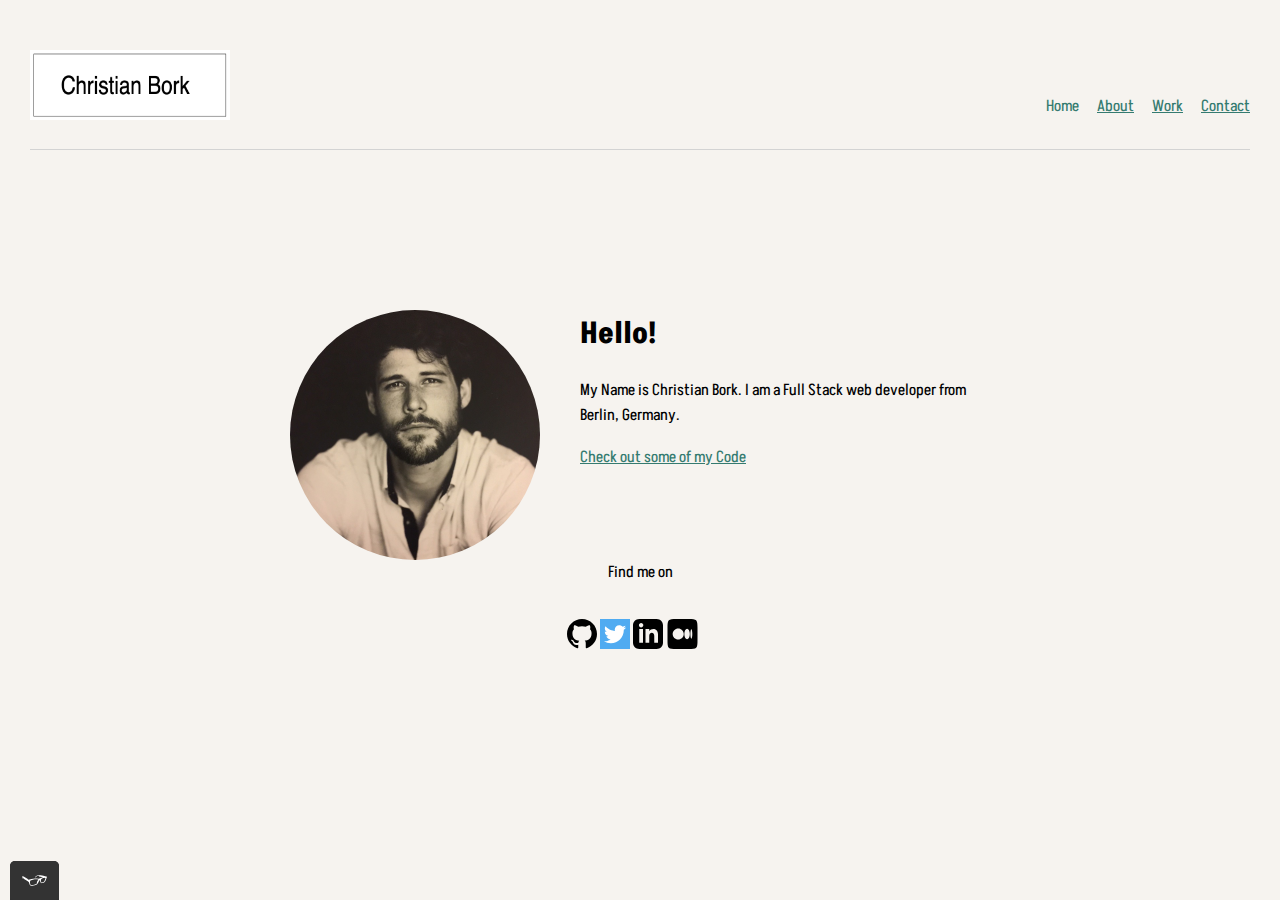
<file: index.html>
<!DOCTYPE html>
<html lang="en">
<head>
    <meta charset="UTF-8">
    <meta http-equiv="X-UA-Compatible" content="IE=edge">
    <meta name="viewport" content="width=device-width, initial-scale=1.0">
    <title>Portfolio - Christian Bork</title>
    
    <link rel="shortcut icon" href="icon/favicon.ico">

    <link rel="stylesheet" type="text/css" href="css/reset.css">
    <link href="https://fonts.googleapis.com/css2?family=Akshar&family=Montserrat:wght@100;200;400&display=swap" rel="stylesheet">
    <link rel="stylesheet" type="text/css" href="css/style.production.css">
    
</head>

<body>
    <header class="page-header">
        <!-- Add your logo here -->
        <a href="index.html"><img class="page-header__item" src="img/Logo_CF.png" alt="Website-logo"></a>
            <nav class="main-navigation page-header__item">
                <ul role="menubar" class="navigation-list">                        
                    <li role="presentation">
                        <a role="menuitem" href="index.html" 
                        class="navigation-list__item navigation-list__item--active">Home</a>
                    </li>
                    <li role="presentation">
                        <a role="menuitem" href="about.html" 
                        class="navigation-list__item">About</a>
                    </li>
                    <li role="presentation">
                        <a role="menuitem" href="work.html" 
                        class="navigation-list__item">Work</a>
                    </li>
                    <li role="presentation">
                        <a role="menuitem" href="contact.html" 
                        class="navigation-list__item">Contact</a>
                    </li>
                </ul>
            </nav>
    </header>
    <div class="profile">
        <!-- Add your Portrait image here -->
        <img class="profile__portrait" src="img/Profil.jpeg" alt="Portrtait of Christian Bork">
        <h1>Hello!</h1>
        <p>
        My Name is Christian Bork. I am a Full Stack web 
        developer from Berlin, Germany.
        </p>
        <a href="work.html">Check out some of my Code</a>
    </div>
    <footer class="page-footer">
        <p>Find me on</p>
        <div class="social-media">
            <!-- Github Icon -->
            <a class="link-svg" href="https://github.com/Borkkris" target="_blank">
                <svg class="svg" xmlns="http://www.w3.org/2000/svg"  viewBox="0 0 24 24">
                    <path d="M12 0c-6.626 0-12 5.373-12 12 0 5.302 3.438 9.8 8.207 11.387.599.111.793-.261.793-.577v-2.234
                    c-3.338.726-4.033-1.416-4.033-1.416-.546-1.387-1.333-1.756-1.333-1.756-1.089-.745.083-.729.083-.729 1.205.084 1.839 1.237 1.839 1.237 1.07 1.834 2.807 1.304 3.492.997.107-.775.418-1.305.762-1.604-2.665-.305-5.467-1.334-5.467-5.931 0-1.311.469-2.381 1.236-3.221-.124-.303-.535-1.524.117-3.176 0 0 1.008-.322 3.301 1.23.957-.266 1.983-.399 3.003-.404 1.02.005 2.047.138 3.006.404 2.291-1.552 3.297-1.23 3.297-1.23.653 1.653.242 2.874.118 3.176.77.84 1.235 1.911 1.235 3.221 0 4.609-2.807 5.624-5.479 5.921.43.372.823 1.102.823 2.222v3.293
                    c0 .319.192.694.801.576 4.765-1.589 8.199-6.086 8.199-11.386 0-6.627-5.373-12-12-12z"/>
                </svg>
            </a>


            <!-- Twitter Icon -->
            <a class="link-svg" href="https://twitter.com/Borkkriz" target="_blank">
                <svg class="svg" enable-background="new 0 0 48 48" version="1.1" id="Capa_1" xmlns="http://www.w3.org/2000/svg" xmlns:xlink="http://www.w3.org/1999/xlink" x="0px" y="0px" viewBox="0 0 455.731 455.731" style="enable-background:new 0 0 455.731 455.731;" xml:space="preserve">
                    <g>
                    <rect x="0" y="0" style="fill:#50ABF1;" width="455.731" height="455.731" />
                    <path style="fill:#FFFFFF;" d="M60.377,337.822c30.33,19.236,66.308,30.368,104.875,30.368c108.349,0,196.18-87.841,196.18-196.18
                    c0-2.705-0.057-5.39-0.161-8.067c3.919-3.084,28.157-22.511,34.098-35c0,0-19.683,8.18-38.947,10.107
                    c-0.038,0-0.085,0.009-0.123,0.009c0,0,0.038-0.019,0.104-0.066c1.775-1.186,26.591-18.079,29.951-38.207
                    c0,0-13.922,7.431-33.415,13.932c-3.227,1.072-6.605,2.126-10.088,3.103c-12.565-13.41-30.425-21.78-50.25-21.78
                    c-38.027,0-68.841,30.805-68.841,68.803c0,5.362,0.617,10.581,1.784,15.592c-5.314-0.218-86.237-4.755-141.289-71.423
                    c0,0-32.902,44.917,19.607,91.105c0,0-15.962-0.636-29.733-8.864c0,0-5.058,54.416,54.407,68.329c0,0-11.701,4.432-30.368,1.272                            c0,0,10.439,43.968,63.271,48.077c0,0-41.777,37.74-101.081,28.885L60.377,337.822z"/>
                    </g>
                </svg>
            </a>

            <!-- LinkedIn Icon -->
            <a class="link-svg" href="https://www.linkedin.com/in/christian-bork-8a809b243/" target="_blank">
                <svg class="svg" xmlns="http://www.w3.org/2000/svg" viewBox="0 0 24 24">
                    <path d="M19 0h-14c-2.761 0-5 2.239-5 5v14c0 2.761 2.239 5 5 5h14c2.762 0 5-2.239 5-5v-14
                    c0-2.761-2.238-5-5-5zm-11 19h-3v-11h3v11zm-1.5-12.268c-.966 0-1.75-.79-1.75-1.764s.784-1.764 1.75-1.764 1.75.79 1.75 1.764-.783 1.764-1.75 1.764zm13.5 12.268h-3v-5.604
                    c0-3.368-4-3.113-4 0v5.604h-3v-11h3v1.765c1.396-2.586 7-2.777 7 2.476v6.759z"/>
                </svg>
            </a>
            
            <!-- Medium svg -->
            <a class="link-svg" href="https://medium.com/@christianbork.private" target="_blank">
                <svg  xmlns="http://www.w3.org/2000/svg"  viewBox="10 -12 64 64" width="48px" height="48px">>
                    <path d="M40.227,12C51.146,12,52,12.854,52,23.773v16.453C52,51.145,51.146,52,40.227,52H23.773C12.854,52,12,51.145,12,40.227	
                    V23.773C12,12.854,12.854,12,23.773,12H40.227z M26.285,39.41c4.092,0,7.41-3.318,7.41-7.41c0-4.092-3.318-7.41-7.41-7.41	
                    c-4.092,0-7.41,3.318-7.41,7.41C18.875,36.092,22.193,39.41,26.285,39.41z M38.103,39.052c2.026,0,3.667-3.157,3.667-7.052	
                    c0-3.895-1.642-7.052-3.667-7.052S34.436,28.105,34.436,32C34.436,35.894,36.078,39.052,38.103,39.052z M43.8,38.299	
                    c0.704,0,1.275-2.82,1.275-6.299s-0.571-6.299-1.275-6.299c-0.705,0-1.276,2.82-1.276,6.299S43.096,38.299,43.8,38.299z"/>
                </svg>
            </a>
            <br>
            <br>
        </div>
    </footer>
<script src="JS/vendor/tota11y.min.js"></script>
</body>
</html>
</file>
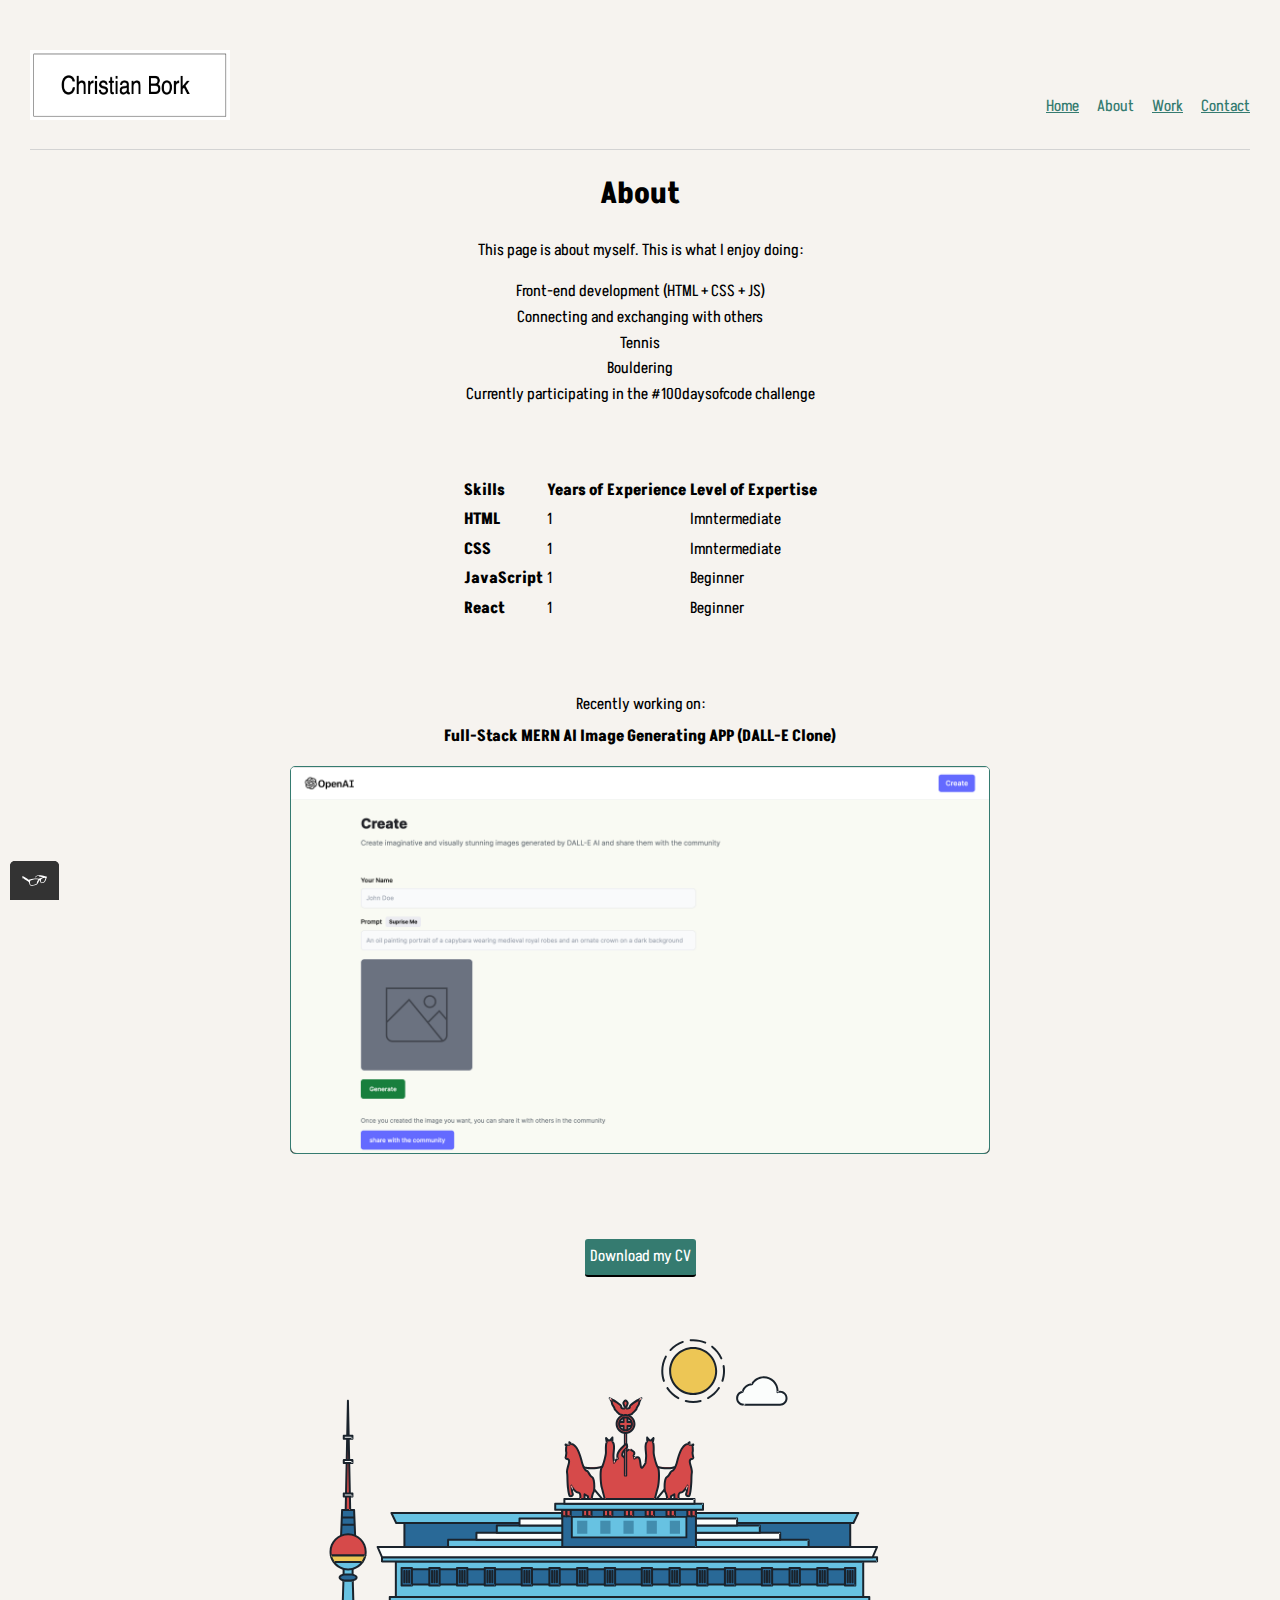
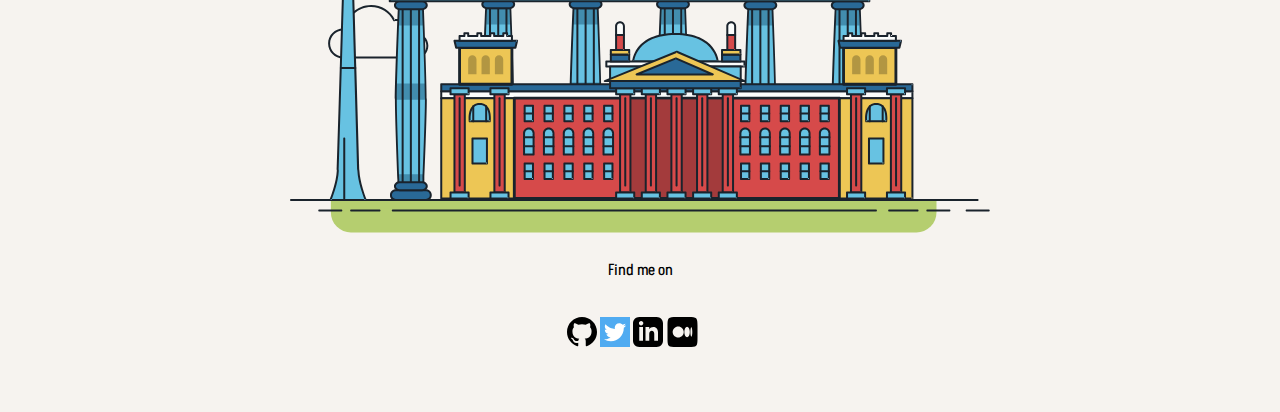
<file: about.html>
<!DOCTYPE html>
<html lang="en">
<head>
    <meta charset="UTF-8">
    <meta http-equiv="X-UA-Compatible" content="IE=edge">
    <meta name="viewport" content="width=device-width, initial-scale=1.0">
    <title>About - Christian Bork</title>

    <link rel="shortcut icon" href="icon/favicon.ico">

    <link rel="stylesheet" type="text/css" href="css/reset.css">
    <link href="https://fonts.googleapis.com/css2?family=Akshar&family=Montserrat:wght@100;200;400&display=swap" rel="stylesheet">
    <link rel="stylesheet" type="text/css" href="css/style.production.css">

</head>

<body>
    <header class="page-header">
        <!-- Add your logo here -->
        <a href="index.html"><img class="page-header__item" src="img/Logo_CF.png" alt="Website-logo"></a>
            <nav class="main-navigation page-header__item">
                <ul role="menubar" class="navigation-list">                        
                    <li role="presentation">
                        <a role="menuitem" href="index.html" 
                        class="navigation-list__item">Home</a>
                    </li>
                    <li role="presentation">
                        <a role="menuitem" href="about.html" 
                        class="navigation-list__item navigation-list__item--active">About</a> <!--"attribut target="blank" opens the page in a new tab-->
                    </li>
                    <li role="presentation">
                        <a role="menuitem" href="work.html" 
                        class="navigation-list__item">Work</a>
                    </li>
                    <li role="presentation">
                        <a role="menuitem" href="contact.html" 
                        class="navigation-list__item">Contact</a>
                    </li>
                </ul>
            </nav>
    </header>
    <div class="profile-about">
        <h1 id="about">About</h1>

        <ul>
            <li>
                <p>
                    This page is about myself. This is what I enjoy doing:
                </p>
            </li>
            <li>
                Front-end development (HTML + CSS + JS)
            </li>
            <li>
                Connecting and exchanging with others
            </li>
            <li>
                Tennis
            </li>
            <li>
                Bouldering
            </li>
            <li>
                Currently participating in the #100daysofcode challenge
            </li>
        </ul>
        <br>
        <br>

        <table class="skill-table">
            <thead>
                <tr>
                    <th scope="col">Skills</th>
                    <th scope="col">Years of Experience</th>
                    <th scope="col">Level of Expertise</th>
                </tr>
            </thead>
            <tbody>
                <tr>
                    <th scope="row">HTML</th>
                    <td>1</td>
                    <td>Imntermediate</td>
                </tr>
                <tr>
                    <th scope="row">CSS</th>
                    <td>1</td>
                    <td>Imntermediate</td>
                </tr>
                <tr>
                    <th scope="row">JavaScript</th>
                    <td>1</td>
                    <td>Beginner</td>
                </tr>
                <tr>
                    <th scope="row">React</th>
                    <td>1</td>
                    <td>Beginner</td>
                </tr>
            </tbody>
        </table>

    <br>
    <br>

    <div class="project_container">
        <p>
            Recently working on:
        </p>
        <div>
            <p class="project_p">
                Full-Stack MERN AI Image Generating APP (DALL-E Clone)
            <p/>
            <a href=""><img class="dalle_img" alt="MERN_DALLE_CLONE" src="img/MERN_OPEN_AI_DALLE_CLONE.png"/></a>
        </div>
    </div>

    <br>
    <br>

        <a href="https://drive.google.com/file/d/1r6mvomcqPThjGZikYb1QHHUY9iS5qcn9/view?usp=sharing" class="button" target="_blank" download>Download my CV</a>

        <br>
        <br>
        <br>
        <!--shorten the svg code and implement it to JS to keep the animation-->
        <svg id="about-picture" xmlns="http://www.w3.org/2000/svg" class="berlin-illustration" height="auto" viewBox="0 0 700 505" xmlns:xlink="http://www.w3.org/1999/xlink">
            <defs>
                <polygon id="a" points=".06 231.917 .06 .929 688.717 .929 688.717 231.917"></polygon>
            </defs>
            <g fill="none" fill-rule="evenodd">
            <g transform="translate(0 241)" class="cloud-front">
            <path fill="#1A232C" d="M87.602,29 L87.602,28 C87.326,28.001 87.103,28.024 86.927,28.033 L86.979,29.031 L87.947,28.78 C85.741,20.282 78.041,14.002 68.852,14 C67.858,14 66.904,14.096 65.98,14.231 L66.125,15.22 L67.019,14.772 C62.626,6.015 53.567,0.001 43.102,0 C29.041,0.002 17.524,10.848 16.443,24.632 L17.44,24.71 L17.606,23.724 C16.803,23.589 15.969,23.5 15.102,23.5 C6.817,23.501 0.102,30.215 0.102,38.5 C0.102,46.785 6.817,53.499 15.102,53.5 L87.602,53.5 C94.644,53.499 100.351,47.792 100.352,40.75 C100.351,33.708 94.644,28.001 87.602,28 L87.602,30 C90.573,30 93.254,31.202 95.203,33.149 C97.15,35.097 98.351,37.778 98.352,40.75 C98.351,43.722 97.15,46.403 95.203,48.351 C93.254,50.298 90.573,51.5 87.602,51.5 L15.102,51.5 C11.509,51.5 8.265,50.046 5.909,47.692 C3.555,45.337 2.102,42.093 2.102,38.5 C2.102,34.907 3.555,31.663 5.909,29.308 C8.265,26.954 11.509,25.5 15.102,25.5 C15.831,25.5 16.553,25.575 17.273,25.697 C17.551,25.743 17.832,25.672 18.055,25.499 C18.277,25.325 18.414,25.07 18.436,24.789 C19.436,12.04 30.094,1.998 43.102,2 C52.786,1.999 61.163,7.564 65.231,15.669 C65.425,16.055 65.842,16.272 66.27,16.21 C67.132,16.084 67.988,16 68.852,16 C77.108,15.998 84.027,21.647 86.011,29.283 C86.13,29.741 86.557,30.054 87.031,30.03 C87.27,30.017 87.457,29.999 87.602,30 L87.602,29" transform="translate(38 36)"></path>
                </g>
                <path fill="#B5CE6F" d="M646.484,484.382 C646.484,489.501 644.531,494.62 640.627,498.525 C636.722,502.43 631.603,504.382 626.484,504.382 L60.873,504.382 C55.754,504.382 50.636,502.43 46.731,498.525 C42.826,494.62 40.873,489.501 40.873,484.382 L40.873,471.917 L646.484,471.917 L646.484,484.382"></path>
                <polyline fill="#67C2E2" points="334.824 185.029 101.449 185.029 106.209 195.08 563.438 195.08 568.2 185.029 334.824 185.029"></polyline>
                <path fill="#1A232C" d="M334.824,185.029 L334.824,184.029 L101.449,184.029 C101.104,184.029 100.788,184.203 100.604,184.494 C100.42,184.785 100.398,185.146 100.545,185.457 L105.306,195.508 C105.471,195.856 105.824,196.079 106.209,196.079 L563.438,196.079 C563.824,196.079 564.177,195.856 564.342,195.508 L569.104,185.457 C569.251,185.146 569.229,184.785 569.045,184.494 C568.861,184.203 568.544,184.029 568.2,184.029 L334.824,184.029 L334.824,186.029 L566.62,186.029 L562.806,194.08 L106.842,194.08 L103.029,186.029 L334.824,186.029 L334.824,185.029"></path>
                <polygon fill="#296997" points="114.416 218.974 560.222 218.974 560.222 195.08 114.416 195.08"></polygon>
                <path fill="#1A232C" d="M560.222,218.974 L560.222,217.974 L115.416,217.974 L115.416,196.079 L559.222,196.079 L559.222,218.974 L560.222,218.974 L560.222,217.974 L560.222,218.974 L561.222,218.974 L561.222,195.08 C561.222,194.816 561.115,194.559 560.929,194.372 C560.742,194.186 560.485,194.08 560.222,194.08 L114.416,194.08 C114.152,194.08 113.895,194.186 113.708,194.372 C113.522,194.559 113.416,194.816 113.416,195.08 L113.416,218.974 C113.416,219.237 113.522,219.495 113.708,219.681 C113.895,219.867 114.152,219.974 114.416,219.974 L560.222,219.974 C560.485,219.974 560.742,219.867 560.929,219.681 C561.115,219.495 561.222,219.237 561.222,218.974 L560.222,218.974"></path>
                <polygon fill="#67C2E2" points="105.85 269.08 573.225 269.08 573.225 233.398 105.85 233.398"></polygon>
                <path fill="#1A232C" d="M573.225,233.398 L573.225,232.398 L105.85,232.398 C105.587,232.398 105.329,232.505 105.143,232.691 C104.957,232.877 104.85,233.134 104.85,233.398 L104.85,269.08 C104.85,269.344 104.957,269.601 105.143,269.788 C105.329,269.974 105.587,270.08 105.85,270.08 L573.225,270.08 C573.488,270.08 573.745,269.974 573.932,269.788 C574.118,269.601 574.225,269.344 574.225,269.08 L574.225,233.398 C574.225,233.134 574.118,232.877 573.932,232.691 C573.745,232.505 573.488,232.398 573.225,232.398 L573.225,233.398 L572.225,233.398 L572.225,268.08 L106.85,268.08 L106.85,234.398 L573.225,234.398 L573.225,233.398 L572.225,233.398 L573.225,233.398"></path>
                <polygon fill="#296997" points="116.751 256.508 562.557 256.508 562.557 241.243 116.751 241.243"></polygon>
                <path fill="#1A232C" d="M562.557,256.508 L562.557,255.508 L117.75,255.508 L117.75,242.243 L561.557,242.243 L561.557,256.508 L562.557,256.508 L562.557,255.508 L562.557,256.508 L563.557,256.508 L563.557,241.243 C563.557,240.979 563.45,240.722 563.264,240.535 C563.078,240.349 562.82,240.243 562.557,240.243 L116.75,240.243 C116.487,240.243 116.23,240.349 116.043,240.535 C115.857,240.722 115.751,240.979 115.751,241.243 L115.751,256.508 C115.751,256.771 115.857,257.029 116.043,257.215 C116.23,257.401 116.487,257.508 116.751,257.508 L562.557,257.508 C562.82,257.508 563.077,257.401 563.264,257.215 C563.45,257.029 563.557,256.771 563.557,256.508 L562.557,256.508"></path>
                <polygon fill="#67C2E2" points="158.07 218.974 518.563 218.974 518.563 211.858 158.07 211.858"></polygon>
                <path fill="#1A232C" d="M518.563,211.858 L518.563,210.858 L158.07,210.858 C157.807,210.858 157.549,210.964 157.363,211.151 C157.177,211.337 157.07,211.594 157.07,211.858 L157.07,218.974 C157.07,219.237 157.177,219.495 157.363,219.681 C157.549,219.867 157.807,219.974 158.07,219.974 L518.563,219.974 C518.826,219.974 519.083,219.867 519.27,219.681 C519.456,219.495 519.562,219.237 519.562,218.974 L519.562,211.858 C519.562,211.594 519.456,211.337 519.27,211.151 C519.083,210.964 518.826,210.858 518.563,210.858 L518.563,211.858 L517.563,211.858 L517.563,217.974 L159.07,217.974 L159.07,212.858 L518.563,212.858 L518.563,211.858 L517.563,211.858 L518.563,211.858"></path>
                <polygon fill="#FBFDFC" points="186.438 211.858 490.194 211.858 490.194 204.741 186.438 204.741"></polygon>
                <path fill="#1A232C" d="M490.194,204.741 L490.194,203.741 L186.438,203.741 C186.175,203.741 185.917,203.848 185.731,204.034 C185.545,204.221 185.438,204.478 185.438,204.741 L185.438,211.858 C185.438,212.121 185.545,212.379 185.731,212.565 C185.917,212.751 186.175,212.858 186.438,212.858 L490.194,212.858 C490.458,212.858 490.715,212.751 490.902,212.565 C491.088,212.379 491.194,212.121 491.194,211.858 L491.194,204.741 C491.194,204.478 491.088,204.221 490.902,204.034 C490.715,203.848 490.458,203.741 490.194,203.741 L490.194,204.741 L489.194,204.741 L489.194,210.858 L187.438,210.858 L187.438,205.741 L490.194,205.741 L490.194,204.741 L489.194,204.741 L490.194,204.741"></path>
                <polygon fill="#67C2E2" points="206.805 204.741 469.828 204.741 469.828 197.624 206.805 197.624"></polygon>
                <path fill="#1A232C" d="M469.828,197.624 L469.828,196.624 L206.805,196.624 C206.541,196.624 206.284,196.731 206.098,196.917 C205.911,197.103 205.805,197.361 205.805,197.624 L205.805,204.741 C205.805,205.005 205.911,205.262 206.098,205.449 C206.284,205.635 206.541,205.741 206.805,205.741 L469.828,205.741 C470.091,205.741 470.349,205.635 470.535,205.449 C470.722,205.262 470.828,205.005 470.828,204.741 L470.828,197.624 C470.828,197.361 470.722,197.103 470.535,196.917 C470.349,196.731 470.091,196.624 469.828,196.624 L469.828,197.624 L468.828,197.624 L468.828,203.741 L207.805,203.741 L207.805,198.624 L469.828,198.624 L469.828,197.624 L468.828,197.624 L469.828,197.624"></path>
                <polygon fill="#FBFDFC" points="229.521 197.624 447.111 197.624 447.111 190.509 229.521 190.509"></polygon>
                <path fill="#1A232C" d="M447.111,190.509 L447.111,189.509 L229.521,189.509 C229.258,189.509 229,189.616 228.814,189.802 C228.628,189.988 228.521,190.246 228.521,190.509 L228.521,197.624 C228.521,197.888 228.628,198.145 228.814,198.332 C229,198.518 229.258,198.624 229.521,198.624 L447.111,198.624 C447.375,198.624 447.632,198.518 447.818,198.332 C448.005,198.145 448.111,197.888 448.111,197.624 L448.111,190.509 C448.111,190.246 448.005,189.988 447.818,189.802 C447.632,189.616 447.375,189.509 447.111,189.509 L447.111,190.509 L446.111,190.509 L446.111,196.624 L230.521,196.624 L230.521,191.509 L447.111,191.509 L447.111,190.509 L446.111,190.509 L447.111,190.509"></path>
                <path fill="#67C2E2" d="M135.607,355.447 C135.163,337.766 134.264,313.326 133.648,297.387 C133.274,287.721 133.004,281.18 133.004,281.18 L108.722,281.18 C108.722,281.18 108.452,287.721 108.079,297.387 C107.462,313.326 106.563,337.766 106.119,355.447 C105.953,362.059 105.85,367.732 105.85,371.653 L105.85,371.654 C105.85,386.117 107.243,424.332 108.089,446.189 C108.457,455.706 108.722,462.126 108.722,462.126 L133.004,462.126 C133.004,462.126 133.269,455.706 133.637,446.189 C134.482,424.332 135.876,386.117 135.876,371.654 L135.876,371.653 C135.876,367.732 135.773,362.059 135.607,355.447"></path>
                <path fill="#428DAE" d="M133.648 297.387L108.079 297.387C108.452 287.721 108.722 281.18 108.722 281.18L133.004 281.18C133.004 281.18 133.274 287.721 133.648 297.387M135.876 371.654L105.85 371.654 105.85 371.653C105.85 367.732 105.953 362.059 106.119 355.447L135.607 355.447C135.773 362.059 135.876 367.732 135.876 371.653L135.876 371.654M133.004 462.126L108.722 462.126C108.722 462.126 108.457 455.706 108.089 446.189L133.637 446.189C133.269 455.706 133.004 462.126 133.004 462.126"></path>
                <path fill="#1A232C" d="M109.612,461.199 L132.114,461.199 C132.447,453.007 134.949,390.886 134.949,371.653 C134.949,352.42 132.447,290.299 132.114,282.108 L109.612,282.108 C109.279,290.299 106.778,352.42 106.778,371.653 C106.778,390.886 109.279,453.007 109.612,461.199 Z M133.895,463.054 L107.832,463.054 L107.794,462.164 C107.766,461.466 104.922,392.193 104.922,371.653 C104.922,351.114 107.766,281.839 107.794,281.142 L107.832,280.252 L133.895,280.252 L133.931,281.142 C133.96,281.839 136.804,351.114 136.804,371.653 C136.804,392.193 133.96,461.466 133.931,462.164 L133.895,463.054 L133.895,463.054 Z"></path>
                <path fill="#1A232C" d="M111.638 281.18L111.638 462.126C111.638 462.679 112.086 463.126 112.638 463.126 113.19 463.126 113.638 462.679 113.638 462.126L113.638 281.18C113.638 280.628 113.19 280.18 112.638 280.18 112.086 280.18 111.638 280.628 111.638 281.18M119.863 281.18L119.863 462.126C119.863 462.679 120.311 463.126 120.863 463.126 121.416 463.126 121.863 462.679 121.863 462.126L121.863 281.18C121.863 280.628 121.416 280.18 120.863 280.18 120.311 280.18 119.863 280.628 119.863 281.18M128.088 281.18L128.088 462.126C128.088 462.679 128.536 463.126 129.088 463.126 129.64 463.126 130.088 462.679 130.088 462.126L130.088 281.18C130.088 280.628 129.64 280.18 129.088 280.18 128.536 280.18 128.088 280.628 128.088 281.18"></path>
                <path fill="#296997" d="M136.79,277.265 C136.79,279.418 134.675,281.18 132.09,281.18 L109.636,281.18 C107.051,281.18 104.936,279.418 104.936,277.265 C104.936,275.111 107.051,273.349 109.636,273.349 L132.09,273.349 C134.675,273.349 136.79,275.111 136.79,277.265"></path>
                <path fill="#1A232C" d="M136.79,277.265 L135.79,277.265 C135.789,278.005 135.433,278.704 134.769,279.262 C134.109,279.814 133.155,280.181 132.09,280.18 L109.636,280.18 C108.571,280.181 107.617,279.814 106.956,279.262 C106.293,278.704 105.936,278.005 105.936,277.265 C105.936,276.524 106.293,275.825 106.957,275.267 C107.617,274.715 108.571,274.348 109.636,274.349 L132.09,274.349 C133.155,274.348 134.109,274.716 134.769,275.267 C135.433,275.825 135.789,276.524 135.79,277.265 L137.79,277.265 C137.791,275.851 137.09,274.593 136.049,273.731 C135.006,272.863 133.61,272.35 132.09,272.349 L109.636,272.349 C108.116,272.35 106.72,272.863 105.676,273.731 C104.636,274.593 103.935,275.851 103.936,277.265 C103.935,278.678 104.636,279.937 105.677,280.798 C106.72,281.666 108.116,282.179 109.636,282.18 L132.09,282.18 C133.61,282.179 135.006,281.666 136.049,280.798 C137.09,279.937 137.791,278.678 137.79,277.265 L136.79,277.265"></path>
                <path fill="#296997" d="M140.775,467.217 C140.775,469.803 138.661,471.917 136.076,471.917 L105.65,471.917 C103.065,471.917 100.951,469.803 100.951,467.217 L100.951,466.825 C100.951,464.241 103.065,462.126 105.65,462.126 L136.076,462.126 C138.661,462.126 140.775,464.241 140.775,466.825 L140.775,467.217"></path>
                <path fill="#1A232C" d="M140.775,467.217 L139.775,467.217 C139.775,468.235 139.361,469.155 138.688,469.83 C138.013,470.503 137.093,470.917 136.076,470.917 L105.65,470.917 C104.633,470.917 103.713,470.504 103.038,469.83 C102.365,469.155 101.951,468.235 101.951,467.217 L101.951,466.825 C101.951,465.808 102.365,464.889 103.038,464.214 C103.713,463.54 104.633,463.127 105.65,463.126 L136.076,463.126 C137.093,463.127 138.013,463.54 138.688,464.214 C139.362,464.889 139.775,465.808 139.775,466.825 L139.775,467.217 L141.775,467.217 L141.775,466.825 C141.772,463.684 139.217,461.13 136.076,461.126 L105.65,461.126 C102.509,461.13 99.955,463.684 99.951,466.825 L99.951,467.217 C99.954,470.36 102.509,472.914 105.65,472.917 L136.076,472.917 C139.217,472.914 141.772,470.36 141.775,467.217 L140.775,467.217"></path>
                <path fill="#296997" d="M136.79,458.208 C136.79,460.363 134.675,462.126 132.09,462.126 L109.636,462.126 C107.051,462.126 104.936,460.363 104.936,458.208 C104.936,456.057 107.051,454.292 109.636,454.292 L132.09,454.292 C134.675,454.292 136.79,456.057 136.79,458.208"></path>
                <path fill="#1A232C" d="M136.79,458.208 L135.79,458.208 C135.789,458.949 135.432,459.649 134.769,460.207 C134.108,460.76 133.154,461.128 132.09,461.126 L109.636,461.126 C108.572,461.128 107.617,460.76 106.957,460.207 C106.293,459.649 105.936,458.949 105.936,458.208 C105.936,457.47 106.293,456.77 106.957,456.212 C107.617,455.659 108.572,455.291 109.636,455.292 L132.09,455.292 C133.154,455.291 134.108,455.659 134.769,456.212 C135.433,456.77 135.789,457.47 135.79,458.208 L137.79,458.208 C137.791,456.796 137.09,455.538 136.05,454.675 C135.006,453.808 133.61,453.294 132.09,453.292 L109.636,453.292 C108.115,453.294 106.719,453.808 105.676,454.675 C104.636,455.538 103.935,456.796 103.936,458.208 C103.935,459.622 104.636,460.881 105.676,461.743 C106.72,462.611 108.116,463.125 109.636,463.126 L132.09,463.126 C133.61,463.125 135.006,462.611 136.05,461.743 C137.09,460.881 137.791,459.622 137.79,458.208 L136.79,458.208"></path>
                <path fill="#67C2E2" d="M572.471,355.447 C572.025,337.766 571.126,313.326 570.51,297.387 C570.137,287.721 569.867,281.18 569.867,281.18 L545.585,281.18 C545.585,281.18 545.315,287.721 544.942,297.387 C544.326,313.326 543.427,337.766 542.981,355.447 C542.815,362.059 542.713,367.732 542.713,371.653 L542.713,371.654 C542.713,386.117 544.107,424.332 544.952,446.189 C545.32,455.706 545.585,462.126 545.585,462.126 L569.867,462.126 C569.867,462.126 570.132,455.706 570.499,446.189 C571.346,424.332 572.739,386.117 572.739,371.654 L572.739,371.653 C572.739,367.732 572.637,362.059 572.471,355.447"></path>
                <path fill="#428DAE" d="M569.582 297.387L566.951 297.387 566.951 282.108 568.977 282.108C569.063 284.206 569.29 289.841 569.582 297.387M564.951 297.387L545.871 297.387C546.162 289.841 546.39 284.206 546.476 282.108L564.951 282.108 564.951 297.387M571.8 369.187L566.951 369.187 566.951 356.265 571.562 356.265C571.685 361.272 571.771 365.701 571.8 369.187M564.951 369.187L543.653 369.187C543.684 365.512 543.777 360.79 543.912 355.447L553.551 355.447 553.551 356.265 564.951 356.265 564.951 369.187"></path>
                <path fill="#1A232C" d="M546.476,461.199 L568.977,461.199 C569.31,453.007 571.812,390.886 571.812,371.653 C571.812,352.42 569.31,290.299 568.977,282.108 L546.476,282.108 C546.142,290.299 543.642,352.42 543.642,371.653 C543.642,390.886 546.142,453.007 546.476,461.199 M570.758,463.054 L544.694,463.054 L544.658,462.164 C544.629,461.466 541.785,392.193 541.785,371.653 C541.785,351.114 544.629,281.839 544.658,281.142 L544.694,280.252 L570.758,280.252 L570.795,281.142 C570.823,281.839 573.667,351.114 573.667,371.653 C573.667,392.193 570.823,461.466 570.795,462.164 L570.758,463.054"></path>
                <path fill="#1A232C" d="M548.501 281.18L548.501 462.126C548.501 462.679 548.949 463.126 549.501 463.126 550.053 463.126 550.501 462.679 550.501 462.126L550.501 281.18C550.501 280.628 550.053 280.18 549.501 280.18 548.949 280.18 548.501 280.628 548.501 281.18M556.727 281.18L556.727 462.126C556.727 462.679 557.174 463.126 557.727 463.126 558.279 463.126 558.727 462.679 558.727 462.126L558.727 281.18C558.727 280.628 558.279 280.18 557.727 280.18 557.174 280.18 556.727 280.628 556.727 281.18M564.951 281.18L564.951 462.126C564.951 462.679 565.399 463.126 565.951 463.126 566.503 463.126 566.951 462.679 566.951 462.126L566.951 281.18C566.951 280.628 566.503 280.18 565.951 280.18 565.399 280.18 564.951 280.628 564.951 281.18"></path>
                <path fill="#296997" d="M573.653,277.265 C573.653,279.418 571.537,281.18 568.953,281.18 L546.499,281.18 C543.915,281.18 541.799,279.418 541.799,277.265 C541.799,275.111 543.915,273.349 546.499,273.349 L568.953,273.349 C571.537,273.349 573.653,275.111 573.653,277.265"></path>
                <path fill="#1A232C" d="M573.653,277.265 L572.653,277.265 C572.653,278.005 572.296,278.704 571.632,279.262 C570.972,279.814 570.017,280.181 568.953,280.18 L546.499,280.18 C545.435,280.181 544.48,279.814 543.82,279.262 C543.156,278.704 542.8,278.005 542.799,277.265 C542.8,276.525 543.156,275.825 543.82,275.267 C544.481,274.715 545.435,274.348 546.499,274.349 L568.953,274.349 C570.017,274.348 570.972,274.715 571.632,275.267 C572.296,275.825 572.653,276.525 572.653,277.265 L574.653,277.265 C574.654,275.851 573.953,274.593 572.912,273.731 C571.869,272.863 570.473,272.35 568.953,272.349 L546.499,272.349 C544.979,272.35 543.583,272.863 542.54,273.731 C541.499,274.593 540.798,275.851 540.799,277.265 C540.798,278.679 541.499,279.937 542.54,280.798 C543.583,281.666 544.979,282.179 546.499,282.18 L568.953,282.18 C570.473,282.179 571.869,281.666 572.912,280.798 C573.953,279.937 574.654,278.679 574.653,277.265 L573.653,277.265"></path>
                <path fill="#296997" d="M577.639,467.217 C577.639,469.803 575.524,471.917 572.938,471.917 L542.514,471.917 C539.929,471.917 537.813,469.803 537.813,467.217 L537.813,466.825 C537.813,464.241 539.929,462.126 542.514,462.126 L572.938,462.126 C575.524,462.126 577.639,464.241 577.639,466.825 L577.639,467.217"></path>
                <path fill="#1A232C" d="M577.639,467.217 L576.639,467.217 C576.638,468.235 576.225,469.155 575.551,469.83 C574.876,470.503 573.956,470.917 572.938,470.917 L542.514,470.917 C541.497,470.917 540.576,470.503 539.901,469.83 C539.227,469.155 538.814,468.234 538.813,467.217 L538.813,466.825 C538.814,465.808 539.227,464.889 539.901,464.214 C540.576,463.54 541.497,463.127 542.514,463.126 L572.938,463.126 C573.956,463.127 574.876,463.54 575.551,464.214 C576.225,464.888 576.638,465.808 576.639,466.825 L576.639,467.217 L578.639,467.217 L578.639,466.825 C578.635,463.684 576.081,461.13 572.938,461.126 L542.514,461.126 C539.372,461.13 536.817,463.684 536.813,466.825 L536.813,467.217 C536.817,470.36 539.372,472.914 542.514,472.917 L572.938,472.917 C576.081,472.914 578.635,470.359 578.639,467.217 L577.639,467.217"></path>
                <path fill="#296997" d="M573.653,458.208 C573.653,460.363 571.537,462.126 568.953,462.126 L546.499,462.126 C543.915,462.126 541.799,460.363 541.799,458.208 C541.799,456.057 543.915,454.292 546.499,454.292 L568.953,454.292 C571.537,454.292 573.653,456.057 573.653,458.208"></path>
                <path fill="#1A232C" d="M573.653,458.208 L572.653,458.208 C572.653,458.949 572.296,459.649 571.632,460.207 C570.971,460.76 570.017,461.128 568.953,461.126 L546.499,461.126 C545.435,461.128 544.481,460.76 543.82,460.207 C543.157,459.649 542.799,458.949 542.799,458.208 C542.799,457.47 543.156,456.77 543.82,456.212 C544.481,455.659 545.435,455.291 546.499,455.292 L568.953,455.292 C570.017,455.291 570.971,455.659 571.632,456.212 C572.296,456.77 572.653,457.47 572.653,458.208 L574.653,458.208 C574.654,456.796 573.953,455.538 572.912,454.675 C571.869,453.808 570.473,453.294 568.953,453.292 L546.499,453.292 C544.979,453.294 543.583,453.808 542.54,454.675 C541.499,455.538 540.798,456.796 540.799,458.208 C540.798,459.622 541.499,460.881 542.54,461.743 C543.583,462.611 544.979,463.125 546.499,463.126 L568.953,463.126 C570.473,463.125 571.869,462.611 572.912,461.743 C573.953,460.881 574.654,459.622 574.653,458.208 L573.653,458.208"></path>
                <path fill="#67C2E2" d="M485.098,355.447 C484.654,337.766 483.753,313.326 483.137,297.387 C482.764,287.721 482.494,281.18 482.494,281.18 L458.213,281.18 C458.213,281.18 457.942,287.721 457.569,297.387 C456.953,313.326 456.055,337.766 455.608,355.447 C455.443,362.059 455.34,367.732 455.34,371.653 L455.34,371.654 C455.34,386.117 456.733,424.332 457.58,446.189 C457.948,455.706 458.213,462.126 458.213,462.126 L482.494,462.126 C482.494,462.126 482.759,455.706 483.126,446.189 C483.973,424.332 485.366,386.117 485.366,371.654 L485.366,371.653 C485.366,367.732 485.265,362.059 485.098,355.447"></path>
                <path fill="#428DAE" d="M483.137 297.387L457.569 297.387C457.942 287.721 458.213 281.18 458.213 281.18L482.494 281.18C482.494 281.18 482.764 287.721 483.137 297.387M485.355 369.187L455.351 369.187C455.382 365.502 455.475 360.78 455.608 355.447L485.098 355.447C485.232 360.78 485.325 365.502 485.355 369.187"></path>
                <path fill="#1A232C" d="M459.103,461.199 L481.605,461.199 C481.938,453.007 484.439,390.886 484.439,371.653 C484.439,352.42 481.938,290.299 481.605,282.108 L459.103,282.108 C458.769,290.299 456.268,352.42 456.268,371.653 C456.268,390.886 458.769,453.007 459.103,461.199 Z M483.386,463.054 L457.321,463.054 L457.285,462.164 C457.256,461.466 454.412,392.193 454.412,371.653 C454.412,351.114 457.256,281.839 457.285,281.142 L457.321,280.252 L483.386,280.252 L483.422,281.142 C483.45,281.839 486.294,351.114 486.294,371.653 C486.294,392.193 483.45,461.466 483.422,462.164 L483.386,463.054 L483.386,463.054 Z"></path>
                <path fill="#1A232C" d="M461.128 281.18L461.128 462.126C461.128 462.679 461.576 463.126 462.128 463.126 462.68 463.126 463.128 462.679 463.128 462.126L463.128 281.18C463.128 280.628 462.68 280.18 462.128 280.18 461.576 280.18 461.128 280.628 461.128 281.18M469.354 281.18L469.354 462.126C469.354 462.679 469.801 463.126 470.354 463.126 470.906 463.126 471.354 462.679 471.354 462.126L471.354 281.18C471.354 280.628 470.906 280.18 470.354 280.18 469.801 280.18 469.354 280.628 469.354 281.18M477.578 281.18L477.578 462.126C477.578 462.679 478.026 463.126 478.578 463.126 479.13 463.126 479.578 462.679 479.578 462.126L479.578 281.18C479.578 280.628 479.13 280.18 478.578 280.18 478.026 280.18 477.578 280.628 477.578 281.18"></path>
                <path fill="#296997" d="M486.281,277.265 C486.281,279.418 484.164,281.18 481.58,281.18 L459.126,281.18 C456.542,281.18 454.426,279.418 454.426,277.265 C454.426,275.111 456.542,273.349 459.126,273.349 L481.58,273.349 C484.164,273.349 486.281,275.111 486.281,277.265"></path>
                <path fill="#1A232C" d="M486.281,277.265 L485.281,277.265 C485.281,278.005 484.924,278.704 484.26,279.262 C483.599,279.814 482.644,280.181 481.58,280.18 L459.126,280.18 C458.062,280.181 457.107,279.814 456.447,279.262 C455.783,278.704 455.427,278.005 455.426,277.265 C455.427,276.525 455.783,275.825 456.447,275.267 C457.108,274.715 458.062,274.348 459.126,274.349 L481.58,274.349 C482.644,274.348 483.599,274.716 484.26,275.268 C484.924,275.825 485.281,276.525 485.281,277.265 L487.281,277.265 C487.282,275.851 486.58,274.593 485.54,273.731 C484.496,272.863 483.1,272.35 481.58,272.349 L459.126,272.349 C457.606,272.35 456.21,272.863 455.167,273.731 C454.126,274.593 453.425,275.851 453.426,277.265 C453.425,278.679 454.126,279.937 455.167,280.798 C456.21,281.666 457.606,282.179 459.126,282.18 L481.58,282.18 C483.1,282.179 484.496,281.666 485.54,280.799 C486.58,279.937 487.282,278.679 487.281,277.265 L486.281,277.265"></path>
                <path fill="#296997" d="M490.266,467.217 C490.266,469.803 488.151,471.917 485.565,471.917 L455.141,471.917 C452.556,471.917 450.44,469.803 450.44,467.217 L450.44,466.825 C450.44,464.241 452.556,462.126 455.141,462.126 L485.565,462.126 C488.151,462.126 490.266,464.241 490.266,466.825 L490.266,467.217"></path>
                <path fill="#1A232C" d="M490.266,467.217 L489.266,467.217 C489.265,468.235 488.852,469.155 488.178,469.83 C487.503,470.503 486.583,470.917 485.565,470.917 L455.141,470.917 C454.124,470.917 453.203,470.503 452.528,469.83 C451.854,469.155 451.441,468.234 451.44,467.217 L451.44,466.825 C451.441,465.808 451.854,464.889 452.528,464.214 C453.203,463.54 454.124,463.127 455.141,463.126 L485.565,463.126 C486.583,463.127 487.503,463.54 488.178,464.214 C488.852,464.888 489.265,465.808 489.266,466.825 L489.266,467.217 L491.266,467.217 L491.266,466.825 C491.262,463.684 488.708,461.13 485.565,461.126 L455.141,461.126 C451.999,461.13 449.444,463.684 449.44,466.825 L449.44,467.217 C449.444,470.36 451.999,472.914 455.141,472.917 L485.565,472.917 C488.708,472.914 491.262,470.359 491.266,467.217 L490.266,467.217"></path>
                <path fill="#296997" d="M486.281,458.208 C486.281,460.363 484.164,462.126 481.58,462.126 L459.126,462.126 C456.542,462.126 454.426,460.363 454.426,458.208 C454.426,456.057 456.542,454.292 459.126,454.292 L481.58,454.292 C484.164,454.292 486.281,456.057 486.281,458.208"></path>
                <path fill="#1A232C" d="M486.281,458.208 L485.281,458.208 C485.281,458.949 484.923,459.649 484.26,460.207 C483.599,460.76 482.644,461.128 481.58,461.126 L459.126,461.126 C458.062,461.128 457.108,460.76 456.447,460.207 C455.784,459.649 455.427,458.949 455.426,458.208 C455.426,457.47 455.783,456.77 456.447,456.212 C457.108,455.659 458.062,455.291 459.126,455.292 L481.58,455.292 C482.644,455.291 483.598,455.659 484.26,456.212 C484.924,456.77 485.281,457.47 485.281,458.208 L487.281,458.208 C487.282,456.795 486.58,455.538 485.54,454.675 C484.496,453.808 483.1,453.294 481.58,453.292 L459.126,453.292 C457.606,453.294 456.21,453.808 455.167,454.675 C454.126,455.538 453.425,456.796 453.426,458.208 C453.425,459.622 454.126,460.881 455.167,461.743 C456.21,462.611 457.606,463.125 459.126,463.126 L481.58,463.126 C483.1,463.125 484.496,462.611 485.54,461.743 C486.581,460.881 487.282,459.622 487.281,458.208 L486.281,458.208"></path>
                <path fill="#67C2E2" d="M397.726,354.466 C397.28,336.787 396.381,312.346 395.765,296.407 C395.392,286.742 395.122,280.2 395.122,280.2 L370.84,280.2 C370.84,280.2 370.57,286.742 370.197,296.407 C369.581,312.346 368.682,336.787 368.236,354.466 C368.07,361.078 367.968,366.751 367.968,370.672 L367.968,370.673 C367.968,385.136 369.361,423.352 370.207,445.208 C370.575,454.726 370.84,461.146 370.84,461.146 L395.122,461.146 C395.122,461.146 395.386,454.726 395.754,445.208 C396.601,423.352 397.994,385.136 397.994,370.673 L397.994,370.672 C397.994,366.751 397.892,361.078 397.726,354.466"></path>
                <path fill="#428DAE" d="M394.837 296.407L392.206 296.407 392.206 281.127 394.233 281.127C394.318 283.225 394.545 288.861 394.837 296.407L394.837 296.407zM383.981 296.407L390.206 296.407 390.206 281.127 383.981 281.127 383.981 296.407zM375.756 296.407L381.98 296.407 381.98 281.127 375.756 281.127 375.756 296.407zM373.756 296.407L371.126 296.407C371.417 288.861 371.645 283.225 371.73 281.127L373.756 281.127 373.756 296.407 373.756 296.407zM397.062 369.187L392.206 369.187 392.206 354.466 396.796 354.466C396.943 360.298 397.041 365.389 397.062 369.187L397.062 369.187zM383.981 369.187L390.206 369.187 390.206 354.466 383.981 354.466 383.981 369.187zM375.756 369.187L381.98 369.187 381.98 354.466 375.756 354.466 375.756 369.187zM373.756 369.187L368.9 369.187C368.921 365.389 369.019 360.298 369.166 354.466L373.756 354.466 373.756 369.187 373.756 369.187z"></path>
                <path fill="#1A232C" d="M371.73,460.218 L394.233,460.218 C394.565,452.027 397.066,389.906 397.066,370.672 C397.066,351.44 394.565,289.319 394.233,281.127 L371.73,281.127 C371.397,289.319 368.895,351.44 368.895,370.672 C368.895,389.906 371.397,452.027 371.73,460.218 M396.013,462.074 L369.949,462.074 L369.912,461.184 C369.884,460.486 367.04,391.212 367.04,370.672 C367.04,350.133 369.884,280.859 369.912,280.162 L369.949,279.272 L396.013,279.272 L396.05,280.162 C396.078,280.859 398.922,350.133 398.922,370.672 C398.922,391.212 396.078,460.486 396.05,461.184 L396.013,462.074"></path>
                <path fill="#1A232C" d="M373.756 280.2L373.756 461.146C373.756 461.698 374.203 462.146 374.756 462.146 375.308 462.146 375.756 461.698 375.756 461.146L375.756 280.2C375.756 279.647 375.308 279.2 374.756 279.2 374.203 279.2 373.756 279.647 373.756 280.2M381.98 280.2L381.98 461.146C381.98 461.698 382.428 462.146 382.98 462.146 383.533 462.146 383.981 461.698 383.981 461.146L383.981 280.2C383.981 279.647 383.533 279.2 382.98 279.2 382.428 279.2 381.98 279.647 381.98 280.2M390.206 280.2L390.206 461.146C390.206 461.698 390.654 462.146 391.206 462.146 391.758 462.146 392.206 461.698 392.206 461.146L392.206 280.2C392.206 279.647 391.758 279.2 391.206 279.2 390.654 279.2 390.206 279.647 390.206 280.2"></path>
                <path fill="#296997" d="M398.908,276.285 C398.908,278.439 396.792,280.2 394.208,280.2 L371.754,280.2 C369.17,280.2 367.053,278.439 367.053,276.285 C367.053,274.13 369.17,272.369 371.754,272.369 L394.208,272.369 C396.792,272.369 398.908,274.13 398.908,276.285"></path>
                <path fill="#1A232C" d="M398.908,276.285 L397.908,276.285 C397.907,277.025 397.551,277.724 396.887,278.281 C396.227,278.833 395.272,279.201 394.208,279.2 L371.754,279.2 C370.69,279.201 369.735,278.833 369.074,278.281 C368.41,277.724 368.053,277.025 368.053,276.285 C368.053,275.544 368.41,274.845 369.074,274.287 C369.735,273.735 370.69,273.367 371.754,273.369 L394.208,273.369 C395.272,273.367 396.227,273.735 396.887,274.287 C397.551,274.844 397.907,275.544 397.908,276.285 L399.908,276.285 C399.909,274.871 399.208,273.612 398.167,272.75 C397.124,271.883 395.728,271.37 394.208,271.369 L371.754,271.369 C370.234,271.37 368.838,271.883 367.794,272.75 C366.754,273.612 366.052,274.871 366.053,276.285 C366.052,277.699 366.754,278.957 367.795,279.818 C368.838,280.686 370.234,281.198 371.754,281.2 L394.208,281.2 C395.728,281.198 397.123,280.686 398.167,279.818 C399.208,278.957 399.909,277.698 399.908,276.285 L398.908,276.285"></path>
                <path fill="#296997" d="M402.894,466.237 C402.894,468.823 400.779,470.937 398.193,470.937 L367.768,470.937 C365.183,470.937 363.068,468.823 363.068,466.237 L363.068,465.844 C363.068,463.26 365.183,461.146 367.768,461.146 L398.193,461.146 C400.779,461.146 402.894,463.26 402.894,465.844 L402.894,466.237"></path>
                <path fill="#1A232C" d="M402.894,466.237 L401.894,466.237 C401.893,467.254 401.48,468.174 400.806,468.849 C400.131,469.523 399.211,469.937 398.193,469.937 L367.768,469.937 C366.751,469.937 365.831,469.523 365.156,468.849 C364.482,468.174 364.069,467.254 364.068,466.237 L364.068,465.844 C364.069,464.828 364.482,463.908 365.156,463.233 C365.831,462.56 366.751,462.146 367.768,462.146 L398.193,462.146 C399.211,462.146 400.131,462.56 400.806,463.233 C401.48,463.908 401.893,464.828 401.894,465.844 L401.894,466.237 L403.894,466.237 L403.894,465.844 C403.89,462.703 401.336,460.15 398.193,460.146 L367.768,460.146 C364.626,460.15 362.072,462.703 362.068,465.844 L362.068,466.237 C362.072,469.379 364.626,471.933 367.768,471.937 L398.193,471.937 C401.336,471.933 403.89,469.379 403.894,466.237 L402.894,466.237"></path>
                <path fill="#296997" d="M398.908,457.228 C398.908,459.382 396.792,461.146 394.208,461.146 L371.754,461.146 C369.17,461.146 367.053,459.382 367.053,457.228 C367.053,455.077 369.17,453.312 371.754,453.312 L394.208,453.312 C396.792,453.312 398.908,455.077 398.908,457.228"></path>
                <path fill="#1A232C" d="M398.908,457.228 L397.908,457.228 C397.908,457.968 397.55,458.669 396.887,459.226 C396.226,459.779 395.272,460.147 394.208,460.146 L371.754,460.146 C370.69,460.147 369.736,459.779 369.074,459.226 C368.411,458.668 368.053,457.968 368.053,457.228 C368.053,456.489 368.41,455.789 369.074,455.231 C369.736,454.679 370.69,454.311 371.754,454.312 L394.208,454.312 C395.272,454.311 396.226,454.679 396.887,455.231 C397.551,455.789 397.908,456.489 397.908,457.228 L399.908,457.228 C399.909,455.815 399.208,454.557 398.167,453.695 C397.124,452.827 395.728,452.313 394.208,452.312 L371.754,452.312 C370.234,452.313 368.838,452.827 367.794,453.695 C366.754,454.557 366.052,455.815 366.053,457.228 C366.052,458.642 366.753,459.901 367.794,460.763 C368.838,461.631 370.234,462.145 371.754,462.146 L394.208,462.146 C395.728,462.145 397.124,461.631 398.167,460.763 C399.208,459.9 399.909,458.642 399.908,457.228 L398.908,457.228"></path>
                <path fill="#67C2E2" d="M310.353,354.466 C309.908,336.787 309.009,312.346 308.393,296.407 C308.019,286.742 307.75,280.2 307.75,280.2 L283.467,280.2 C283.467,280.2 283.198,286.742 282.824,296.407 C282.208,312.346 281.309,336.787 280.864,354.466 C280.698,361.078 280.596,366.751 280.596,370.672 L280.596,370.673 C280.596,385.136 281.989,423.352 282.834,445.208 C283.202,454.726 283.467,461.146 283.467,461.146 L307.75,461.146 C307.75,461.146 308.014,454.726 308.382,445.208 C309.228,423.352 310.622,385.136 310.622,370.673 L310.622,370.672 C310.622,366.751 310.518,361.078 310.353,354.466"></path>
                <path fill="#428DAE" d="M308.393 296.407L282.824 296.407C283.198 286.742 283.467 280.2 283.467 280.2L307.75 280.2C307.75 280.2 308.019 286.742 308.393 296.407M310.617 369.187L280.6 369.187C280.621 365.377 280.718 360.285 280.864 354.466L310.353 354.466C310.498 360.285 310.596 365.377 310.617 369.187"></path>
                <path fill="#1A232C" d="M284.357,460.218 L306.86,460.218 C307.193,452.027 309.694,389.906 309.694,370.672 C309.694,351.44 307.193,289.319 306.86,281.127 L284.357,281.127 C284.024,289.319 281.523,351.44 281.523,370.672 C281.523,389.906 284.024,452.027 284.357,460.218 Z M308.639,462.074 L282.576,462.074 L282.54,461.184 C282.511,460.486 279.668,391.212 279.668,370.672 C279.668,350.133 282.511,280.859 282.54,280.162 L282.576,279.272 L308.639,279.272 L308.677,280.162 C308.706,280.859 311.549,350.133 311.549,370.672 C311.549,391.212 308.706,460.486 308.677,461.184 L308.639,462.074 L308.639,462.074 Z"></path>
                <path fill="#1A232C" d="M286.383 280.2L286.383 461.146C286.383 461.698 286.831 462.146 287.383 462.146 287.936 462.146 288.383 461.698 288.383 461.146L288.383 280.2C288.383 279.647 287.936 279.2 287.383 279.2 286.831 279.2 286.383 279.647 286.383 280.2M294.608 280.2L294.608 461.146C294.608 461.698 295.056 462.146 295.608 462.146 296.161 462.146 296.608 461.698 296.608 461.146L296.608 280.2C296.608 279.647 296.161 279.2 295.608 279.2 295.056 279.2 294.608 279.647 294.608 280.2M302.834 280.2L302.834 461.146C302.834 461.698 303.281 462.146 303.834 462.146 304.386 462.146 304.834 461.698 304.834 461.146L304.834 280.2C304.834 279.647 304.386 279.2 303.834 279.2 303.281 279.2 302.834 279.647 302.834 280.2"></path>
                <path fill="#296997" d="M311.535,276.285 C311.535,278.439 309.42,280.2 306.836,280.2 L284.381,280.2 C281.797,280.2 279.681,278.439 279.681,276.285 C279.681,274.13 281.797,272.369 284.381,272.369 L306.836,272.369 C309.42,272.369 311.535,274.13 311.535,276.285"></path>
                <path fill="#1A232C" d="M311.535,276.285 L310.535,276.285 C310.534,277.025 310.177,277.724 309.514,278.282 C308.854,278.833 307.901,279.201 306.836,279.2 L284.381,279.2 C283.316,279.201 282.362,278.833 281.702,278.281 C281.038,277.724 280.681,277.025 280.681,276.285 C280.681,275.544 281.038,274.844 281.702,274.287 C282.362,273.735 283.317,273.367 284.381,273.369 L306.836,273.369 C307.9,273.367 308.854,273.735 309.514,274.287 C310.177,274.844 310.534,275.544 310.535,276.285 L312.535,276.285 C312.535,274.871 311.835,273.613 310.795,272.75 C309.751,271.883 308.356,271.37 306.836,271.369 L284.381,271.369 C282.861,271.37 281.465,271.883 280.422,272.75 C279.381,273.612 278.68,274.871 278.681,276.285 C278.68,277.698 279.381,278.957 280.422,279.818 C281.465,280.686 282.861,281.198 284.381,281.2 L306.836,281.2 C308.356,281.198 309.751,280.685 310.794,279.818 C311.835,278.956 312.535,277.698 312.535,276.285 L311.535,276.285"></path>
                <path fill="#296997" d="M315.522,466.237 C315.522,468.823 313.407,470.937 310.821,470.937 L280.396,470.937 C277.811,470.937 275.696,468.823 275.696,466.237 L275.696,465.844 C275.696,463.26 277.811,461.146 280.396,461.146 L310.821,461.146 C313.407,461.146 315.522,463.26 315.522,465.844 L315.522,466.237"></path>
                <path fill="#1A232C" d="M315.522,466.237 L314.522,466.237 C314.521,467.254 314.108,468.174 313.434,468.849 C312.759,469.523 311.838,469.937 310.821,469.937 L280.396,469.937 C279.379,469.937 278.458,469.523 277.783,468.849 C277.11,468.174 276.696,467.254 276.696,466.237 L276.696,465.844 C276.696,464.828 277.11,463.908 277.783,463.233 C278.458,462.56 279.379,462.146 280.396,462.146 L310.821,462.146 C311.838,462.146 312.759,462.56 313.434,463.233 C314.108,463.908 314.521,464.828 314.522,465.844 L314.522,466.237 L316.521,466.237 L316.521,465.844 C316.518,462.703 313.963,460.15 310.821,460.146 L280.396,460.146 C277.254,460.15 274.7,462.703 274.696,465.844 L274.696,466.237 C274.699,469.379 277.254,471.933 280.396,471.937 L310.821,471.937 C313.963,471.933 316.518,469.379 316.521,466.237 L315.522,466.237"></path>
                <path fill="#296997" d="M311.535,457.228 C311.535,459.382 309.42,461.146 306.836,461.146 L284.381,461.146 C281.797,461.146 279.681,459.382 279.681,457.228 C279.681,455.077 281.797,453.312 284.381,453.312 L306.836,453.312 C309.42,453.312 311.535,455.077 311.535,457.228"></path>
                <path fill="#1A232C" d="M311.535,457.228 L310.535,457.228 C310.534,457.969 310.177,458.669 309.514,459.227 C308.854,459.779 307.9,460.147 306.836,460.146 L284.381,460.146 C283.317,460.147 282.363,459.779 281.702,459.227 C281.038,458.669 280.681,457.968 280.681,457.228 C280.681,456.489 281.038,455.789 281.702,455.231 C282.363,454.679 283.317,454.311 284.381,454.312 L306.836,454.312 C307.9,454.311 308.854,454.679 309.514,455.231 C310.177,455.789 310.534,456.489 310.535,457.228 L312.535,457.228 C312.535,455.815 311.835,454.558 310.795,453.695 C309.752,452.827 308.356,452.313 306.836,452.312 L284.381,452.312 C282.861,452.313 281.465,452.827 280.422,453.695 C279.381,454.557 278.68,455.815 278.681,457.228 C278.68,458.642 279.381,459.9 280.422,460.763 C281.465,461.631 282.861,462.145 284.381,462.146 L306.836,462.146 C308.356,462.145 309.752,461.631 310.795,460.763 C311.835,459.9 312.535,458.641 312.535,457.228 L311.535,457.228"></path>
                <path fill="#67C2E2" d="M222.981,354.466 C222.535,336.787 221.636,312.346 221.02,296.407 C220.647,286.742 220.377,280.2 220.377,280.2 L196.094,280.2 C196.094,280.2 195.825,286.742 195.452,296.407 C194.835,312.346 193.936,336.787 193.491,354.466 C193.325,361.078 193.223,366.751 193.223,370.672 L193.223,370.673 C193.223,385.136 194.616,423.352 195.462,445.208 C195.83,454.726 196.094,461.146 196.094,461.146 L220.377,461.146 C220.377,461.146 220.642,454.726 221.009,445.208 C221.855,423.352 223.249,385.136 223.249,370.673 L223.249,370.672 C223.249,366.751 223.146,361.078 222.981,354.466"></path>
                <path fill="#428DAE" d="M220.091 296.407L209.236 296.407 209.236 281.127 219.487 281.127C219.573 283.225 219.8 288.861 220.091 296.407L220.091 296.407zM201.011 296.407L207.236 296.407 207.236 281.127 201.011 281.127 201.011 296.407zM199.011 296.407L196.381 296.407C196.672 288.861 196.899 283.225 196.985 281.127L199.011 281.127 199.011 296.407 199.011 296.407zM222.317 369.187L209.236 369.187 209.236 356.265 221.923 356.265 221.923 354.466 222.051 354.466C222.198 360.298 222.296 365.389 222.317 369.187L222.317 369.187zM201.011 369.187L207.236 369.187 207.236 356.265 201.011 356.265 201.011 369.187zM199.011 369.187L194.155 369.187C194.174 365.784 194.255 361.345 194.377 356.265L199.011 356.265 199.011 369.187 199.011 369.187z"></path>
                <path fill="#1A232C" d="M196.985,460.218 L219.487,460.218 C219.82,452.027 222.321,389.906 222.321,370.672 C222.321,351.44 219.82,289.319 219.487,281.127 L196.985,281.127 C196.651,289.319 194.151,351.44 194.151,370.672 C194.151,389.906 196.651,452.027 196.985,460.218 M221.267,462.074 L195.204,462.074 L195.167,461.184 C195.138,460.486 192.295,391.212 192.295,370.672 C192.295,350.133 195.138,280.859 195.167,280.162 L195.204,279.272 L221.267,279.272 L221.305,280.162 C221.334,280.859 224.177,350.133 224.177,370.672 C224.177,391.212 221.334,460.486 221.305,461.184 L221.267,462.074"></path>
                <path fill="#1A232C" d="M199.011 280.2L199.011 461.146C199.011 461.698 199.458 462.146 200.011 462.146 200.563 462.146 201.011 461.698 201.011 461.146L201.011 280.2C201.011 279.647 200.563 279.2 200.011 279.2 199.458 279.2 199.011 279.647 199.011 280.2M207.236 280.2L207.236 461.146C207.236 461.698 207.684 462.146 208.236 462.146 208.788 462.146 209.236 461.698 209.236 461.146L209.236 280.2C209.236 279.647 208.788 279.2 208.236 279.2 207.684 279.2 207.236 279.647 207.236 280.2M215.461 280.2L215.461 461.146C215.461 461.698 215.909 462.146 216.461 462.146 217.013 462.146 217.461 461.698 217.461 461.146L217.461 280.2C217.461 279.647 217.013 279.2 216.461 279.2 215.909 279.2 215.461 279.647 215.461 280.2"></path>
                <path fill="#296997" d="M224.162,276.285 C224.162,278.439 222.047,280.2 219.463,280.2 L197.008,280.2 C194.424,280.2 192.308,278.439 192.308,276.285 C192.308,274.13 194.424,272.369 197.008,272.369 L219.463,272.369 C222.047,272.369 224.162,274.13 224.162,276.285"></path>
                <path fill="#1A232C" d="M224.162,276.285 L223.162,276.285 C223.161,277.025 222.805,277.724 222.142,278.282 C221.482,278.833 220.528,279.201 219.463,279.2 L197.008,279.2 C195.944,279.201 194.99,278.833 194.329,278.281 C193.665,277.724 193.308,277.025 193.308,276.285 C193.308,275.544 193.665,274.845 194.329,274.287 C194.99,273.735 195.944,273.367 197.008,273.369 L219.463,273.369 C220.528,273.367 221.481,273.735 222.142,274.287 C222.805,274.844 223.161,275.544 223.162,276.285 L225.162,276.285 C225.163,274.871 224.462,273.613 223.422,272.75 C222.379,271.883 220.983,271.37 219.463,271.369 L197.008,271.369 C195.489,271.37 194.093,271.883 193.049,272.75 C192.008,273.612 191.307,274.871 191.308,276.285 C191.307,277.698 192.008,278.957 193.049,279.818 C194.093,280.686 195.489,281.198 197.008,281.2 L219.463,281.2 C220.983,281.198 222.379,280.686 223.422,279.818 C224.462,278.956 225.163,277.698 225.162,276.285 L224.162,276.285"></path>
                <path fill="#296997" d="M228.149,466.237 C228.149,468.823 226.034,470.937 223.448,470.937 L193.022,470.937 C190.438,470.937 188.323,468.823 188.323,466.237 L188.323,465.844 C188.323,463.26 190.438,461.146 193.022,461.146 L223.448,461.146 C226.034,461.146 228.149,463.26 228.149,465.844 L228.149,466.237"></path>
                <path fill="#1A232C" d="M228.149,466.237 L227.149,466.237 C227.149,467.254 226.735,468.174 226.061,468.849 C225.386,469.523 224.466,469.937 223.448,469.937 L193.022,469.937 C192.006,469.937 191.086,469.523 190.411,468.849 C189.737,468.174 189.324,467.254 189.323,466.237 L189.323,465.844 C189.324,464.828 189.737,463.908 190.411,463.233 C191.086,462.56 192.006,462.146 193.022,462.146 L223.448,462.146 C224.466,462.146 225.386,462.56 226.061,463.233 C226.735,463.908 227.149,464.828 227.149,465.844 L227.149,466.237 L229.149,466.237 L229.149,465.844 C229.145,462.703 226.59,460.15 223.448,460.146 L193.022,460.146 C189.881,460.15 187.327,462.703 187.323,465.844 L187.323,466.237 C187.327,469.379 189.881,471.933 193.022,471.937 L223.448,471.937 C226.59,471.933 229.145,469.379 229.149,466.237 L228.149,466.237"></path>
                <path fill="#296997" d="M224.162,457.228 C224.162,459.382 222.047,461.146 219.463,461.146 L197.008,461.146 C194.424,461.146 192.308,459.382 192.308,457.228 C192.308,455.077 194.424,453.312 197.008,453.312 L219.463,453.312 C222.047,453.312 224.162,455.077 224.162,457.228"></path>
                <path fill="#1A232C" d="M224.162,457.228 L223.162,457.228 C223.161,457.969 222.805,458.669 222.141,459.227 C221.481,459.779 220.527,460.147 219.463,460.146 L197.008,460.146 C195.944,460.147 194.99,459.779 194.329,459.227 C193.665,458.669 193.308,457.968 193.308,457.228 C193.308,456.489 193.665,455.789 194.329,455.231 C194.99,454.679 195.945,454.311 197.008,454.312 L219.463,454.312 C220.527,454.311 221.481,454.679 222.141,455.231 C222.805,455.789 223.161,456.489 223.162,457.228 L225.162,457.228 C225.163,455.815 224.462,454.557 223.422,453.695 C222.379,452.827 220.984,452.313 219.463,452.312 L197.008,452.312 C195.488,452.313 194.092,452.827 193.049,453.695 C192.008,454.557 191.307,455.815 191.308,457.228 C191.307,458.642 192.008,459.9 193.049,460.763 C194.092,461.631 195.488,462.145 197.008,462.146 L219.463,462.146 C220.983,462.145 222.379,461.631 223.422,460.763 C224.462,459.9 225.163,458.641 225.162,457.228 L224.162,457.228"></path>
                <polygon fill="#67C2E2" points="99.774 273.349 579.301 273.349 579.301 269.08 99.774 269.08"></polygon>
                <path fill="#1A232C" d="M579.301,273.349 L579.301,272.349 L100.774,272.349 L100.774,270.08 L578.301,270.08 L578.301,273.349 L579.301,273.349 L579.301,272.349 L579.301,273.349 L580.301,273.349 L580.301,269.08 C580.301,268.817 580.194,268.56 580.008,268.373 C579.822,268.187 579.564,268.08 579.301,268.08 L99.774,268.08 C99.511,268.08 99.254,268.187 99.067,268.373 C98.881,268.56 98.774,268.817 98.774,269.08 L98.774,273.349 C98.774,273.612 98.881,273.87 99.067,274.056 C99.254,274.242 99.511,274.349 99.774,274.349 L579.301,274.349 C579.564,274.349 579.822,274.242 580.008,274.056 C580.194,273.87 580.301,273.612 580.301,273.349 L579.301,273.349"></path>
                <polygon fill="#67C2E2" points="92.01 233.398 587.064 233.398 587.064 229.131 92.01 229.131"></polygon>
                <path fill="#1A232C" d="M587.064,233.398 L587.064,232.398 L93.01,232.398 L93.01,230.131 L586.064,230.131 L586.064,233.398 L587.064,233.398 L587.064,232.398 L587.064,233.398 L588.064,233.398 L588.064,229.131 C588.064,228.868 587.958,228.61 587.772,228.424 C587.585,228.238 587.328,228.131 587.064,228.131 L92.01,228.131 C91.746,228.131 91.489,228.238 91.303,228.424 C91.116,228.61 91.01,228.868 91.01,229.131 L91.01,233.398 C91.01,233.661 91.117,233.919 91.303,234.105 C91.489,234.291 91.746,234.398 92.01,234.398 L587.064,234.398 C587.328,234.398 587.585,234.291 587.771,234.105 C587.958,233.919 588.064,233.661 588.064,233.398 L587.064,233.398"></path>
                <polyline fill="#FBFDFC" points="337.318 218.974 87.572 218.974 92.01 229.131 582.626 229.131 587.064 218.974 337.318 218.974"></polyline>
                <path fill="#1A232C" d="M337.318,218.974 L337.318,217.974 L87.572,217.974 C87.235,217.974 86.92,218.144 86.736,218.426 C86.551,218.709 86.521,219.065 86.656,219.374 L91.093,229.532 C91.253,229.896 91.612,230.131 92.01,230.131 L582.626,230.131 C583.024,230.131 583.383,229.897 583.542,229.532 L587.981,219.374 C588.116,219.065 588.086,218.709 587.901,218.426 C587.716,218.144 587.402,217.974 587.064,217.974 L337.318,217.974 L337.318,219.974 L585.536,219.974 L581.972,228.131 L92.664,228.131 L89.1,219.974 L337.318,219.974 L337.318,218.974"></path>
                <polygon fill="#296997" points="272.283 218.974 405.943 218.974 405.943 181.701 272.283 181.701"></polygon>
                <path fill="#1A232C" d="M405.943,218.974 L405.943,217.974 L273.283,217.974 L273.283,182.701 L404.943,182.701 L404.943,218.974 L405.943,218.974 L405.943,217.974 L405.943,218.974 L406.943,218.974 L406.943,181.701 C406.943,181.437 406.837,181.18 406.65,180.993 C406.464,180.807 406.207,180.701 405.943,180.701 L272.283,180.701 C272.02,180.701 271.762,180.807 271.576,180.993 C271.39,181.18 271.283,181.437 271.283,181.701 L271.283,218.974 C271.283,219.237 271.39,219.495 271.576,219.681 C271.762,219.867 272.02,219.974 272.283,219.974 L405.943,219.974 C406.207,219.974 406.464,219.867 406.65,219.681 C406.837,219.495 406.943,219.237 406.943,218.974 L405.943,218.974"></path>
                <polygon fill="#67C2E2" points="281.833 209.312 396.393 209.312 396.393 188.946 281.833 188.946"></polygon>
                <polygon fill="#428DAE" points="287.111 205.753 297.328 205.753 297.328 192.749 287.111 192.749"></polygon>
                <polygon fill="#428DAE" points="310.284 205.753 320.501 205.753 320.501 192.749 310.284 192.749"></polygon>
                <polygon fill="#428DAE" points="333.457 205.753 343.673 205.753 343.673 192.749 333.457 192.749"></polygon>
                <polygon fill="#428DAE" points="356.63 205.753 366.847 205.753 366.847 192.749 356.63 192.749"></polygon>
                <polygon fill="#428DAE" points="379.804 205.753 390.02 205.753 390.02 192.749 379.804 192.749"></polygon>
                <path fill="#1A232C" d="M282.761,208.384 L395.465,208.384 L395.465,189.873 L282.761,189.873 L282.761,208.384 Z M280.905,210.24 L397.32,210.24 L397.32,188.018 L280.905,188.018 L280.905,210.24 Z"></path>
                <polygon fill="#D64A4A" points="272.283 188.359 276.48 188.359 276.48 181.701 272.283 181.701"></polygon>
                <path fill="#1A232C" d="M276.48,188.359 L276.48,187.359 L273.283,187.359 L273.283,182.701 L275.48,182.701 L275.48,188.359 L276.48,188.359 L276.48,187.359 L276.48,188.359 L277.48,188.359 L277.48,181.701 C277.48,181.437 277.374,181.18 277.188,180.993 C277.001,180.807 276.744,180.701 276.48,180.701 L272.283,180.701 C272.02,180.701 271.762,180.807 271.576,180.993 C271.39,181.18 271.283,181.437 271.283,181.701 L271.283,188.359 C271.283,188.622 271.39,188.88 271.576,189.066 C271.762,189.252 272.02,189.359 272.283,189.359 L276.48,189.359 C276.744,189.359 277.001,189.252 277.188,189.066 C277.374,188.88 277.48,188.622 277.48,188.359 L276.48,188.359"></path>
                <polygon fill="#D64A4A" points="276.48 188.359 280.678 188.359 280.678 181.701 276.48 181.701"></polygon>
                <path fill="#1A232C" d="M280.678,188.359 L280.678,187.359 L277.48,187.359 L277.48,182.701 L279.678,182.701 L279.678,188.359 L280.678,188.359 L280.678,187.359 L280.678,188.359 L281.678,188.359 L281.678,181.701 C281.678,181.437 281.571,181.18 281.385,180.993 C281.199,180.807 280.941,180.701 280.678,180.701 L276.48,180.701 C276.217,180.701 275.96,180.807 275.773,180.993 C275.587,181.18 275.48,181.437 275.48,181.701 L275.48,188.359 C275.48,188.622 275.587,188.88 275.773,189.066 C275.96,189.252 276.217,189.359 276.48,189.359 L280.678,189.359 C280.941,189.359 281.199,189.252 281.385,189.066 C281.571,188.88 281.678,188.622 281.678,188.359 L280.678,188.359"></path>
                <polygon fill="#D64A4A" points="293.13 188.359 297.328 188.359 297.328 181.701 293.13 181.701"></polygon>
                <path fill="#1A232C" d="M297.328,188.359 L297.328,187.359 L294.13,187.359 L294.13,182.701 L296.328,182.701 L296.328,188.359 L297.328,188.359 L297.328,187.359 L297.328,188.359 L298.328,188.359 L298.328,181.701 C298.328,181.437 298.221,181.18 298.035,180.993 C297.849,180.807 297.591,180.701 297.328,180.701 L293.13,180.701 C292.867,180.701 292.609,180.807 292.423,180.993 C292.237,181.18 292.13,181.437 292.13,181.701 L292.13,188.359 C292.13,188.622 292.237,188.88 292.423,189.066 C292.609,189.252 292.867,189.359 293.13,189.359 L297.328,189.359 C297.591,189.359 297.849,189.252 298.035,189.066 C298.221,188.88 298.328,188.622 298.328,188.359 L297.328,188.359"></path>
                <polygon fill="#D64A4A" points="297.328 188.359 301.524 188.359 301.524 181.701 297.328 181.701"></polygon>
                <path fill="#1A232C" d="M301.524,188.359 L301.524,187.359 L298.328,187.359 L298.328,182.701 L300.524,182.701 L300.524,188.359 L301.524,188.359 L301.524,187.359 L301.524,188.359 L302.524,188.359 L302.524,181.701 C302.524,181.437 302.418,181.18 302.232,180.993 C302.045,180.807 301.788,180.701 301.524,180.701 L297.328,180.701 C297.064,180.701 296.807,180.807 296.621,180.993 C296.434,181.18 296.328,181.437 296.328,181.701 L296.328,188.359 C296.328,188.622 296.434,188.88 296.621,189.066 C296.807,189.252 297.064,189.359 297.328,189.359 L301.524,189.359 C301.788,189.359 302.045,189.252 302.232,189.066 C302.418,188.88 302.524,188.622 302.524,188.359 L301.524,188.359"></path>
                <polygon fill="#D64A4A" points="313.977 188.359 318.175 188.359 318.175 181.701 313.977 181.701"></polygon>
                <path fill="#1A232C" d="M318.175,188.359 L318.175,187.359 L314.977,187.359 L314.977,182.701 L317.175,182.701 L317.175,188.359 L318.175,188.359 L318.175,187.359 L318.175,188.359 L319.175,188.359 L319.175,181.701 C319.175,181.437 319.068,181.18 318.882,180.993 C318.696,180.807 318.438,180.701 318.175,180.701 L313.977,180.701 C313.714,180.701 313.456,180.807 313.27,180.993 C313.084,181.18 312.977,181.437 312.977,181.701 L312.977,188.359 C312.977,188.622 313.084,188.88 313.27,189.066 C313.456,189.252 313.714,189.359 313.977,189.359 L318.175,189.359 C318.438,189.359 318.696,189.252 318.882,189.066 C319.068,188.88 319.175,188.622 319.175,188.359 L318.175,188.359"></path>
                <polygon fill="#D64A4A" points="318.175 188.359 322.372 188.359 322.372 181.701 318.175 181.701"></polygon>
                <path fill="#1A232C" d="M322.372,188.359 L322.372,187.359 L319.175,187.359 L319.175,182.701 L321.372,182.701 L321.372,188.359 L322.372,188.359 L322.372,187.359 L322.372,188.359 L323.372,188.359 L323.372,181.701 C323.372,181.437 323.265,181.18 323.079,180.993 C322.893,180.807 322.635,180.701 322.372,180.701 L318.175,180.701 C317.911,180.701 317.654,180.807 317.468,180.993 C317.281,181.18 317.175,181.437 317.175,181.701 L317.175,188.359 C317.175,188.622 317.282,188.88 317.468,189.066 C317.654,189.252 317.911,189.359 318.175,189.359 L322.372,189.359 C322.635,189.359 322.892,189.252 323.079,189.066 C323.265,188.88 323.372,188.622 323.372,188.359 L322.372,188.359"></path>
                <polygon fill="#D64A4A" points="334.824 188.359 339.022 188.359 339.022 181.701 334.824 181.701"></polygon>
                <path fill="#1A232C" d="M339.022,188.359 L339.022,187.359 L335.824,187.359 L335.824,182.701 L338.021,182.701 L338.022,188.359 L339.022,188.359 L339.022,187.359 L339.022,188.359 L340.021,188.359 L340.021,181.701 C340.021,181.437 339.915,181.18 339.729,180.993 C339.542,180.807 339.285,180.701 339.022,180.701 L334.824,180.701 C334.561,180.701 334.303,180.807 334.117,180.993 C333.931,181.18 333.824,181.437 333.824,181.701 L333.824,188.359 C333.824,188.622 333.931,188.88 334.117,189.066 C334.303,189.252 334.561,189.359 334.824,189.359 L339.022,189.359 C339.285,189.359 339.542,189.252 339.729,189.066 C339.915,188.88 340.021,188.622 340.021,188.359 L339.022,188.359"></path>
                <polygon fill="#D64A4A" points="339.022 188.359 343.219 188.359 343.219 181.701 339.022 181.701"></polygon>
                <path fill="#1A232C" d="M343.219,188.359 L343.219,187.359 L340.021,187.359 L340.021,182.701 L342.219,182.701 L342.219,188.359 L343.219,188.359 L343.219,187.359 L343.219,188.359 L344.219,188.359 L344.219,181.701 C344.219,181.437 344.112,181.18 343.926,180.993 C343.74,180.807 343.482,180.701 343.219,180.701 L339.022,180.701 C338.758,180.701 338.501,180.807 338.314,180.993 C338.128,181.18 338.022,181.437 338.022,181.701 L338.022,188.359 C338.022,188.622 338.128,188.88 338.314,189.066 C338.501,189.252 338.758,189.359 339.022,189.359 L343.219,189.359 C343.482,189.359 343.74,189.252 343.926,189.066 C344.112,188.88 344.219,188.622 344.219,188.359 L343.219,188.359"></path>
                <polygon fill="#D64A4A" points="355.671 188.359 359.868 188.359 359.868 181.701 355.671 181.701"></polygon>
                <path fill="#1A232C" d="M359.868,188.359 L359.868,187.359 L356.671,187.359 L356.671,182.701 L358.868,182.701 L358.868,188.359 L359.868,188.359 L359.868,187.359 L359.868,188.359 L360.868,188.359 L360.868,181.701 C360.868,181.437 360.762,181.18 360.575,180.993 C360.389,180.807 360.132,180.701 359.868,180.701 L355.671,180.701 C355.408,180.701 355.15,180.807 354.964,180.993 C354.778,181.18 354.671,181.437 354.671,181.701 L354.671,188.359 C354.671,188.622 354.778,188.88 354.964,189.066 C355.15,189.252 355.408,189.359 355.671,189.359 L359.868,189.359 C360.132,189.359 360.389,189.252 360.575,189.066 C360.762,188.88 360.868,188.622 360.868,188.359 L359.868,188.359"></path>
                <polygon fill="#D64A4A" points="359.868 188.359 364.065 188.359 364.065 181.701 359.868 181.701"></polygon>
                <path fill="#1A232C" d="M364.065,188.359 L364.065,187.359 L360.868,187.359 L360.868,182.701 L363.065,182.701 L363.065,188.359 L364.065,188.359 L364.065,187.359 L364.065,188.359 L365.065,188.359 L365.065,181.701 C365.065,181.437 364.959,181.18 364.773,180.993 C364.586,180.807 364.329,180.701 364.065,180.701 L359.868,180.701 C359.605,180.701 359.347,180.807 359.161,180.993 C358.975,181.18 358.868,181.437 358.868,181.701 L358.868,188.359 C358.868,188.622 358.975,188.88 359.161,189.066 C359.347,189.252 359.605,189.359 359.868,189.359 L364.065,189.359 C364.329,189.359 364.586,189.252 364.773,189.066 C364.959,188.88 365.065,188.622 365.065,188.359 L364.065,188.359"></path>
                <polygon fill="#D64A4A" points="376.518 188.359 380.715 188.359 380.715 181.701 376.518 181.701"></polygon>
                <path fill="#1A232C" d="M380.715,188.359 L380.715,187.359 L377.518,187.359 L377.518,182.701 L379.715,182.701 L379.715,188.359 L380.715,188.359 L380.715,187.359 L380.715,188.359 L381.715,188.359 L381.715,181.701 C381.715,181.437 381.608,181.18 381.422,180.993 C381.236,180.807 380.978,180.701 380.715,180.701 L376.518,180.701 C376.254,180.701 375.997,180.807 375.81,180.993 C375.624,181.18 375.518,181.437 375.518,181.701 L375.518,188.359 C375.518,188.622 375.624,188.88 375.81,189.066 C375.997,189.252 376.254,189.359 376.518,189.359 L380.715,189.359 C380.978,189.359 381.236,189.252 381.422,189.066 C381.608,188.88 381.715,188.622 381.715,188.359 L380.715,188.359"></path>
                <polygon fill="#D64A4A" points="380.715 188.359 384.912 188.359 384.912 181.701 380.715 181.701"></polygon>
                <path fill="#1A232C" d="M384.912,188.359 L384.912,187.359 L381.715,187.359 L381.715,182.701 L383.912,182.701 L383.912,188.359 L384.912,188.359 L384.912,187.359 L384.912,188.359 L385.912,188.359 L385.912,181.701 C385.912,181.437 385.805,181.18 385.619,180.993 C385.433,180.807 385.175,180.701 384.912,180.701 L380.715,180.701 C380.452,180.701 380.194,180.807 380.008,180.993 C379.822,181.18 379.715,181.437 379.715,181.701 L379.715,188.359 C379.715,188.622 379.822,188.88 380.008,189.066 C380.194,189.252 380.452,189.359 380.715,189.359 L384.912,189.359 C385.175,189.359 385.433,189.252 385.619,189.066 C385.805,188.88 385.912,188.622 385.912,188.359 L384.912,188.359"></path>
                <polygon fill="#D64A4A" points="397.364 188.359 401.561 188.359 401.561 181.701 397.364 181.701"></polygon>
                <path fill="#1A232C" d="M401.561,188.359 L401.561,187.359 L398.364,187.359 L398.364,182.701 L400.561,182.701 L400.561,188.359 L401.561,188.359 L401.561,187.359 L401.561,188.359 L402.561,188.359 L402.561,181.701 C402.561,181.437 402.454,181.18 402.268,180.993 C402.081,180.807 401.824,180.701 401.561,180.701 L397.364,180.701 C397.101,180.701 396.843,180.807 396.657,180.993 C396.471,181.18 396.364,181.437 396.364,181.701 L396.364,188.359 C396.364,188.622 396.471,188.88 396.657,189.066 C396.843,189.252 397.101,189.359 397.364,189.359 L401.561,189.359 C401.824,189.359 402.081,189.252 402.268,189.066 C402.454,188.88 402.561,188.622 402.561,188.359 L401.561,188.359"></path>
                <polygon fill="#D64A4A" points="401.561 188.359 405.759 188.359 405.759 181.701 401.561 181.701"></polygon>
                <path fill="#1A232C" d="M405.759,188.359 L405.759,187.359 L402.561,187.359 L402.561,182.701 L404.759,182.701 L404.759,188.359 L405.759,188.359 L405.759,187.359 L405.759,188.359 L406.759,188.359 L406.759,181.701 C406.759,181.437 406.652,181.18 406.466,180.993 C406.28,180.807 406.022,180.701 405.759,180.701 L401.561,180.701 C401.297,180.701 401.04,180.807 400.853,180.993 C400.667,181.18 400.561,181.437 400.561,181.701 L400.561,188.359 C400.561,188.622 400.667,188.88 400.853,189.066 C401.04,189.252 401.297,189.359 401.561,189.359 L405.759,189.359 C406.022,189.359 406.28,189.252 406.466,189.066 C406.652,188.88 406.759,188.622 406.759,188.359 L405.759,188.359"></path>
                <polygon fill="#67C2E2" points="265.221 181.701 413.006 181.701 413.006 175.695 265.221 175.695"></polygon>
                <path fill="#1A232C" d="M413.006,175.695 L413.006,174.695 L265.221,174.695 C264.957,174.695 264.7,174.801 264.514,174.988 C264.327,175.174 264.221,175.431 264.221,175.695 L264.221,181.701 C264.221,181.964 264.327,182.221 264.514,182.408 C264.7,182.594 264.957,182.701 265.221,182.701 L413.006,182.701 C413.269,182.701 413.527,182.594 413.713,182.408 C413.899,182.221 414.006,181.964 414.006,181.701 L414.006,175.695 C414.006,175.431 413.899,175.174 413.713,174.988 C413.527,174.801 413.269,174.695 413.006,174.695 L413.006,175.695 L412.006,175.695 L412.006,180.701 L266.221,180.701 L266.221,176.695 L413.006,176.695 L413.006,175.695 L412.006,175.695 L413.006,175.695"></path>
                <polygon fill="#FBFDFC" points="274.382 175.695 404.506 175.695 404.506 170.979 274.382 170.979"></polygon>
                <path fill="#1A232C" d="M404.506,170.979 L404.506,169.979 L274.382,169.979 C274.119,169.979 273.861,170.086 273.675,170.272 C273.489,170.458 273.382,170.716 273.382,170.979 L273.382,175.695 C273.382,175.958 273.489,176.216 273.675,176.402 C273.861,176.588 274.119,176.695 274.382,176.695 L404.506,176.695 C404.769,176.695 405.027,176.588 405.213,176.402 C405.399,176.216 405.506,175.958 405.506,175.695 L405.506,170.979 C405.506,170.716 405.399,170.458 405.213,170.272 C405.027,170.086 404.769,169.979 404.506,169.979 L404.506,170.979 L403.506,170.979 L403.506,174.695 L275.382,174.695 L275.382,171.979 L404.506,171.979 L404.506,170.979 L403.506,170.979 L404.506,170.979"></path>
                <path fill="#D64A4A" d="M375.91,159.845 L366.735,170.979"></path>
                <path fill="#1A232C" d="M375.138,159.209 L365.964,170.343 C365.612,170.769 365.673,171.399 366.099,171.751 C366.526,172.102 367.156,172.041 367.507,171.615 L376.682,160.481 C377.033,160.055 376.972,159.425 376.546,159.073 C376.12,158.722 375.49,158.783 375.138,159.209"></path>
                <path fill="#D64A4A" d="M401.361,153.429 C401.361,153.429 400.742,167.964 398.733,168.119 C396.723,168.273 395.486,167.037 396.259,165.335 C397.031,163.634 397.495,157.604 397.495,157.604 C397.495,157.604 394.402,164.098 390.847,164.562 C387.29,165.026 388.837,170.979 388.837,170.979 L384.353,170.979 L384.353,166.263 L380.95,168.273 L380.95,170.979 L377.239,170.979 C377.239,170.979 376.621,165.953 375.384,164.252 C374.147,162.552 374.147,150.336 376.775,149.099 C379.404,147.862 380.485,143.068 382.033,142.914 C383.579,142.759 385.435,139.049 386.672,135.183 C387.909,131.317 390.46,117.285 397.418,116.009 L399.506,114.269 L399.506,116.704 C399.506,116.704 400.55,116.473 401.361,116.936 L403.333,116.588 L402.637,118.676 C402.637,118.676 403.101,122.851 402.637,124.011 C402.173,125.17 403.333,129.693 403.333,129.693 C403.333,129.693 402.985,130.737 401.478,131.085 C399.97,131.433 399.622,132.593 399.854,134.448 C400.086,136.304 402.289,141.986 401.825,144.653 C401.361,147.321 401.519,150.726 401.361,153.429"></path>
                <path fill="#1A232C" d="M401.361,153.429 L400.362,153.387 C400.362,153.387 400.353,153.608 400.332,154.002 C400.26,155.379 400.05,158.847 399.645,161.95 C399.444,163.499 399.189,164.962 398.898,165.982 C398.756,166.49 398.597,166.888 398.479,167.088 L398.408,167.196 L398.387,167.221 L398.569,167.406 L398.449,167.179 L398.387,167.221 L398.569,167.406 L398.449,167.179 L398.697,167.651 L398.657,167.121 L398.449,167.179 L398.697,167.651 L398.657,167.121 L398.4,167.132 C397.86,167.133 397.483,166.988 397.289,166.836 C397.096,166.675 397.036,166.56 397.026,166.316 C397.026,166.178 397.06,165.99 397.169,165.749 C397.429,165.165 397.598,164.439 397.76,163.595 C398.232,161.093 398.49,157.699 398.492,157.681 C398.529,157.199 398.219,156.762 397.753,156.638 C397.286,156.513 396.8,156.738 396.592,157.174 L396.563,157.235 C396.404,157.559 395.603,159.129 394.473,160.622 C393.91,161.368 393.264,162.092 392.605,162.628 C391.945,163.168 391.285,163.5 390.717,163.57 C390.092,163.65 389.529,163.876 389.079,164.214 C388.399,164.723 388.006,165.437 387.788,166.143 C387.568,166.854 387.503,167.584 387.502,168.266 C387.505,169.843 387.859,171.184 387.869,171.23 L388.837,170.979 L388.837,169.979 L385.353,169.979 L385.353,166.263 C385.353,165.903 385.161,165.573 384.848,165.395 C384.535,165.216 384.154,165.219 383.844,165.402 L380.442,167.412 C380.137,167.592 379.95,167.919 379.95,168.273 L379.95,169.979 L377.239,169.979 L377.239,170.979 L378.232,170.857 C378.229,170.84 378.073,169.562 377.754,168.047 C377.594,167.289 377.395,166.472 377.146,165.71 C376.893,164.947 376.61,164.245 376.192,163.664 L376.176,163.636 C376.129,163.552 376.04,163.311 375.966,162.986 C375.733,162 375.58,160.263 375.582,158.403 C375.581,156.47 375.74,154.375 376.074,152.735 C376.24,151.917 376.452,151.213 376.681,150.727 C376.904,150.231 377.156,150.009 377.201,150.004 C378.062,149.596 378.721,148.948 379.272,148.253 C380.096,147.208 380.706,146.017 381.241,145.125 C381.505,144.681 381.752,144.314 381.942,144.105 C382.036,144 382.113,143.937 382.15,143.914 L382.173,143.901 L382.117,143.754 L382.132,143.909 L382.173,143.901 L382.117,143.754 L382.132,143.909 C382.515,143.87 382.854,143.729 383.15,143.547 C383.668,143.224 384.09,142.773 384.499,142.232 C385.107,141.42 385.67,140.39 386.198,139.232 C386.723,138.074 387.208,136.789 387.624,135.488 C387.953,134.457 388.339,132.869 388.858,131.003 C389.632,128.212 390.698,124.826 392.168,122.09 C392.9,120.722 393.733,119.522 394.645,118.638 C395.56,117.752 396.531,117.189 397.598,116.992 C397.765,116.962 397.928,116.885 398.058,116.777 L398.506,116.404 L398.506,116.704 C398.506,117.008 398.643,117.294 398.88,117.484 C399.117,117.674 399.426,117.747 399.723,117.681 L399.644,117.325 L399.716,117.682 L399.723,117.681 L399.644,117.325 L399.716,117.682 C399.725,117.68 399.905,117.646 400.129,117.646 C400.388,117.644 400.688,117.698 400.865,117.805 C401.069,117.921 401.303,117.962 401.535,117.921 L401.853,117.865 L401.688,118.36 C401.642,118.498 401.627,118.641 401.643,118.787 C401.643,118.787 401.655,118.894 401.674,119.088 C401.73,119.666 401.843,120.989 401.843,122.112 C401.843,122.485 401.83,122.836 401.803,123.115 C401.778,123.391 401.725,123.606 401.708,123.639 C401.549,124.057 401.533,124.424 401.527,124.834 C401.531,125.838 401.744,127.072 401.95,128.105 C402.157,129.132 402.362,129.931 402.364,129.942 L403.333,129.693 L402.384,129.377 L402.762,129.503 L402.395,129.347 L402.384,129.377 L402.762,129.503 L402.395,129.347 C402.392,129.356 402.329,129.497 402.165,129.654 C401.999,129.81 401.739,129.996 401.253,130.11 C400.462,130.284 399.756,130.712 399.337,131.358 C398.916,131.999 398.789,132.737 398.788,133.5 C398.788,133.844 398.815,134.201 398.861,134.572 C398.93,135.103 399.092,135.731 399.296,136.481 C399.602,137.597 400.005,138.947 400.329,140.271 C400.655,141.591 400.892,142.895 400.889,143.819 C400.889,144.076 400.872,144.301 400.84,144.482 C400.353,147.317 400.521,150.743 400.363,153.371 L400.362,153.387 L401.361,153.429 L402.36,153.487 C402.516,150.709 402.37,147.325 402.81,144.825 C402.867,144.499 402.889,144.165 402.889,143.819 C402.883,142.181 402.401,140.226 401.915,138.423 C401.671,137.525 401.422,136.673 401.225,135.952 C401.027,135.236 400.882,134.633 400.846,134.324 C400.807,134.016 400.788,133.74 400.788,133.5 C400.787,132.958 400.889,132.631 401.005,132.462 C401.122,132.297 401.261,132.17 401.703,132.059 C402.656,131.843 403.32,131.368 403.712,130.929 C404.108,130.49 404.25,130.103 404.282,130.009 C404.342,129.829 404.349,129.629 404.302,129.445 L404.269,129.315 C404.195,129.014 404.006,128.224 403.837,127.337 C403.668,126.455 403.525,125.457 403.527,124.834 C403.527,124.694 403.534,124.575 403.545,124.493 L403.561,124.4 L403.566,124.381 L403.547,124.375 L403.565,124.382 L403.566,124.381 L403.547,124.375 L403.565,124.382 C403.703,124.028 403.753,123.689 403.793,123.311 C403.83,122.935 403.843,122.529 403.843,122.112 C403.842,120.451 403.632,118.585 403.631,118.566 L402.637,118.676 L403.585,118.993 L404.282,116.905 C404.394,116.569 404.321,116.203 404.09,115.935 C403.859,115.667 403.508,115.542 403.159,115.603 L401.187,115.952 L401.361,116.936 L401.858,116.068 C401.224,115.711 400.595,115.649 400.129,115.646 C399.661,115.647 399.337,115.718 399.289,115.728 L399.506,116.704 L400.506,116.704 L400.506,114.269 C400.506,113.88 400.282,113.528 399.93,113.363 C399.578,113.198 399.165,113.252 398.866,113.501 L396.778,115.24 L397.418,116.009 L397.238,115.025 C395.176,115.405 393.519,116.71 392.195,118.377 C390.205,120.888 388.847,124.295 387.829,127.447 C387.323,129.023 386.907,130.535 386.561,131.829 C386.215,133.121 385.936,134.204 385.719,134.878 C385.118,136.76 384.36,138.607 383.599,139.946 C383.22,140.615 382.838,141.155 382.513,141.494 C382.352,141.663 382.206,141.78 382.101,141.844 C381.995,141.91 381.938,141.919 381.934,141.919 C381.485,141.964 381.12,142.169 380.841,142.397 C380.351,142.803 380.016,143.307 379.669,143.86 C379.161,144.688 378.665,145.643 378.108,146.459 C377.555,147.28 376.945,147.922 376.35,148.194 C375.615,148.556 375.203,149.184 374.869,149.88 C374.379,150.938 374.079,152.284 373.874,153.772 C373.673,155.257 373.583,156.873 373.582,158.403 C373.583,159.803 373.658,161.127 373.803,162.222 C373.876,162.77 373.966,163.261 374.081,163.689 C374.201,164.12 374.322,164.481 374.575,164.84 C374.777,165.11 375.034,165.674 375.245,166.331 C375.569,167.321 375.826,168.528 375.994,169.475 C376.079,169.949 376.142,170.358 376.185,170.648 C376.206,170.793 376.221,170.908 376.232,170.985 L376.247,171.101 C376.308,171.601 376.735,171.979 377.239,171.979 L380.95,171.979 C381.214,171.979 381.471,171.872 381.657,171.686 C381.844,171.5 381.95,171.242 381.95,170.979 L381.95,168.844 L383.353,168.015 L383.353,170.979 C383.353,171.242 383.459,171.5 383.645,171.686 C383.832,171.872 384.089,171.979 384.353,171.979 L388.837,171.979 C389.148,171.979 389.438,171.836 389.628,171.591 C389.818,171.345 389.883,171.028 389.805,170.727 L389.803,170.721 C389.776,170.62 389.5,169.458 389.502,168.266 C389.498,167.536 389.614,166.806 389.854,166.343 C389.973,166.109 390.11,165.941 390.277,165.816 C390.445,165.692 390.65,165.598 390.976,165.553 C392.149,165.395 393.157,164.785 394.035,164.04 C395.349,162.913 396.412,161.428 397.176,160.214 C397.937,159.001 398.386,158.058 398.398,158.034 L397.495,157.604 L396.498,157.527 C396.498,157.528 396.47,157.894 396.415,158.479 C396.333,159.356 396.191,160.715 396,161.994 C395.905,162.634 395.798,163.254 395.683,163.775 C395.571,164.294 395.44,164.725 395.348,164.922 C395.14,165.379 395.026,165.85 395.026,166.316 C395.016,167.158 395.435,167.95 396.075,168.426 C396.713,168.91 397.523,169.13 398.4,169.131 C398.535,169.131 398.671,169.126 398.81,169.116 C399.245,169.082 399.583,168.857 399.801,168.635 C400.213,168.207 400.418,167.722 400.63,167.14 C400.982,166.128 401.245,164.807 401.468,163.351 C402.127,158.999 402.359,153.49 402.36,153.472 L401.361,153.429 L402.36,153.487 L401.361,153.429"></path>
                <path fill="#D64A4A" d="M385.085,139.252 C385.085,139.252 376.873,142.052 366.735,138.714"></path>
                <path fill="#1A232C" d="M384.762,138.305 L384.739,138.313 C384.438,138.411 381.414,139.352 376.96,139.351 C374.127,139.351 370.717,138.973 367.048,137.764 C366.523,137.592 365.958,137.877 365.786,138.402 C365.613,138.926 365.898,139.491 366.423,139.664 C370.325,140.949 373.949,141.351 376.96,141.351 C382.011,141.35 385.335,140.222 385.408,140.198 C385.93,140.02 386.21,139.452 386.031,138.929 C385.853,138.406 385.285,138.127 384.762,138.305"></path>
                <polyline fill="#CA6A6F" points="334.873 122.735 336.209 121.807 336.209 103.793 334.873 103.793 334.873 122.735"></polyline>
                <path fill="#1A232C" d="M334.873,122.735 L335.443,123.556 L336.779,122.628 C337.049,122.441 337.209,122.135 337.209,121.807 L337.209,103.793 C337.209,103.53 337.102,103.272 336.916,103.086 C336.73,102.9 336.472,102.793 336.209,102.793 L334.873,102.793 C334.61,102.793 334.352,102.9 334.166,103.086 C333.98,103.272 333.873,103.53 333.873,103.793 L333.873,122.735 C333.873,123.108 334.079,123.448 334.41,123.621 C334.74,123.794 335.137,123.769 335.443,123.556 L334.873,122.735 L335.873,122.735 L335.873,104.793 L336.209,104.793 L336.209,103.793 L335.209,103.793 L335.209,121.284 L334.303,121.913 L334.873,122.735 L335.873,122.735 L334.873,122.735"></path>
                <path fill="#D64A4A" d="M367.891,139.512 C366.035,136.729 363.603,126.832 363.659,124.359 C363.715,121.885 363.909,115.777 362.865,114.269 L363.562,110.094 L361.01,112.53 L359.387,112.298 L357.183,109.514 L357.183,113.457 C357.183,113.457 355.676,114.849 355.56,118.212 C355.443,121.575 356.255,125.75 356.139,128.302 C356.023,130.853 355.549,134.796 355.549,134.796 C355.549,134.796 352.987,140.117 351.563,139.742 C350.139,139.367 350.663,130.296 348.414,129.396 C346.166,128.497 344.426,130.621 344.426,130.621 L343.614,127.606 C343.614,127.606 344.774,125.634 344.194,124.359 C343.628,123.113 339.976,121.209 339.804,121.12 L339.804,121.111 L339.796,121.116 L339.787,121.111 L339.787,121.12 C339.614,121.21 335.963,123.113 335.397,124.359 C334.816,125.634 335.977,127.606 335.977,127.606 L335.165,130.621 C335.165,130.621 334.469,129.345 332.846,128.185 C331.222,127.026 332.961,123.895 333.657,123.083 C334.353,122.271 337.601,120.415 337.137,118.096 C336.673,115.777 337.368,114.153 331.338,120.3 C325.307,126.446 327.858,130.505 327.858,130.505 C326.351,130.853 324.043,134.796 324.043,134.796 C324.043,134.796 323.568,130.853 323.452,128.302 C323.336,125.75 324.147,121.575 324.032,118.212 C323.916,114.849 322.408,113.457 322.408,113.457 L322.408,109.514 L320.205,112.298 L318.581,112.53 L316.03,110.094 L316.726,114.269 C315.682,115.777 315.875,121.885 315.931,124.359 C315.987,126.832 313.555,136.729 311.7,139.512 C309.844,142.295 310.617,155.285 311.7,159.15 C312.782,163.015 314.792,170.979 314.792,170.979 L364.799,170.979 C364.799,170.979 366.809,163.015 367.891,159.15 C368.974,155.285 369.746,142.295 367.891,139.512"></path>
                <path fill="#1A232C" d="M367.891,139.512 L368.723,138.957 C368.35,138.406 367.861,137.322 367.396,136.025 C366.691,134.073 365.998,131.609 365.488,129.41 C365.233,128.31 365.022,127.275 364.878,126.407 C364.733,125.542 364.656,124.828 364.658,124.447 L364.659,124.386 L364.659,124.381 C364.677,123.58 364.71,122.379 364.71,121.071 C364.71,119.714 364.675,118.244 364.547,116.949 C364.482,116.3 364.395,115.696 364.268,115.155 C364.136,114.613 363.984,114.138 363.687,113.7 L362.865,114.269 L363.852,114.433 L364.548,110.259 C364.619,109.833 364.411,109.412 364.029,109.21 C363.648,109.008 363.184,109.073 362.871,109.371 L360.671,111.471 L359.923,111.364 L357.967,108.893 C357.702,108.559 357.256,108.43 356.854,108.57 C356.452,108.71 356.183,109.088 356.183,109.514 L356.183,113.457 L357.183,113.457 L356.504,112.723 C356.362,112.843 354.68,114.514 354.56,118.178 C354.552,118.416 354.548,118.657 354.548,118.9 C354.549,120.464 354.703,122.111 354.854,123.658 C355.005,125.203 355.151,126.654 355.15,127.767 C355.15,127.939 355.147,128.102 355.14,128.257 C355.084,129.495 354.938,131.11 354.806,132.404 C354.74,133.052 354.677,133.621 354.631,134.028 C354.585,134.434 354.556,134.676 354.556,134.676 L355.549,134.796 L354.648,134.362 L354.624,134.411 C354.5,134.664 353.897,135.868 353.185,136.968 C352.832,137.516 352.447,138.038 352.119,138.379 C351.958,138.549 351.81,138.671 351.719,138.727 L351.641,138.769 L351.712,138.968 L351.712,138.76 L351.641,138.769 L351.712,138.968 L351.712,138.76 L351.712,139.173 L351.816,138.774 L351.712,138.76 L351.712,139.173 L351.816,138.774 L351.691,139.252 L352.076,138.922 C352.063,138.906 351.978,138.817 351.817,138.775 L351.691,139.252 L352.076,138.922 L352.021,138.969 L352.08,138.927 L352.076,138.922 L352.021,138.969 L352.08,138.927 C352.066,138.917 351.966,138.714 351.888,138.414 C351.741,137.884 351.611,137.06 351.488,136.142 C351.301,134.758 351.122,133.155 350.799,131.766 C350.636,131.07 350.44,130.425 350.153,129.856 C350.008,129.571 349.838,129.303 349.619,129.061 C349.401,128.821 349.124,128.603 348.786,128.468 C348.276,128.263 347.766,128.174 347.289,128.174 C346.154,128.178 345.255,128.651 344.647,129.084 C344.035,129.522 343.69,129.943 343.652,129.987 L344.426,130.621 L345.391,130.361 L344.58,127.346 L343.614,127.606 L344.476,128.113 C344.493,128.084 344.7,127.731 344.913,127.204 C345.123,126.675 345.352,125.977 345.357,125.186 C345.356,124.791 345.295,124.364 345.105,123.945 C344.969,123.65 344.791,123.418 344.593,123.196 C344.247,122.814 343.826,122.468 343.375,122.135 C342.031,121.149 340.398,120.304 340.265,120.233 L339.804,121.12 L340.804,121.12 L340.804,121.111 C340.804,120.757 340.614,120.427 340.309,120.248 C340.003,120.069 339.622,120.066 339.313,120.24 L339.306,120.244 L339.796,121.116 L340.243,120.221 L340.234,120.217 C339.923,120.061 339.557,120.078 339.261,120.261 C338.966,120.443 338.787,120.764 338.787,121.111 L338.787,121.12 L339.787,121.12 L339.326,120.233 C339.226,120.285 338.249,120.793 337.201,121.463 C336.675,121.8 336.132,122.175 335.656,122.573 C335.418,122.772 335.196,122.977 334.998,123.196 C334.8,123.418 334.622,123.65 334.486,123.945 C334.296,124.364 334.234,124.791 334.234,125.186 C334.239,125.977 334.468,126.675 334.678,127.204 C334.891,127.731 335.098,128.084 335.115,128.113 L335.977,127.606 L335.011,127.346 L334.199,130.361 L335.165,130.621 L336.043,130.142 C335.995,130.057 335.223,128.658 333.427,127.372 C333.33,127.3 333.288,127.243 333.245,127.148 C333.204,127.054 333.173,126.912 333.173,126.722 C333.167,126.278 333.363,125.608 333.639,125.023 C333.907,124.44 334.262,123.909 334.416,123.734 C334.465,123.669 334.758,123.413 335.116,123.124 C335.66,122.677 336.383,122.09 337.003,121.354 C337.313,120.984 337.6,120.574 337.818,120.109 C338.035,119.645 338.182,119.118 338.182,118.55 C338.182,118.336 338.161,118.118 338.117,117.9 C338.016,117.403 337.978,116.908 337.867,116.413 C337.805,116.163 337.736,115.896 337.518,115.592 C337.409,115.442 337.248,115.287 337.042,115.178 C336.837,115.068 336.599,115.018 336.389,115.019 C335.932,115.029 335.609,115.188 335.271,115.38 C334.77,115.679 334.219,116.129 333.471,116.81 C332.727,117.49 331.801,118.4 330.624,119.599 C327.22,123.058 326.316,126.058 326.322,128.137 C326.323,129.893 326.943,130.927 327.012,131.037 L327.858,130.505 L327.633,129.53 C327.271,129.616 326.974,129.777 326.699,129.962 C326.221,130.29 325.799,130.714 325.394,131.173 C324.197,132.543 323.198,134.264 323.18,134.291 L324.043,134.796 L325.035,134.676 C325.035,134.676 325.006,134.434 324.96,134.027 C324.822,132.81 324.535,130.118 324.451,128.256 C324.444,128.103 324.44,127.94 324.44,127.769 C324.439,126.656 324.585,125.204 324.737,123.658 C324.888,122.11 325.043,120.462 325.043,118.897 C325.043,118.655 325.039,118.416 325.031,118.178 C324.911,114.514 323.229,112.843 323.087,112.723 L322.408,113.457 L323.408,113.457 L323.408,109.514 C323.408,109.088 323.139,108.709 322.737,108.57 C322.335,108.43 321.888,108.559 321.624,108.893 L319.668,111.364 L318.92,111.471 L316.72,109.371 C316.408,109.073 315.944,109.008 315.562,109.21 C315.18,109.412 314.972,109.832 315.043,110.259 L315.739,114.433 L316.726,114.269 L315.903,113.7 C315.607,114.138 315.455,114.614 315.323,115.157 C315.133,115.967 315.028,116.928 314.963,117.954 C314.9,118.978 314.88,120.061 314.88,121.079 C314.88,122.384 314.913,123.581 314.931,124.382 L314.931,124.38 L314.932,124.446 C314.935,124.96 314.795,126.042 314.546,127.326 C314.175,129.263 313.567,131.723 312.889,133.931 C312.55,135.034 312.193,136.076 311.843,136.953 C311.495,137.828 311.144,138.546 310.868,138.957 C310.573,139.404 310.38,139.916 310.218,140.502 C309.746,142.248 309.583,144.724 309.579,147.403 C309.58,149.695 309.709,152.114 309.916,154.248 C310.125,156.387 310.402,158.218 310.737,159.42 C311.274,161.337 312.047,164.293 312.683,166.763 C313.002,167.999 313.287,169.114 313.492,169.921 C313.697,170.727 313.822,171.222 313.822,171.224 C313.935,171.669 314.333,171.979 314.792,171.979 L364.799,171.979 C365.258,171.979 365.656,171.669 365.768,171.224 C365.769,171.222 365.894,170.727 366.099,169.921 C366.714,167.504 368.048,162.297 368.854,159.419 C369.188,158.218 369.465,156.387 369.675,154.249 C369.882,152.115 370.011,149.696 370.011,147.404 C370.011,145.621 369.933,143.919 369.747,142.472 C369.653,141.748 369.532,141.088 369.373,140.502 C369.21,139.916 369.018,139.404 368.723,138.957 L367.059,140.067 C367.169,140.228 367.32,140.569 367.443,141.03 C367.83,142.422 368.015,144.825 368.011,147.404 C368.011,149.62 367.885,151.987 367.684,154.055 C367.485,156.119 367.203,157.907 366.928,158.88 C365.839,162.771 363.831,170.73 363.829,170.734 L364.799,170.979 L364.799,169.979 L314.792,169.979 L314.792,170.979 L315.762,170.734 C315.76,170.73 313.752,162.771 312.663,158.88 C312.388,157.907 312.105,156.119 311.906,154.055 C311.706,151.986 311.579,149.619 311.579,147.403 C311.579,145.681 311.656,144.046 311.827,142.728 C311.912,142.069 312.021,141.49 312.147,141.03 C312.271,140.569 312.421,140.228 312.532,140.067 C313.077,139.242 313.575,138.082 314.075,136.704 C314.819,134.644 315.524,132.128 316.05,129.861 C316.313,128.727 316.531,127.657 316.685,126.734 C316.838,125.807 316.93,125.043 316.932,124.446 L316.93,124.337 L316.93,124.336 C316.912,123.529 316.88,122.351 316.88,121.079 C316.879,119.758 316.915,118.335 317.033,117.15 C317.092,116.559 317.172,116.028 317.269,115.615 C317.362,115.204 317.492,114.909 317.548,114.838 C317.695,114.625 317.755,114.36 317.712,114.105 L317.509,112.889 L317.891,113.253 C318.113,113.465 318.418,113.563 318.723,113.52 L320.346,113.288 C320.599,113.252 320.83,113.119 320.989,112.918 L321.408,112.388 L321.408,113.457 C321.408,113.736 321.525,114.003 321.73,114.192 L321.98,113.921 L321.72,114.183 L321.73,114.192 L321.98,113.921 L321.72,114.183 C321.749,114.222 322.927,115.373 323.032,118.247 C323.04,118.459 323.043,118.676 323.043,118.897 C323.043,120.33 322.897,121.924 322.746,123.464 C322.597,125.007 322.441,126.493 322.44,127.769 C322.44,127.966 322.444,128.159 322.453,128.347 C322.573,130.964 323.049,134.903 323.05,134.915 C323.101,135.341 323.419,135.688 323.839,135.775 C324.259,135.862 324.689,135.671 324.905,135.301 L324.928,135.264 C325.045,135.066 325.627,134.109 326.326,133.195 C326.673,132.738 327.053,132.293 327.394,131.971 C327.563,131.811 327.723,131.682 327.85,131.599 C327.977,131.514 328.07,131.48 328.083,131.479 C328.399,131.406 328.659,131.186 328.783,130.886 C328.907,130.586 328.878,130.247 328.705,129.973 L328.242,130.263 L328.712,129.984 L328.705,129.973 L328.242,130.263 L328.712,129.984 L328.654,129.869 C328.545,129.629 328.323,129.035 328.322,128.137 C328.329,126.634 328.923,124.201 332.052,121 C333.601,119.42 334.701,118.363 335.449,117.731 C335.822,117.416 336.108,117.208 336.289,117.102 L336.463,117.014 L336.461,117.009 L336.462,117.013 L336.463,117.014 L336.461,117.009 L336.462,117.013 L336.389,116.646 L336.389,117.019 L336.462,117.013 L336.389,116.646 L336.389,117.019 L336.389,116.416 L336.109,116.947 C336.206,117 336.321,117.021 336.389,117.019 L336.389,116.416 L336.109,116.947 L336.385,116.423 L335.924,116.799 L336.109,116.947 L336.385,116.423 L335.924,116.799 L336.176,116.593 L335.881,116.734 L335.924,116.799 L336.176,116.593 L335.881,116.734 L335.891,116.762 C335.918,116.84 335.959,117.051 335.998,117.32 C336.038,117.591 336.083,117.925 336.156,118.292 L336.182,118.55 C336.182,118.845 336.081,119.166 335.866,119.524 C335.547,120.06 334.976,120.627 334.407,121.112 C334.122,121.356 333.839,121.583 333.585,121.794 C333.328,122.009 333.107,122.192 332.898,122.432 C332.566,122.825 332.178,123.429 331.826,124.181 C331.482,124.931 331.18,125.796 331.173,126.722 C331.173,127.119 331.235,127.535 331.408,127.939 C331.579,128.342 331.873,128.722 332.265,128.999 C332.99,129.517 333.507,130.062 333.838,130.469 C334.003,130.672 334.122,130.841 334.196,130.953 L334.274,131.077 L334.288,131.102 L334.29,131.105 L334.771,130.836 L334.287,131.1 L334.29,131.105 L334.771,130.836 L334.287,131.1 C334.482,131.458 334.878,131.662 335.283,131.614 C335.688,131.566 336.025,131.274 336.131,130.881 L336.942,127.866 C337.012,127.608 336.974,127.329 336.838,127.099 L336.547,127.27 L336.84,127.101 L336.838,127.099 L336.547,127.27 L336.84,127.101 C336.835,127.093 336.671,126.807 336.518,126.419 C336.362,126.034 336.23,125.541 336.234,125.186 C336.234,125.002 336.265,124.864 336.307,124.773 C336.312,124.756 336.372,124.656 336.484,124.535 C336.678,124.318 337.014,124.029 337.4,123.747 C338.565,122.888 340.156,122.054 340.248,122.007 C340.579,121.835 340.787,121.493 340.787,121.12 L340.787,121.111 L339.787,121.111 L339.34,122.006 L339.349,122.01 C339.645,122.158 339.998,122.149 340.286,121.987 L340.294,121.983 L339.804,121.111 L338.804,121.111 L338.804,121.12 C338.804,121.493 339.011,121.835 339.342,122.007 C339.415,122.045 340.35,122.533 341.312,123.148 C341.792,123.455 342.279,123.794 342.652,124.107 C342.839,124.262 342.996,124.411 343.107,124.535 C343.218,124.656 343.279,124.756 343.284,124.773 C343.326,124.864 343.357,125.002 343.357,125.186 C343.361,125.553 343.219,126.065 343.058,126.456 C342.979,126.653 342.898,126.821 342.84,126.936 L342.771,127.066 L342.754,127.096 L342.751,127.101 L343.045,127.271 L342.752,127.099 L342.751,127.101 L343.045,127.271 L342.752,127.099 C342.617,127.329 342.579,127.608 342.649,127.866 L343.46,130.881 C343.558,131.244 343.848,131.52 344.216,131.599 C344.584,131.678 344.961,131.546 345.199,131.255 L345.151,131.215 L345.198,131.256 L345.199,131.255 L345.151,131.215 L345.198,131.256 C345.227,131.221 345.494,130.922 345.886,130.658 C346.281,130.389 346.779,130.172 347.289,130.174 C347.522,130.175 347.767,130.215 348.043,130.325 L348.11,130.376 C348.192,130.452 348.335,130.656 348.465,130.968 C348.7,131.511 348.903,132.349 349.062,133.274 C349.305,134.668 349.464,136.261 349.677,137.579 C349.786,138.241 349.904,138.831 350.084,139.346 C350.176,139.604 350.282,139.848 350.453,140.09 C350.62,140.324 350.887,140.595 351.308,140.709 C351.443,140.744 351.58,140.761 351.712,140.76 C352.185,140.755 352.546,140.576 352.846,140.379 C353.37,140.025 353.788,139.544 354.199,139.009 C355.406,137.413 356.433,135.258 356.45,135.23 C356.498,135.13 356.528,135.025 356.542,134.915 C356.543,134.903 357.019,130.964 357.138,128.347 C357.146,128.158 357.15,127.965 357.15,127.767 C357.149,126.491 356.994,125.007 356.844,123.464 C356.694,121.925 356.548,120.332 356.548,118.9 C356.548,118.678 356.552,118.46 356.559,118.247 C356.613,116.71 356.978,115.674 357.306,115.027 C357.47,114.705 357.627,114.48 357.733,114.343 L357.85,114.204 L357.871,114.183 L357.611,113.922 L357.861,114.192 L357.871,114.183 L357.611,113.922 L357.861,114.192 C358.066,114.003 358.183,113.736 358.183,113.457 L358.183,112.388 L358.603,112.918 C358.761,113.119 358.992,113.252 359.245,113.288 L360.868,113.52 C361.172,113.563 361.478,113.465 361.7,113.253 L362.082,112.889 L361.879,114.104 C361.836,114.36 361.895,114.625 362.043,114.838 C362.099,114.909 362.228,115.203 362.321,115.614 C362.468,116.233 362.571,117.114 362.63,118.073 C362.69,119.034 362.71,120.081 362.71,121.071 C362.71,122.346 362.678,123.527 362.659,124.336 L362.66,124.332 L362.658,124.447 C362.661,125.238 362.822,126.348 363.079,127.704 C363.468,129.726 364.088,132.233 364.79,134.519 C365.141,135.661 365.512,136.748 365.89,137.695 C366.271,138.644 366.647,139.447 367.059,140.067 L367.891,139.512"></path>
                <polyline fill="#CA6A6F" points="334.873 122.028 334.873 147.553 336.209 147.553 336.209 120.741 334.873 122.028"></polyline>
                <path fill="#1A232C" d="M334.873,122.028 L333.873,122.028 L333.873,147.553 C333.873,147.816 333.98,148.074 334.166,148.26 C334.352,148.446 334.61,148.553 334.873,148.553 L336.209,148.553 C336.472,148.553 336.73,148.446 336.916,148.26 C337.102,148.074 337.209,147.816 337.209,147.553 L337.209,120.741 C337.209,120.339 336.97,119.977 336.6,119.82 C336.231,119.663 335.804,119.742 335.515,120.02 L334.179,121.308 C333.984,121.496 333.873,121.757 333.873,122.028 L334.873,122.028 L335.567,122.748 L336.903,121.461 L336.209,120.741 L335.209,120.741 L335.209,146.553 L334.873,146.553 L334.873,147.553 L335.873,147.553 L335.873,122.028 L334.873,122.028 L335.567,122.748 L334.873,122.028"></path>
                <polyline fill="#D64A4A" points="342.586 93.971 337.516 93.971 337.516 88.9 333.565 88.9 333.565 93.971 328.495 93.971 328.495 97.921 333.565 97.921 333.565 102.991 337.516 102.991 337.516 97.921 342.586 97.921 342.586 93.971"></polyline>
                <path fill="#1A232C" d="M342.586,93.971 L342.586,92.971 L338.516,92.971 L338.516,88.9 C338.516,88.637 338.409,88.379 338.223,88.193 C338.037,88.007 337.779,87.9 337.516,87.9 L333.565,87.9 C333.302,87.9 333.045,88.007 332.858,88.193 C332.672,88.379 332.565,88.637 332.565,88.9 L332.565,92.971 L328.495,92.971 C328.232,92.971 327.974,93.077 327.788,93.263 C327.602,93.45 327.495,93.707 327.495,93.971 L327.495,97.921 C327.495,98.184 327.602,98.442 327.788,98.628 C327.974,98.814 328.232,98.921 328.495,98.921 L332.565,98.921 L332.565,102.991 C332.565,103.254 332.672,103.512 332.858,103.698 C333.045,103.884 333.302,103.991 333.565,103.991 L337.516,103.991 C337.779,103.991 338.037,103.884 338.223,103.698 C338.409,103.512 338.516,103.254 338.516,102.991 L338.516,98.921 L342.586,98.921 C342.849,98.921 343.107,98.814 343.293,98.628 C343.479,98.442 343.586,98.184 343.586,97.921 L343.586,93.971 C343.586,93.707 343.479,93.45 343.293,93.263 C343.107,93.077 342.849,92.971 342.586,92.971 L342.586,93.971 L341.586,93.971 L341.586,96.921 L337.516,96.921 C337.252,96.921 336.995,97.027 336.809,97.214 C336.622,97.4 336.516,97.657 336.516,97.921 L336.516,101.991 L334.565,101.991 L334.565,97.921 C334.565,97.657 334.459,97.4 334.273,97.214 C334.086,97.027 333.829,96.921 333.565,96.921 L329.495,96.921 L329.495,94.971 L333.565,94.971 C333.829,94.971 334.086,94.864 334.273,94.678 C334.459,94.491 334.565,94.234 334.565,93.971 L334.565,89.9 L336.516,89.9 L336.516,93.971 C336.516,94.234 336.622,94.491 336.809,94.678 C336.995,94.864 337.252,94.971 337.516,94.971 L342.586,94.971 L342.586,93.971 L341.586,93.971 L342.586,93.971"></path>
                <path fill="#D64A4A" d="M335.541,102.324 C332.019,102.324 329.162,99.468 329.162,95.946 C329.162,92.423 332.019,89.567 335.541,89.567 C339.064,89.567 341.919,92.423 341.919,95.946 C341.919,99.468 339.064,102.324 335.541,102.324 Z M335.541,87.016 C330.609,87.016 326.611,91.014 326.611,95.946 C326.611,100.878 330.609,104.875 335.541,104.875 C340.473,104.875 344.471,100.878 344.471,95.946 C344.471,91.014 340.473,87.016 335.541,87.016 L335.541,87.016 Z"></path>
                <path fill="#1A232C" d="M335.541,102.324 L335.541,101.324 C334.053,101.324 332.714,100.724 331.738,99.749 C330.763,98.772 330.163,97.434 330.162,95.946 C330.163,94.458 330.763,93.119 331.738,92.143 C332.714,91.168 334.053,90.568 335.541,90.567 C337.029,90.568 338.367,91.168 339.344,92.143 C340.319,93.119 340.918,94.457 340.919,95.946 C340.918,97.434 340.319,98.772 339.344,99.749 C338.367,100.724 337.029,101.324 335.541,101.324 L335.541,103.324 C339.616,103.323 342.918,100.021 342.919,95.946 C342.918,91.871 339.616,88.568 335.541,88.567 C331.466,88.568 328.163,91.87 328.162,95.946 C328.163,100.021 331.466,103.323 335.541,103.324 L335.541,102.324 Z M335.541,87.016 L335.541,86.016 C330.057,86.017 325.612,90.461 325.611,95.946 C325.612,101.431 330.057,105.875 335.541,105.875 C341.025,105.875 345.47,101.43 345.471,95.946 C345.47,90.461 341.025,86.017 335.541,86.016 L335.541,88.016 C337.734,88.016 339.71,88.902 341.148,90.339 C342.585,91.777 343.47,93.753 343.471,95.946 C343.47,98.139 342.585,100.115 341.148,101.553 C339.71,102.989 337.734,103.875 335.541,103.875 C333.348,103.875 331.372,102.989 329.934,101.553 C328.497,100.115 327.611,98.139 327.611,95.946 C327.611,93.753 328.497,91.777 329.934,90.339 C331.372,88.902 333.348,88.016 335.541,88.016 L335.541,87.016 L335.541,87.016 Z"></path>
                <path fill="#D64A4A" d="M339.82,78.756 C340.028,80.465 338.022,80.532 336.685,80.394 C336.639,80.248 336.308,79.108 336.693,77.97 C337.106,76.752 338.44,75.129 337.223,73.853 C336.005,72.578 335.541,72.531 335.541,72.531 C335.541,72.531 335.077,72.578 333.859,73.853 C332.642,75.129 333.976,76.752 334.389,77.97 C334.774,79.108 334.442,80.248 334.397,80.394 C333.061,80.532 331.054,80.465 331.261,78.756 C331.569,76.217 319.664,70.239 319.664,70.239 C319.664,70.239 321.751,72.868 321.905,74.955 C322.06,77.042 324.303,78.975 324.457,80.367 C324.611,81.759 327.858,84.62 328.941,85.702 C330.024,86.784 333.432,87.272 333.432,87.272 L335.541,87.016 L337.65,87.272 C337.65,87.272 341.058,86.784 342.141,85.702 C343.223,84.62 346.47,81.759 346.624,80.367 C346.779,78.975 349.022,77.042 349.176,74.955 C349.33,72.868 351.418,70.239 351.418,70.239 C351.418,70.239 339.512,76.217 339.82,78.756"></path>
                <path fill="#1A232C" d="M339.82,78.756 L338.828,78.876 L338.835,78.993 C338.832,79.12 338.813,79.136 338.803,79.155 C338.793,79.177 338.711,79.261 338.471,79.333 C338.239,79.403 337.894,79.442 337.536,79.441 C337.284,79.441 337.025,79.424 336.787,79.4 L336.685,80.394 L337.639,80.094 C337.629,80.067 337.507,79.648 337.509,79.151 C337.508,78.872 337.545,78.571 337.64,78.291 C337.74,77.987 337.987,77.518 338.229,76.983 C338.466,76.445 338.718,75.822 338.723,75.074 C338.734,74.437 338.483,73.711 337.946,73.163 C337.297,72.484 336.824,72.102 336.463,71.871 C336.103,71.642 335.847,71.558 335.641,71.536 L335.442,71.536 C335.235,71.558 334.979,71.642 334.619,71.871 C334.258,72.102 333.785,72.484 333.136,73.163 C332.599,73.711 332.348,74.437 332.359,75.074 C332.364,75.822 332.616,76.445 332.853,76.983 C333.095,77.518 333.342,77.987 333.442,78.291 C333.537,78.57 333.573,78.871 333.573,79.15 C333.574,79.649 333.454,80.062 333.441,80.102 L334.397,80.394 L334.295,79.4 C334.057,79.424 333.798,79.441 333.546,79.441 C333.068,79.446 332.614,79.365 332.42,79.26 C332.319,79.209 332.29,79.172 332.278,79.155 C332.268,79.136 332.249,79.119 332.246,78.992 L332.253,78.877 L332.254,78.876 L332.267,78.657 C332.266,78.306 332.172,77.996 332.045,77.718 C331.802,77.197 331.435,76.752 330.989,76.296 C330.206,75.506 329.155,74.707 327.998,73.918 C324.537,71.564 320.132,69.357 320.112,69.345 C319.694,69.135 319.183,69.245 318.888,69.608 C318.592,69.972 318.589,70.495 318.88,70.861 L318.897,70.882 C318.993,71.006 319.488,71.658 319.96,72.485 C320.436,73.306 320.866,74.325 320.908,75.029 C321.023,76.411 321.738,77.524 322.344,78.468 C322.651,78.939 322.943,79.366 323.147,79.724 C323.355,80.08 323.457,80.368 323.463,80.477 L323.463,80.478 C323.503,80.824 323.616,81.114 323.753,81.395 C323.997,81.883 324.336,82.35 324.727,82.826 C325.311,83.537 326.014,84.255 326.662,84.891 C327.308,85.524 327.904,86.078 328.235,86.409 C328.666,86.833 329.176,87.096 329.713,87.326 C330.517,87.662 331.392,87.886 332.084,88.038 C332.773,88.188 333.273,88.26 333.29,88.262 L333.552,88.265 L335.541,88.023 L337.53,88.265 L337.792,88.262 C337.815,88.259 338.694,88.133 339.742,87.861 C340.266,87.723 340.833,87.551 341.369,87.326 C341.906,87.096 342.416,86.833 342.848,86.409 C343.356,85.899 344.46,84.894 345.458,83.837 C345.959,83.304 346.438,82.757 346.825,82.216 C347.018,81.945 347.189,81.675 347.328,81.395 C347.465,81.114 347.577,80.823 347.618,80.477 L347.618,80.478 C347.624,80.369 347.726,80.08 347.934,79.725 C348.241,79.185 348.743,78.5 349.202,77.727 C349.657,76.95 350.092,76.065 350.173,75.029 C350.217,74.277 350.706,73.171 351.216,72.322 C351.468,71.894 351.719,71.522 351.905,71.261 C351.997,71.131 352.074,71.028 352.126,70.959 L352.185,70.882 L352.201,70.861 C352.492,70.495 352.489,69.972 352.194,69.608 C351.899,69.245 351.388,69.135 350.969,69.345 C350.955,69.353 348.039,70.816 345.093,72.624 C343.619,73.529 342.139,74.516 340.986,75.481 C340.408,75.966 339.911,76.442 339.524,76.936 C339.331,77.185 339.165,77.439 339.036,77.718 C338.909,77.996 338.815,78.306 338.814,78.657 L338.828,78.879 L338.828,78.876 L339.82,78.756 L340.813,78.633 L340.62,78.657 L340.814,78.657 L340.813,78.633 L340.62,78.657 L340.814,78.657 L340.756,78.657 L340.814,78.664 L340.814,78.657 L340.756,78.657 L340.814,78.664 C340.804,78.655 340.903,78.387 341.189,78.057 C341.677,77.468 342.617,76.685 343.724,75.907 C345.387,74.733 347.433,73.531 349.054,72.631 C349.865,72.181 350.57,71.805 351.072,71.543 C351.322,71.411 351.522,71.308 351.659,71.238 C351.795,71.169 351.866,71.133 351.867,71.133 L351.418,70.239 L350.635,69.617 C350.617,69.641 350.071,70.327 349.493,71.306 C348.921,72.294 348.289,73.545 348.179,74.881 C348.139,75.587 347.655,76.484 347.063,77.375 C346.771,77.823 346.463,78.27 346.199,78.731 C345.938,79.194 345.702,79.669 345.63,80.256 L345.63,80.257 C345.632,80.259 345.609,80.362 345.535,80.508 C345.409,80.767 345.146,81.15 344.81,81.556 C344.306,82.17 343.643,82.852 343.019,83.463 C342.394,84.076 341.813,84.615 341.434,84.994 C341.324,85.112 341.002,85.315 340.595,85.482 C339.984,85.74 339.194,85.949 338.573,86.084 C338.262,86.151 337.991,86.202 337.801,86.235 C337.706,86.251 337.631,86.264 337.58,86.272 L337.509,86.282 L337.65,87.272 L337.771,86.28 L335.662,86.023 L335.42,86.023 L333.311,86.28 L333.432,87.272 L333.574,86.282 L333.443,86.262 C333.134,86.212 332.316,86.067 331.495,85.829 C331.085,85.711 330.675,85.57 330.339,85.417 C330.003,85.268 329.745,85.096 329.648,84.994 C329.074,84.422 328.013,83.455 327.078,82.464 C326.613,81.972 326.184,81.475 325.884,81.055 C325.735,80.845 325.618,80.655 325.545,80.508 C325.471,80.362 325.448,80.258 325.45,80.257 L325.451,80.257 C325.38,79.67 325.143,79.195 324.883,78.731 C324.486,78.042 323.992,77.373 323.601,76.709 C323.206,76.047 322.937,75.41 322.903,74.881 C322.792,73.545 322.161,72.294 321.588,71.306 C321.01,70.327 320.465,69.641 320.447,69.617 L319.664,70.239 L319.215,71.133 C319.215,71.133 319.389,71.22 319.702,71.382 C320.797,71.949 323.555,73.414 326.005,74.997 C327.228,75.786 328.376,76.608 329.174,77.329 C329.573,77.687 329.883,78.022 330.065,78.28 C330.156,78.408 330.214,78.515 330.241,78.584 L330.265,78.655 L330.267,78.665 L330.335,78.657 L330.267,78.657 L330.267,78.665 L330.335,78.657 L330.267,78.657 L330.443,78.657 L330.268,78.635 L330.267,78.657 L330.443,78.657 L330.268,78.635 L330.268,78.634 C330.254,78.754 330.246,78.873 330.246,78.992 C330.243,79.45 330.371,79.907 330.617,80.269 C330.99,80.82 331.537,81.1 332.04,81.25 C332.551,81.4 333.063,81.44 333.546,81.441 C333.885,81.441 334.208,81.419 334.5,81.389 C334.899,81.348 335.236,81.071 335.354,80.687 C335.398,80.539 335.572,79.948 335.573,79.15 C335.573,78.703 335.517,78.187 335.336,77.649 C335.146,77.1 334.878,76.617 334.678,76.165 C334.472,75.717 334.353,75.318 334.359,75.074 C334.369,74.861 334.39,74.761 334.583,74.544 C335.152,73.947 335.519,73.668 335.695,73.557 L335.79,73.501 L335.813,73.49 L335.582,72.942 L335.641,73.526 C335.756,73.515 335.813,73.49 335.813,73.49 L335.582,72.942 L335.641,73.526 L335.541,72.531 L335.442,73.526 L335.506,72.885 L335.27,73.49 C335.28,73.494 335.339,73.516 335.442,73.526 L335.506,72.885 L335.27,73.49 L335.28,73.495 C335.352,73.527 335.753,73.76 336.499,74.544 C336.692,74.761 336.713,74.861 336.723,75.074 C336.729,75.318 336.61,75.717 336.404,76.165 C336.204,76.617 335.936,77.1 335.746,77.649 C335.564,78.187 335.509,78.704 335.509,79.151 C335.51,79.95 335.682,80.535 335.731,80.694 C335.85,81.074 336.186,81.348 336.582,81.389 C336.874,81.419 337.197,81.441 337.536,81.441 C338.179,81.436 338.876,81.378 339.551,81.051 C339.885,80.886 340.22,80.634 340.464,80.27 C340.71,79.908 340.838,79.451 340.835,78.993 C340.835,78.875 340.828,78.755 340.813,78.635 L340.813,78.633 L339.82,78.756"></path>
                <path fill="#D64A4A" d="M302.979,159.845 L312.154,170.979"></path>
                <path fill="#1A232C" d="M302.207,160.481 L311.382,171.615 C311.733,172.041 312.364,172.102 312.79,171.751 C313.216,171.399 313.277,170.769 312.926,170.343 L303.75,159.209 C303.399,158.783 302.769,158.722 302.343,159.073 C301.916,159.425 301.856,160.055 302.207,160.481"></path>
                <path fill="#D64A4A" d="M277.527,153.429 C277.527,153.429 278.146,167.964 280.156,168.119 C282.166,168.273 283.403,167.037 282.63,165.335 C281.856,163.634 281.393,157.604 281.393,157.604 C281.393,157.604 284.485,164.098 288.042,164.562 C291.598,165.026 290.052,170.979 290.052,170.979 L294.536,170.979 L294.536,166.263 L297.938,168.273 L297.938,170.979 L301.649,170.979 C301.649,170.979 302.267,165.953 303.505,164.252 C304.742,162.552 304.742,150.336 302.113,149.099 C299.484,147.862 298.402,143.068 296.855,142.914 C295.309,142.759 293.454,139.049 292.217,135.183 C290.98,131.317 288.429,117.285 281.47,116.009 L279.383,114.269 L279.383,116.704 C279.383,116.704 278.339,116.473 277.527,116.936 L275.556,116.588 L276.251,118.676 C276.251,118.676 275.788,122.851 276.251,124.011 C276.715,125.17 275.556,129.693 275.556,129.693 C275.556,129.693 275.904,130.737 277.411,131.085 C278.919,131.433 279.267,132.593 279.035,134.448 C278.803,136.304 276.6,141.986 277.064,144.653 C277.527,147.321 277.37,150.726 277.527,153.429"></path>
                <path fill="#1A232C" d="M277.527,153.429 L276.528,153.472 C276.529,153.484 276.684,157.131 277.094,160.826 C277.3,162.677 277.567,164.534 277.926,165.997 C278.109,166.732 278.307,167.364 278.574,167.896 C278.711,168.162 278.863,168.408 279.088,168.635 C279.307,168.857 279.644,169.082 280.079,169.116 C280.218,169.126 280.354,169.131 280.489,169.131 C281.366,169.13 282.176,168.91 282.814,168.426 C283.454,167.95 283.873,167.158 283.862,166.316 C283.862,165.85 283.748,165.379 283.54,164.922 C283.414,164.655 283.234,163.989 283.093,163.224 C282.873,162.065 282.695,160.63 282.575,159.496 C282.514,158.928 282.468,158.434 282.437,158.083 C282.405,157.732 282.39,157.528 282.39,157.527 L281.393,157.604 L280.49,158.034 C280.506,158.066 281.297,159.73 282.574,161.495 C283.214,162.379 283.975,163.289 284.853,164.04 C285.731,164.785 286.739,165.395 287.912,165.553 C288.238,165.598 288.444,165.692 288.612,165.816 C288.858,166 289.054,166.298 289.191,166.737 C289.328,167.172 289.387,167.721 289.386,168.268 C289.387,168.902 289.31,169.531 289.233,169.992 C289.194,170.223 289.156,170.413 289.128,170.541 L289.094,170.687 L289.086,170.721 L289.084,170.728 C289.006,171.028 289.071,171.345 289.261,171.591 C289.451,171.836 289.742,171.979 290.052,171.979 L294.536,171.979 C294.799,171.979 295.057,171.872 295.243,171.686 C295.429,171.5 295.536,171.242 295.536,170.979 L295.536,168.015 L296.938,168.844 L296.938,170.979 C296.938,171.242 297.045,171.5 297.231,171.686 C297.417,171.872 297.675,171.979 297.938,171.979 L301.649,171.979 C302.153,171.979 302.581,171.601 302.642,171.101 C302.642,171.101 302.651,171.031 302.669,170.895 C302.734,170.421 302.917,169.189 303.211,167.919 C303.357,167.285 303.531,166.641 303.725,166.089 C303.916,165.538 304.139,165.076 304.313,164.841 C304.567,164.481 304.688,164.12 304.808,163.689 C304.979,163.048 305.098,162.261 305.181,161.36 C305.264,160.46 305.306,159.452 305.307,158.402 C305.306,156.361 305.147,154.172 304.774,152.337 C304.586,151.417 304.348,150.586 304.02,149.88 C303.686,149.184 303.273,148.556 302.539,148.194 C302.085,147.983 301.623,147.569 301.184,147.012 C300.522,146.179 299.939,145.069 299.364,144.1 C299.072,143.614 298.784,143.161 298.433,142.768 C298.257,142.572 298.062,142.388 297.822,142.232 C297.584,142.078 297.289,141.952 296.955,141.919 C296.951,141.919 296.893,141.91 296.787,141.844 C296.601,141.734 296.301,141.453 295.989,141.032 C295.514,140.402 294.997,139.475 294.512,138.405 C294.025,137.333 293.565,136.114 293.169,134.878 C292.88,133.976 292.483,132.36 291.958,130.468 C291.166,127.622 290.079,124.123 288.484,121.144 C287.683,119.654 286.755,118.29 285.636,117.203 C284.521,116.119 283.192,115.307 281.651,115.025 L281.47,116.009 L282.11,115.24 L280.023,113.501 C279.724,113.252 279.311,113.198 278.959,113.363 C278.606,113.528 278.383,113.88 278.383,114.269 L278.383,116.704 L279.383,116.704 L279.6,115.728 C279.551,115.718 279.228,115.647 278.759,115.646 C278.293,115.649 277.665,115.711 277.031,116.068 L277.527,116.936 L277.701,115.952 L275.73,115.603 C275.384,115.543 275.028,115.669 274.799,115.935 C274.569,116.201 274.496,116.572 274.607,116.904 L275.303,118.992 L276.251,118.676 L275.258,118.566 C275.256,118.585 275.046,120.451 275.045,122.112 C275.045,122.529 275.058,122.935 275.095,123.311 C275.135,123.689 275.185,124.028 275.323,124.382 L275.342,124.374 L275.322,124.38 L275.323,124.382 L275.342,124.374 L275.322,124.38 C275.333,124.405 275.363,124.59 275.361,124.834 C275.364,125.549 275.175,126.744 274.978,127.711 C274.88,128.197 274.782,128.634 274.708,128.947 C274.671,129.104 274.641,129.229 274.619,129.315 L274.587,129.445 C274.54,129.629 274.547,129.829 274.607,130.01 C274.639,130.103 274.781,130.49 275.177,130.929 C275.569,131.368 276.233,131.843 277.186,132.059 C277.628,132.17 277.766,132.297 277.884,132.462 C278,132.631 278.102,132.958 278.101,133.499 C278.101,133.739 278.081,134.016 278.043,134.324 C278.006,134.633 277.862,135.237 277.664,135.952 C277.368,137.034 276.957,138.407 276.617,139.796 C276.278,141.189 276.003,142.587 275.999,143.82 C276,144.165 276.022,144.5 276.078,144.825 C276.296,146.07 276.373,147.548 276.411,149.053 C276.449,150.56 276.448,152.093 276.529,153.487 L277.527,153.429 L276.528,153.472 L277.527,153.429 L278.526,153.371 C278.449,152.062 278.448,150.541 278.41,149.003 C278.371,147.462 278.295,145.904 278.049,144.482 C278.017,144.301 277.999,144.076 277.999,143.82 C277.993,142.582 278.424,140.691 278.903,138.948 C279.142,138.072 279.389,137.225 279.593,136.481 C279.797,135.731 279.959,135.103 280.027,134.572 C280.074,134.201 280.101,133.844 280.101,133.499 C280.099,132.737 279.973,131.998 279.551,131.357 C279.132,130.712 278.426,130.284 277.636,130.11 C277.082,129.979 276.818,129.757 276.66,129.587 L276.512,129.384 L276.493,129.346 L276.127,129.503 L276.504,129.377 L276.493,129.346 L276.127,129.503 L276.504,129.377 L275.556,129.693 L276.524,129.942 C276.527,129.931 276.732,129.132 276.939,128.105 C277.144,127.072 277.357,125.838 277.361,124.834 C277.355,124.425 277.339,124.057 277.18,123.639 C277.163,123.606 277.11,123.391 277.086,123.115 C277.058,122.836 277.045,122.485 277.045,122.112 C277.045,121.364 277.095,120.525 277.145,119.879 C277.171,119.556 277.196,119.281 277.215,119.088 C277.233,118.894 277.245,118.787 277.245,118.787 C277.261,118.641 277.246,118.499 277.2,118.36 L277.035,117.865 L277.353,117.921 C277.585,117.962 277.819,117.921 278.024,117.805 C278.201,117.698 278.501,117.644 278.759,117.646 C278.887,117.646 279.001,117.657 279.077,117.667 L279.159,117.68 L279.173,117.682 L279.245,117.324 L279.166,117.681 L279.173,117.682 L279.245,117.324 L279.166,117.681 C279.462,117.747 279.772,117.674 280.009,117.484 C280.245,117.294 280.383,117.008 280.383,116.704 L280.383,116.404 L280.83,116.777 C280.964,116.889 281.118,116.961 281.29,116.992 C282.707,117.25 283.978,118.178 285.128,119.622 C286.85,121.776 288.181,125.012 289.156,128.06 C289.646,129.584 290.053,131.062 290.396,132.346 C290.74,133.631 291.017,134.712 291.264,135.488 C291.9,137.471 292.689,139.412 293.551,140.934 C293.984,141.695 294.433,142.353 294.929,142.875 C295.179,143.136 295.441,143.364 295.739,143.547 C296.035,143.729 296.373,143.87 296.756,143.909 L296.775,143.724 L296.723,143.903 L296.756,143.909 L296.775,143.724 L296.723,143.903 L296.738,143.852 L296.715,143.9 L296.723,143.903 L296.738,143.852 L296.715,143.9 C296.723,143.902 296.807,143.953 296.92,144.076 C297.122,144.289 297.395,144.696 297.686,145.191 C298.128,145.935 298.626,146.875 299.248,147.76 C299.873,148.641 300.627,149.499 301.688,150.004 C301.733,150.009 301.984,150.231 302.208,150.727 C302.554,151.458 302.85,152.671 303.033,154.04 C303.219,155.413 303.307,156.952 303.307,158.402 C303.307,159.728 303.233,160.983 303.103,161.958 C303.039,162.445 302.959,162.863 302.877,163.171 C302.836,163.324 302.794,163.449 302.758,163.536 L302.713,163.636 L302.696,163.664 C302.279,164.245 301.995,164.947 301.742,165.71 C301.004,167.983 300.663,170.825 300.657,170.857 L301.649,170.979 L301.649,169.979 L298.938,169.979 L298.938,168.273 C298.938,167.919 298.751,167.592 298.447,167.412 L295.045,165.402 C294.734,165.219 294.354,165.216 294.04,165.395 C293.727,165.573 293.536,165.903 293.536,166.263 L293.536,169.979 L290.052,169.979 L290.052,170.979 L291.02,171.23 C291.03,171.184 291.384,169.844 291.386,168.268 C291.382,167.36 291.277,166.361 290.82,165.443 C290.591,164.987 290.261,164.552 289.809,164.214 C289.359,163.876 288.796,163.65 288.171,163.57 C287.565,163.496 286.854,163.121 286.151,162.518 C285.096,161.622 284.104,160.27 283.406,159.152 C283.055,158.593 282.775,158.092 282.583,157.735 C282.488,157.556 282.414,157.413 282.365,157.316 L282.311,157.206 L282.295,157.174 C282.088,156.738 281.602,156.513 281.135,156.638 C280.668,156.762 280.358,157.199 280.396,157.681 C280.396,157.69 280.513,159.208 280.729,160.954 C280.837,161.828 280.969,162.758 281.128,163.596 C281.291,164.439 281.459,165.165 281.72,165.749 C281.829,165.99 281.862,166.178 281.862,166.316 C281.852,166.56 281.792,166.676 281.6,166.837 C281.405,166.988 281.028,167.133 280.489,167.132 L280.232,167.121 L280.192,167.649 L280.442,167.18 L280.232,167.121 L280.192,167.649 L280.442,167.18 L280.323,167.403 L280.502,167.221 L280.442,167.18 L280.323,167.403 L280.502,167.221 C280.487,167.222 280.298,166.935 280.15,166.49 C279.872,165.706 279.61,164.454 279.4,163.063 C279.082,160.972 278.862,158.544 278.723,156.647 C278.654,155.698 278.605,154.881 278.573,154.302 C278.541,153.724 278.527,153.387 278.526,153.387 L278.526,153.371 L277.527,153.429"></path>
                <path fill="#D64A4A" d="M293.804,139.252 C293.804,139.252 302.015,142.052 312.154,138.714"></path>
                <path fill="#1A232C" d="M293.481,140.198 C293.555,140.222 296.878,141.35 301.929,141.351 C304.939,141.351 308.564,140.949 312.467,139.664 C312.991,139.491 313.276,138.926 313.104,138.402 C312.931,137.877 312.366,137.592 311.841,137.764 C308.171,138.973 304.762,139.351 301.929,139.351 C299.553,139.351 297.585,139.084 296.219,138.82 C295.536,138.687 295.004,138.556 294.647,138.459 C294.469,138.41 294.334,138.37 294.246,138.343 L294.15,138.313 L294.127,138.305 C293.604,138.127 293.036,138.406 292.858,138.929 C292.679,139.452 292.959,140.02 293.481,140.198"></path>
                <polygon fill="#296997" points="111.594 257.55 121.907 257.55 121.907 239.925 111.594 239.925"></polygon>
                <path fill="#1A232C" d="M121.907,257.55 L121.907,256.55 L112.594,256.55 L112.594,240.925 L120.907,240.925 L120.907,257.55 L121.907,257.55 L121.907,256.55 L121.907,257.55 L122.907,257.55 L122.907,239.925 C122.907,239.662 122.801,239.404 122.614,239.218 C122.428,239.032 122.171,238.925 121.907,238.925 L111.594,238.925 C111.331,238.925 111.073,239.032 110.887,239.218 C110.701,239.404 110.594,239.662 110.594,239.925 L110.594,257.55 C110.594,257.813 110.701,258.071 110.887,258.257 C111.073,258.443 111.331,258.55 111.594,258.55 L121.907,258.55 C122.171,258.55 122.428,258.443 122.614,258.257 C122.801,258.071 122.907,257.813 122.907,257.55 L121.907,257.55"></path>
                <path fill="#296997" d="M114.335,242.929 L114.335,254.287"></path>
                <path fill="#1A232C" d="M113.335,242.929 L113.335,254.287 C113.335,254.839 113.783,255.287 114.335,255.287 C114.888,255.287 115.335,254.839 115.335,254.287 L115.335,242.929 C115.335,242.377 114.888,241.929 114.335,241.929 C113.783,241.929 113.335,242.377 113.335,242.929"></path>
                <path fill="#296997" d="M116.751,242.929 L116.751,254.287"></path>
                <path fill="#1A232C" d="M115.751,242.929 L115.751,254.287 C115.751,254.839 116.198,255.287 116.751,255.287 C117.303,255.287 117.751,254.839 117.751,254.287 L117.751,242.929 C117.751,242.377 117.303,241.929 116.751,241.929 C116.198,241.929 115.751,242.377 115.751,242.929"></path>
                <path fill="#296997" d="M119.166,242.929 L119.166,254.287"></path>
                <path fill="#1A232C" d="M118.166,242.929 L118.166,254.287 C118.166,254.839 118.614,255.287 119.166,255.287 C119.718,255.287 120.166,254.839 120.166,254.287 L120.166,242.929 C120.166,242.377 119.718,241.929 119.166,241.929 C118.614,241.929 118.166,242.377 118.166,242.929"></path>
                <polygon fill="#296997" points="139.314 257.55 149.627 257.55 149.627 239.925 139.314 239.925"></polygon>
                <path fill="#1A232C" d="M149.627,257.55 L149.627,256.55 L140.314,256.55 L140.314,240.925 L148.627,240.925 L148.627,257.55 L149.627,257.55 L149.627,256.55 L149.627,257.55 L150.627,257.55 L150.627,239.925 C150.627,239.662 150.521,239.404 150.335,239.218 C150.148,239.032 149.891,238.925 149.627,238.925 L139.314,238.925 C139.051,238.925 138.794,239.032 138.607,239.218 C138.421,239.404 138.314,239.662 138.314,239.925 L138.314,257.55 C138.314,257.813 138.421,258.071 138.607,258.257 C138.794,258.443 139.051,258.55 139.314,258.55 L149.627,258.55 C149.891,258.55 150.148,258.443 150.335,258.257 C150.521,258.071 150.627,257.813 150.627,257.55 L149.627,257.55"></path>
                <path fill="#296997" d="M142.055,242.929 L142.055,254.287"></path>
                <path fill="#1A232C" d="M141.055,242.929 L141.055,254.287 C141.055,254.839 141.503,255.287 142.055,255.287 C142.607,255.287 143.055,254.839 143.055,254.287 L143.055,242.929 C143.055,242.377 142.607,241.929 142.055,241.929 C141.503,241.929 141.055,242.377 141.055,242.929"></path>
                <path fill="#296997" d="M144.47,242.929 L144.47,254.287"></path>
                <path fill="#1A232C" d="M143.47,242.929 L143.47,254.287 C143.47,254.839 143.918,255.287 144.47,255.287 C145.023,255.287 145.47,254.839 145.47,254.287 L145.47,242.929 C145.47,242.377 145.023,241.929 144.47,241.929 C143.918,241.929 143.47,242.377 143.47,242.929"></path>
                <path fill="#296997" d="M146.886,242.929 L146.886,254.287"></path>
                <path fill="#1A232C" d="M145.886,242.929 L145.886,254.287 C145.886,254.839 146.333,255.287 146.886,255.287 C147.438,255.287 147.886,254.839 147.886,254.287 L147.886,242.929 C147.886,242.377 147.438,241.929 146.886,241.929 C146.333,241.929 145.886,242.377 145.886,242.929"></path>
                <polygon fill="#296997" points="167.034 257.55 177.347 257.55 177.347 239.925 167.034 239.925"></polygon>
                <path fill="#1A232C" d="M177.347,257.55 L177.347,256.55 L168.034,256.55 L168.034,240.925 L176.347,240.925 L176.347,257.55 L177.347,257.55 L177.347,256.55 L177.347,257.55 L178.347,257.55 L178.347,239.925 C178.347,239.662 178.241,239.404 178.054,239.218 C177.868,239.032 177.611,238.925 177.347,238.925 L167.034,238.925 C166.771,238.925 166.513,239.032 166.327,239.218 C166.141,239.404 166.034,239.662 166.034,239.925 L166.034,257.55 C166.034,257.813 166.141,258.071 166.327,258.257 C166.513,258.443 166.771,258.55 167.034,258.55 L177.347,258.55 C177.611,258.55 177.868,258.443 178.054,258.257 C178.24,258.071 178.347,257.813 178.347,257.55 L177.347,257.55"></path>
                <path fill="#296997" d="M169.775,242.929 L169.775,254.287"></path>
                <path fill="#1A232C" d="M168.775,242.929 L168.775,254.287 C168.775,254.839 169.223,255.287 169.775,255.287 C170.327,255.287 170.775,254.839 170.775,254.287 L170.775,242.929 C170.775,242.377 170.327,241.929 169.775,241.929 C169.223,241.929 168.775,242.377 168.775,242.929"></path>
                <path fill="#296997" d="M172.19,242.929 L172.19,254.287"></path>
                <path fill="#1A232C" d="M171.19,242.929 L171.19,254.287 C171.19,254.839 171.638,255.287 172.19,255.287 C172.743,255.287 173.19,254.839 173.19,254.287 L173.19,242.929 C173.19,242.377 172.743,241.929 172.19,241.929 C171.638,241.929 171.19,242.377 171.19,242.929"></path>
                <path fill="#296997" d="M174.606,242.929 L174.606,254.287"></path>
                <path fill="#1A232C" d="M173.606,242.929 L173.606,254.287 C173.606,254.839 174.054,255.287 174.606,255.287 C175.158,255.287 175.606,254.839 175.606,254.287 L175.606,242.929 C175.606,242.377 175.158,241.929 174.606,241.929 C174.054,241.929 173.606,242.377 173.606,242.929"></path>
                <polygon fill="#296997" points="194.754 257.55 205.067 257.55 205.067 239.925 194.754 239.925"></polygon>
                <path fill="#1A232C" d="M205.067,257.55 L205.067,256.55 L195.754,256.55 L195.754,240.925 L204.067,240.925 L204.067,257.55 L205.067,257.55 L205.067,256.55 L205.067,257.55 L206.067,257.55 L206.067,239.925 C206.067,239.662 205.961,239.404 205.775,239.218 C205.588,239.032 205.331,238.925 205.067,238.925 L194.754,238.925 C194.491,238.925 194.233,239.032 194.047,239.218 C193.861,239.404 193.754,239.662 193.754,239.925 L193.754,257.55 C193.754,257.813 193.861,258.071 194.047,258.257 C194.233,258.443 194.491,258.55 194.754,258.55 L205.067,258.55 C205.331,258.55 205.588,258.443 205.775,258.257 C205.961,258.071 206.067,257.813 206.067,257.55 L205.067,257.55"></path>
                <path fill="#296997" d="M197.495,242.929 L197.495,254.287"></path>
                <path fill="#1A232C" d="M196.495,242.929 L196.495,254.287 C196.495,254.839 196.942,255.287 197.495,255.287 C198.047,255.287 198.495,254.839 198.495,254.287 L198.495,242.929 C198.495,242.377 198.047,241.929 197.495,241.929 C196.942,241.929 196.495,242.377 196.495,242.929"></path>
                <path fill="#296997" d="M199.91,242.929 L199.91,254.287"></path>
                <path fill="#1A232C" d="M198.91,242.929 L198.91,254.287 C198.91,254.839 199.358,255.287 199.91,255.287 C200.462,255.287 200.91,254.839 200.91,254.287 L200.91,242.929 C200.91,242.377 200.462,241.929 199.91,241.929 C199.358,241.929 198.91,242.377 198.91,242.929"></path>
                <path fill="#296997" d="M202.326,242.929 L202.326,254.287"></path>
                <path fill="#1A232C" d="M201.326,242.929 L201.326,254.287 C201.326,254.839 201.773,255.287 202.326,255.287 C202.878,255.287 203.326,254.839 203.326,254.287 L203.326,242.929 C203.326,242.377 202.878,241.929 202.326,241.929 C201.773,241.929 201.326,242.377 201.326,242.929"></path>
                <polygon fill="#296997" points="231.671 257.55 241.985 257.55 241.985 239.925 231.671 239.925"></polygon>
                <path fill="#1A232C" d="M241.985,257.55 L241.985,256.55 L232.671,256.55 L232.671,240.925 L240.985,240.925 L240.985,257.55 L241.985,257.55 L241.985,256.55 L241.985,257.55 L242.985,257.55 L242.985,239.925 C242.985,239.662 242.878,239.404 242.692,239.218 C242.506,239.032 242.248,238.925 241.985,238.925 L231.671,238.925 C231.408,238.925 231.15,239.032 230.964,239.218 C230.778,239.404 230.671,239.662 230.671,239.925 L230.671,257.55 C230.671,257.813 230.778,258.071 230.964,258.257 C231.15,258.443 231.408,258.55 231.671,258.55 L241.985,258.55 C242.248,258.55 242.506,258.443 242.692,258.257 C242.878,258.071 242.985,257.813 242.985,257.55 L241.985,257.55"></path>
                <path fill="#296997" d="M234.413,242.929 L234.413,254.287"></path>
                <path fill="#1A232C" d="M233.413,242.929 L233.413,254.287 C233.413,254.839 233.86,255.287 234.413,255.287 C234.965,255.287 235.413,254.839 235.413,254.287 L235.413,242.929 C235.413,242.377 234.965,241.929 234.413,241.929 C233.86,241.929 233.413,242.377 233.413,242.929"></path>
                <path fill="#296997" d="M236.828,242.929 L236.828,254.287"></path>
                <path fill="#1A232C" d="M235.828,242.929 L235.828,254.287 C235.828,254.839 236.276,255.287 236.828,255.287 C237.38,255.287 237.828,254.839 237.828,254.287 L237.828,242.929 C237.828,242.377 237.38,241.929 236.828,241.929 C236.276,241.929 235.828,242.377 235.828,242.929"></path>
                <path fill="#296997" d="M239.243,242.929 L239.243,254.287"></path>
                <path fill="#1A232C" d="M238.243,242.929 L238.243,254.287 C238.243,254.839 238.691,255.287 239.243,255.287 C239.795,255.287 240.243,254.839 240.243,254.287 L240.243,242.929 C240.243,242.377 239.795,241.929 239.243,241.929 C238.691,241.929 238.243,242.377 238.243,242.929"></path>
                <polygon fill="#296997" points="259.391 257.55 269.705 257.55 269.705 239.925 259.391 239.925"></polygon>
                <path fill="#1A232C" d="M269.705,257.55 L269.705,256.55 L260.391,256.55 L260.391,240.925 L268.705,240.925 L268.705,257.55 L269.705,257.55 L269.705,256.55 L269.705,257.55 L270.705,257.55 L270.705,239.925 C270.705,239.662 270.598,239.404 270.412,239.218 C270.226,239.032 269.968,238.925 269.705,238.925 L259.391,238.925 C259.128,238.925 258.87,239.032 258.684,239.218 C258.498,239.404 258.391,239.662 258.391,239.925 L258.391,257.55 C258.391,257.813 258.498,258.071 258.684,258.257 C258.87,258.443 259.128,258.55 259.391,258.55 L269.705,258.55 C269.968,258.55 270.225,258.443 270.412,258.257 C270.598,258.071 270.705,257.813 270.705,257.55 L269.705,257.55"></path>
                <path fill="#296997" d="M262.133,242.929 L262.133,254.287"></path>
                <path fill="#1A232C" d="M261.133,242.929 L261.133,254.287 C261.133,254.839 261.581,255.287 262.133,255.287 C262.685,255.287 263.133,254.839 263.133,254.287 L263.133,242.929 C263.133,242.377 262.685,241.929 262.133,241.929 C261.581,241.929 261.133,242.377 261.133,242.929"></path>
                <path fill="#296997" d="M264.548,242.929 L264.548,254.287"></path>
                <path fill="#1A232C" d="M263.548,242.929 L263.548,254.287 C263.548,254.839 263.996,255.287 264.548,255.287 C265.1,255.287 265.548,254.839 265.548,254.287 L265.548,242.929 C265.548,242.377 265.1,241.929 264.548,241.929 C263.996,241.929 263.548,242.377 263.548,242.929"></path>
                <path fill="#296997" d="M266.963,242.929 L266.963,254.287"></path>
                <path fill="#1A232C" d="M265.963,242.929 L265.963,254.287 C265.963,254.839 266.411,255.287 266.963,255.287 C267.515,255.287 267.963,254.839 267.963,254.287 L267.963,242.929 C267.963,242.377 267.515,241.929 266.963,241.929 C266.411,241.929 265.963,242.377 265.963,242.929"></path>
                <polygon fill="#296997" points="287.111 257.55 297.425 257.55 297.425 239.925 287.111 239.925"></polygon>
                <path fill="#1A232C" d="M297.425,257.55 L297.425,256.55 L288.111,256.55 L288.111,240.925 L296.425,240.925 L296.425,257.55 L297.425,257.55 L297.425,256.55 L297.425,257.55 L298.425,257.55 L298.425,239.925 C298.425,239.662 298.318,239.404 298.132,239.218 C297.946,239.032 297.688,238.925 297.425,238.925 L287.111,238.925 C286.848,238.925 286.59,239.032 286.404,239.218 C286.218,239.404 286.111,239.662 286.111,239.925 L286.111,257.55 C286.111,257.813 286.218,258.071 286.404,258.257 C286.59,258.443 286.848,258.55 287.111,258.55 L297.425,258.55 C297.688,258.55 297.946,258.443 298.132,258.257 C298.318,258.071 298.425,257.813 298.425,257.55 L297.425,257.55"></path>
                <path fill="#296997" d="M289.853,242.929 L289.853,254.287"></path>
                <path fill="#1A232C" d="M288.853,242.929 L288.853,254.287 C288.853,254.839 289.3,255.287 289.853,255.287 C290.405,255.287 290.853,254.839 290.853,254.287 L290.853,242.929 C290.853,242.377 290.405,241.929 289.853,241.929 C289.3,241.929 288.853,242.377 288.853,242.929"></path>
                <path fill="#296997" d="M292.268,242.929 L292.268,254.287"></path>
                <path fill="#1A232C" d="M291.268,242.929 L291.268,254.287 C291.268,254.839 291.715,255.287 292.268,255.287 C292.82,255.287 293.268,254.839 293.268,254.287 L293.268,242.929 C293.268,242.377 292.82,241.929 292.268,241.929 C291.715,241.929 291.268,242.377 291.268,242.929"></path>
                <path fill="#296997" d="M294.683,242.929 L294.683,254.287"></path>
                <path fill="#1A232C" d="M293.683,242.929 L293.683,254.287 C293.683,254.839 294.13,255.287 294.683,255.287 C295.235,255.287 295.683,254.839 295.683,254.287 L295.683,242.929 C295.683,242.377 295.235,241.929 294.683,241.929 C294.13,241.929 293.683,242.377 293.683,242.929"></path>
                <polygon fill="#296997" points="314.831 257.55 325.145 257.55 325.145 239.925 314.831 239.925"></polygon>
                <path fill="#1A232C" d="M325.145,257.55 L325.145,256.55 L315.831,256.55 L315.831,240.925 L324.145,240.925 L324.145,257.55 L325.145,257.55 L325.145,256.55 L325.145,257.55 L326.145,257.55 L326.145,239.925 C326.145,239.662 326.038,239.404 325.852,239.218 C325.665,239.032 325.408,238.925 325.145,238.925 L314.831,238.925 C314.568,238.925 314.31,239.032 314.124,239.218 C313.938,239.404 313.831,239.662 313.831,239.925 L313.831,257.55 C313.831,257.813 313.938,258.071 314.124,258.257 C314.31,258.443 314.568,258.55 314.831,258.55 L325.145,258.55 C325.408,258.55 325.665,258.443 325.852,258.257 C326.038,258.071 326.145,257.813 326.145,257.55 L325.145,257.55"></path>
                <path fill="#296997" d="M317.573,242.929 L317.573,254.287"></path>
                <path fill="#1A232C" d="M316.573,242.929 L316.573,254.287 C316.573,254.839 317.02,255.287 317.573,255.287 C318.125,255.287 318.573,254.839 318.573,254.287 L318.573,242.929 C318.573,242.377 318.125,241.929 317.573,241.929 C317.02,241.929 316.573,242.377 316.573,242.929"></path>
                <path fill="#296997" d="M319.987,242.929 L319.987,254.287"></path>
                <path fill="#1A232C" d="M318.987,242.929 L318.987,254.287 C318.987,254.839 319.435,255.287 319.987,255.287 C320.54,255.287 320.987,254.839 320.987,254.287 L320.987,242.929 C320.987,242.377 320.54,241.929 319.987,241.929 C319.435,241.929 318.987,242.377 318.987,242.929"></path>
                <path fill="#296997" d="M322.403,242.929 L322.403,254.287"></path>
                <path fill="#1A232C" d="M321.403,242.929 L321.403,254.287 C321.403,254.839 321.851,255.287 322.403,255.287 C322.955,255.287 323.403,254.839 323.403,254.287 L323.403,242.929 C323.403,242.377 322.955,241.929 322.403,241.929 C321.851,241.929 321.403,242.377 321.403,242.929"></path>
                <polygon fill="#296997" points="351.749 257.55 362.063 257.55 362.063 239.925 351.749 239.925"></polygon>
                <path fill="#1A232C" d="M362.063,257.55 L362.063,256.55 L352.749,256.55 L352.749,240.925 L361.063,240.925 L361.063,257.55 L362.063,257.55 L362.063,256.55 L362.063,257.55 L363.063,257.55 L363.063,239.925 C363.063,239.662 362.956,239.404 362.77,239.218 C362.583,239.032 362.326,238.925 362.063,238.925 L351.749,238.925 C351.486,238.925 351.228,239.032 351.042,239.218 C350.856,239.404 350.749,239.662 350.749,239.925 L350.749,257.55 C350.749,257.813 350.856,258.071 351.042,258.257 C351.228,258.443 351.486,258.55 351.749,258.55 L362.063,258.55 C362.326,258.55 362.583,258.443 362.77,258.257 C362.956,258.071 363.063,257.813 363.063,257.55 L362.063,257.55"></path>
                <path fill="#296997" d="M354.49,242.929 L354.49,254.287"></path>
                <path fill="#1A232C" d="M353.49,242.929 L353.49,254.287 C353.49,254.839 353.938,255.287 354.49,255.287 C355.043,255.287 355.49,254.839 355.49,254.287 L355.49,242.929 C355.49,242.377 355.043,241.929 354.49,241.929 C353.938,241.929 353.49,242.377 353.49,242.929"></path>
                <path fill="#296997" d="M356.904,242.929 L356.904,254.287"></path>
                <path fill="#1A232C" d="M355.904,242.929 L355.904,254.287 C355.904,254.839 356.352,255.287 356.904,255.287 C357.457,255.287 357.904,254.839 357.904,254.287 L357.904,242.929 C357.904,242.377 357.457,241.929 356.904,241.929 C356.352,241.929 355.904,242.377 355.904,242.929"></path>
                <path fill="#296997" d="M359.321,242.929 L359.321,254.287"></path>
                <path fill="#1A232C" d="M358.321,242.929 L358.321,254.287 C358.321,254.839 358.769,255.287 359.321,255.287 C359.874,255.287 360.321,254.839 360.321,254.287 L360.321,242.929 C360.321,242.377 359.874,241.929 359.321,241.929 C358.769,241.929 358.321,242.377 358.321,242.929"></path>
                <polygon fill="#296997" points="379.469 257.55 389.781 257.55 389.781 239.925 379.469 239.925"></polygon>
                <path fill="#1A232C" d="M389.781,257.55 L389.781,256.55 L380.469,256.55 L380.469,240.925 L388.781,240.925 L388.781,257.55 L389.781,257.55 L389.781,256.55 L389.781,257.55 L390.781,257.55 L390.781,239.925 C390.781,239.662 390.675,239.404 390.488,239.218 C390.302,239.032 390.045,238.925 389.781,238.925 L379.469,238.925 C379.205,238.925 378.948,239.032 378.762,239.218 C378.575,239.404 378.469,239.662 378.469,239.925 L378.469,257.55 C378.469,257.813 378.575,258.071 378.762,258.257 C378.948,258.443 379.205,258.55 379.469,258.55 L389.781,258.55 C390.045,258.55 390.302,258.443 390.488,258.257 C390.675,258.071 390.781,257.813 390.781,257.55 L389.781,257.55"></path>
                <path fill="#296997" d="M382.21,242.929 L382.21,254.287"></path>
                <path fill="#1A232C" d="M381.21,242.929 L381.21,254.287 C381.21,254.839 381.658,255.287 382.21,255.287 C382.762,255.287 383.21,254.839 383.21,254.287 L383.21,242.929 C383.21,242.377 382.762,241.929 382.21,241.929 C381.658,241.929 381.21,242.377 381.21,242.929"></path>
                <path fill="#296997" d="M384.625,242.929 L384.625,254.287"></path>
                <path fill="#1A232C" d="M383.625,242.929 L383.625,254.287 C383.625,254.839 384.073,255.287 384.625,255.287 C385.177,255.287 385.625,254.839 385.625,254.287 L385.625,242.929 C385.625,242.377 385.177,241.929 384.625,241.929 C384.073,241.929 383.625,242.377 383.625,242.929"></path>
                <path fill="#296997" d="M387.041,242.929 L387.041,254.287"></path>
                <path fill="#1A232C" d="M386.041,242.929 L386.041,254.287 C386.041,254.839 386.489,255.287 387.041,255.287 C387.593,255.287 388.041,254.839 388.041,254.287 L388.041,242.929 C388.041,242.377 387.593,241.929 387.041,241.929 C386.489,241.929 386.041,242.377 386.041,242.929"></path>
                <polygon fill="#296997" points="407.189 257.55 417.502 257.55 417.502 239.925 407.189 239.925"></polygon>
                <path fill="#1A232C" d="M417.502,257.55 L417.502,256.55 L408.188,256.55 L408.188,240.925 L416.502,240.925 L416.502,257.55 L417.502,257.55 L417.502,256.55 L417.502,257.55 L418.502,257.55 L418.502,239.925 C418.502,239.662 418.395,239.404 418.209,239.218 C418.023,239.032 417.765,238.925 417.502,238.925 L407.189,238.925 C406.925,238.925 406.668,239.032 406.481,239.218 C406.295,239.404 406.189,239.662 406.189,239.925 L406.189,257.55 C406.189,257.813 406.295,258.071 406.481,258.257 C406.668,258.443 406.925,258.55 407.189,258.55 L417.502,258.55 C417.765,258.55 418.023,258.443 418.209,258.257 C418.395,258.071 418.502,257.813 418.502,257.55 L417.502,257.55"></path>
                <path fill="#296997" d="M409.93,242.929 L409.93,254.287"></path>
                <path fill="#1A232C" d="M408.93,242.929 L408.93,254.287 C408.93,254.839 409.377,255.287 409.93,255.287 C410.482,255.287 410.93,254.839 410.93,254.287 L410.93,242.929 C410.93,242.377 410.482,241.929 409.93,241.929 C409.377,241.929 408.93,242.377 408.93,242.929"></path>
                <path fill="#296997" d="M412.345,242.929 L412.345,254.287"></path>
                <path fill="#1A232C" d="M411.345,242.929 L411.345,254.287 C411.345,254.839 411.792,255.287 412.345,255.287 C412.897,255.287 413.345,254.839 413.345,254.287 L413.345,242.929 C413.345,242.377 412.897,241.929 412.345,241.929 C411.792,241.929 411.345,242.377 411.345,242.929"></path>
                <path fill="#296997" d="M414.761,242.929 L414.761,254.287"></path>
                <path fill="#1A232C" d="M413.761,242.929 L413.761,254.287 C413.761,254.839 414.208,255.287 414.761,255.287 C415.313,255.287 415.761,254.839 415.761,254.287 L415.761,242.929 C415.761,242.377 415.313,241.929 414.761,241.929 C414.208,241.929 413.761,242.377 413.761,242.929"></path>
                <polygon fill="#296997" points="434.908 257.55 445.222 257.55 445.222 239.925 434.908 239.925"></polygon>
                <path fill="#1A232C" d="M445.222,257.55 L445.222,256.55 L435.908,256.55 L435.908,240.925 L444.222,240.925 L444.222,257.55 L445.222,257.55 L445.222,256.55 L445.222,257.55 L446.222,257.55 L446.222,239.925 C446.222,239.662 446.115,239.404 445.929,239.218 C445.743,239.032 445.485,238.925 445.222,238.925 L434.908,238.925 C434.645,238.925 434.387,239.032 434.201,239.218 C434.015,239.404 433.908,239.662 433.908,239.925 L433.908,257.55 C433.908,257.813 434.015,258.071 434.201,258.257 C434.387,258.443 434.645,258.55 434.908,258.55 L445.222,258.55 C445.485,258.55 445.743,258.443 445.929,258.257 C446.115,258.071 446.222,257.813 446.222,257.55 L445.222,257.55"></path>
                <path fill="#296997" d="M437.649,242.929 L437.649,254.287"></path>
                <path fill="#1A232C" d="M436.649,242.929 L436.649,254.287 C436.649,254.839 437.097,255.287 437.649,255.287 C438.202,255.287 438.649,254.839 438.649,254.287 L438.649,242.929 C438.649,242.377 438.202,241.929 437.649,241.929 C437.097,241.929 436.649,242.377 436.649,242.929"></path>
                <path fill="#296997" d="M440.065,242.929 L440.065,254.287"></path>
                <path fill="#1A232C" d="M439.065,242.929 L439.065,254.287 C439.065,254.839 439.513,255.287 440.065,255.287 C440.618,255.287 441.065,254.839 441.065,254.287 L441.065,242.929 C441.065,242.377 440.618,241.929 440.065,241.929 C439.513,241.929 439.065,242.377 439.065,242.929"></path>
                <path fill="#296997" d="M442.48,242.929 L442.48,254.287"></path>
                <path fill="#1A232C" d="M441.48,242.929 L441.48,254.287 C441.48,254.839 441.928,255.287 442.48,255.287 C443.033,255.287 443.48,254.839 443.48,254.287 L443.48,242.929 C443.48,242.377 443.033,241.929 442.48,241.929 C441.928,241.929 441.48,242.377 441.48,242.929"></path>
                <polygon fill="#296997" points="471.825 257.55 482.139 257.55 482.139 239.925 471.825 239.925"></polygon>
                <path fill="#1A232C" d="M482.139,257.55 L482.139,256.55 L472.825,256.55 L472.825,240.925 L481.139,240.925 L481.139,257.55 L482.139,257.55 L482.139,256.55 L482.139,257.55 L483.139,257.55 L483.139,239.925 C483.139,239.662 483.032,239.404 482.846,239.218 C482.66,239.032 482.402,238.925 482.139,238.925 L471.825,238.925 C471.562,238.925 471.304,239.032 471.118,239.218 C470.932,239.404 470.825,239.662 470.825,239.925 L470.825,257.55 C470.825,257.813 470.932,258.071 471.118,258.257 C471.304,258.443 471.562,258.55 471.825,258.55 L482.139,258.55 C482.402,258.55 482.66,258.443 482.846,258.257 C483.032,258.071 483.139,257.813 483.139,257.55 L482.139,257.55"></path>
                <path fill="#296997" d="M474.566,242.929 L474.566,254.287"></path>
                <path fill="#1A232C" d="M473.566,242.929 L473.566,254.287 C473.566,254.839 474.014,255.287 474.566,255.287 C475.119,255.287 475.566,254.839 475.566,254.287 L475.566,242.929 C475.566,242.377 475.119,241.929 474.566,241.929 C474.014,241.929 473.566,242.377 473.566,242.929"></path>
                <path fill="#296997" d="M476.981,242.929 L476.981,254.287"></path>
                <path fill="#1A232C" d="M475.981,242.929 L475.981,254.287 C475.981,254.839 476.429,255.287 476.981,255.287 C477.534,255.287 477.981,254.839 477.981,254.287 L477.981,242.929 C477.981,242.377 477.534,241.929 476.981,241.929 C476.429,241.929 475.981,242.377 475.981,242.929"></path>
                <path fill="#296997" d="M479.397,242.929 L479.397,254.287"></path>
                <path fill="#1A232C" d="M478.397,242.929 L478.397,254.287 C478.397,254.839 478.844,255.287 479.397,255.287 C479.949,255.287 480.397,254.839 480.397,254.287 L480.397,242.929 C480.397,242.377 479.949,241.929 479.397,241.929 C478.844,241.929 478.397,242.377 478.397,242.929"></path>
                <polygon fill="#296997" points="499.545 257.55 509.858 257.55 509.858 239.925 499.545 239.925"></polygon>
                <path fill="#1A232C" d="M509.858,257.55 L509.858,256.55 L500.545,256.55 L500.545,240.925 L508.858,240.925 L508.858,257.55 L509.858,257.55 L509.858,256.55 L509.858,257.55 L510.858,257.55 L510.858,239.925 C510.858,239.662 510.752,239.404 510.566,239.218 C510.379,239.032 510.122,238.925 509.858,238.925 L499.545,238.925 C499.282,238.925 499.024,239.032 498.838,239.218 C498.652,239.404 498.545,239.662 498.545,239.925 L498.545,257.55 C498.545,257.813 498.652,258.071 498.838,258.257 C499.024,258.443 499.282,258.55 499.545,258.55 L509.858,258.55 C510.122,258.55 510.379,258.443 510.566,258.257 C510.752,258.071 510.858,257.813 510.858,257.55 L509.858,257.55"></path>
                <path fill="#296997" d="M502.286,242.929 L502.286,254.287"></path>
                <path fill="#1A232C" d="M501.286,242.929 L501.286,254.287 C501.286,254.839 501.734,255.287 502.286,255.287 C502.838,255.287 503.286,254.839 503.286,254.287 L503.286,242.929 C503.286,242.377 502.838,241.929 502.286,241.929 C501.734,241.929 501.286,242.377 501.286,242.929"></path>
                <path fill="#296997" d="M504.702,242.929 L504.702,254.287"></path>
                <path fill="#1A232C" d="M503.702,242.929 L503.702,254.287 C503.702,254.839 504.15,255.287 504.702,255.287 C505.254,255.287 505.702,254.839 505.702,254.287 L505.702,242.929 C505.702,242.377 505.254,241.929 504.702,241.929 C504.15,241.929 503.702,242.377 503.702,242.929"></path>
                <path fill="#296997" d="M507.117,242.929 L507.117,254.287"></path>
                <path fill="#1A232C" d="M506.117,242.929 L506.117,254.287 C506.117,254.839 506.565,255.287 507.117,255.287 C507.669,255.287 508.117,254.839 508.117,254.287 L508.117,242.929 C508.117,242.377 507.669,241.929 507.117,241.929 C506.565,241.929 506.117,242.377 506.117,242.929"></path>
                <polygon fill="#296997" points="527.265 257.55 537.579 257.55 537.579 239.925 527.265 239.925"></polygon>
                <path fill="#1A232C" d="M537.579,257.55 L537.579,256.55 L528.265,256.55 L528.265,240.925 L536.579,240.925 L536.579,257.55 L537.579,257.55 L537.579,256.55 L537.579,257.55 L538.579,257.55 L538.579,239.925 C538.579,239.662 538.472,239.404 538.286,239.218 C538.1,239.032 537.842,238.925 537.579,238.925 L527.265,238.925 C527.001,238.925 526.744,239.032 526.557,239.218 C526.371,239.404 526.265,239.662 526.265,239.925 L526.265,257.55 C526.265,257.813 526.371,258.071 526.557,258.257 C526.744,258.443 527.001,258.55 527.265,258.55 L537.579,258.55 C537.842,258.55 538.1,258.443 538.286,258.257 C538.472,258.071 538.579,257.813 538.579,257.55 L537.579,257.55"></path>
                <path fill="#296997" d="M530.007,242.929 L530.007,254.287"></path>
                <path fill="#1A232C" d="M529.007,242.929 L529.007,254.287 C529.007,254.839 529.455,255.287 530.007,255.287 C530.559,255.287 531.007,254.839 531.007,254.287 L531.007,242.929 C531.007,242.377 530.559,241.929 530.007,241.929 C529.455,241.929 529.007,242.377 529.007,242.929"></path>
                <path fill="#296997" d="M532.422,242.929 L532.422,254.287"></path>
                <path fill="#1A232C" d="M531.422,242.929 L531.422,254.287 C531.422,254.839 531.87,255.287 532.422,255.287 C532.974,255.287 533.422,254.839 533.422,254.287 L533.422,242.929 C533.422,242.377 532.974,241.929 532.422,241.929 C531.87,241.929 531.422,242.377 531.422,242.929"></path>
                <path fill="#296997" d="M534.838,242.929 L534.838,254.287"></path>
                <path fill="#1A232C" d="M533.838,242.929 L533.838,254.287 C533.838,254.839 534.286,255.287 534.838,255.287 C535.39,255.287 535.838,254.839 535.838,254.287 L535.838,242.929 C535.838,242.377 535.39,241.929 534.838,241.929 C534.286,241.929 533.838,242.377 533.838,242.929"></path>
                <polygon fill="#296997" points="554.985 257.55 565.299 257.55 565.299 239.925 554.985 239.925"></polygon>
                <path fill="#1A232C" d="M565.299,257.55 L565.299,256.55 L555.985,256.55 L555.985,240.925 L564.299,240.925 L564.299,257.55 L565.299,257.55 L565.299,256.55 L565.299,257.55 L566.299,257.55 L566.299,239.925 C566.299,239.662 566.192,239.404 566.006,239.218 C565.82,239.032 565.562,238.925 565.299,238.925 L554.985,238.925 C554.722,238.925 554.464,239.032 554.278,239.218 C554.092,239.404 553.985,239.662 553.985,239.925 L553.985,257.55 C553.985,257.813 554.092,258.071 554.278,258.257 C554.464,258.443 554.722,258.55 554.985,258.55 L565.299,258.55 C565.562,258.55 565.82,258.443 566.006,258.257 C566.192,258.071 566.299,257.813 566.299,257.55 L565.299,257.55"></path>
                <path fill="#296997" d="M557.727,242.929 L557.727,254.287"></path>
                <path fill="#1A232C" d="M556.727,242.929 L556.727,254.287 C556.727,254.839 557.174,255.287 557.727,255.287 C558.279,255.287 558.727,254.839 558.727,254.287 L558.727,242.929 C558.727,242.377 558.279,241.929 557.727,241.929 C557.174,241.929 556.727,242.377 556.727,242.929"></path>
                <path fill="#296997" d="M560.142,242.929 L560.142,254.287"></path>
                <path fill="#1A232C" d="M559.142,242.929 L559.142,254.287 C559.142,254.839 559.589,255.287 560.142,255.287 C560.694,255.287 561.142,254.839 561.142,254.287 L561.142,242.929 C561.142,242.377 560.694,241.929 560.142,241.929 C559.589,241.929 559.142,242.377 559.142,242.929"></path>
                <path fill="#296997" d="M562.557,242.929 L562.557,254.287"></path>
                <g transform="translate(0 241)">
                    <mask id="b" fill="white">
                        <use xlink:href="#a"></use>
                    </mask>
                    <path fill="#1A232C" d="M561.557 1.929L561.557 13.287C561.557 13.839 562.004 14.287 562.557 14.287 563.109 14.287 563.557 13.839 563.557 13.287L563.557 1.929C563.557 1.377 563.109.929 562.557.929 562.004.929 561.557 1.377 561.557 1.929M1 231.917L687.717 231.917C688.269 231.917 688.717 231.47 688.717 230.917 688.717 230.365 688.269 229.917 687.717 229.917L1 229.917C.448 229.917 0 230.365 0 230.917 0 231.47.448 231.917 1 231.917" mask="url(#b)"></path>
                </g>

                <path fill="#FBFDFC" d="M102.808,482.615 L585.908,482.615"></path>
                <path fill="#1A232C" d="M102.808,483.615 L585.908,483.615 C586.46,483.615 586.908,483.167 586.908,482.615 C586.908,482.062 586.46,481.615 585.908,481.615 L102.808,481.615 C102.256,481.615 101.808,482.062 101.808,482.615 C101.808,483.167 102.256,483.615 102.808,483.615"></path>
                <path fill="#67C2E2" d="M68.388,442.64 C67.908,430.16 62.767,252.426 62.767,252.426 L53.434,252.426 C53.434,252.426 48.293,430.16 47.814,442.64 C47.333,455.12 40.434,472.06 40.434,472.06 L75.767,472.06 C75.767,472.06 68.868,455.12 68.388,442.64"></path>
                <path fill="#1A232C" d="M68.388,442.64 L69.387,442.602 C69.147,436.377 67.742,388.814 66.397,342.824 C65.724,319.827 65.067,297.22 64.577,280.363 C64.333,271.934 64.13,264.943 63.988,260.059 C63.918,257.616 63.862,255.701 63.824,254.396 C63.787,253.091 63.767,252.399 63.767,252.397 C63.751,251.857 63.307,251.426 62.767,251.426 L53.434,251.426 C52.894,251.426 52.45,251.857 52.434,252.397 C52.434,252.399 52.414,253.091 52.377,254.396 C51.81,273.964 47.264,430.919 46.814,442.602 C46.584,448.681 44.762,455.987 42.988,461.736 C42.102,464.612 41.23,467.104 40.581,468.874 C40.256,469.759 39.987,470.463 39.799,470.945 C39.706,471.186 39.632,471.372 39.583,471.496 C39.533,471.621 39.508,471.683 39.508,471.683 C39.382,471.992 39.418,472.34 39.604,472.618 C39.791,472.895 40.1,473.06 40.434,473.06 L75.767,473.06 C76.101,473.06 76.41,472.895 76.597,472.618 C76.784,472.34 76.819,471.992 76.693,471.683 C76.693,471.683 76.668,471.621 76.618,471.496 C76.246,470.562 74.542,466.204 72.881,460.64 C71.218,455.079 69.603,448.3 69.387,442.602 L68.388,442.64 L67.388,442.678 C67.638,449.08 69.505,456.484 71.302,462.324 C73.1,468.161 74.834,472.419 74.841,472.437 L75.767,472.06 L75.767,471.06 L40.434,471.06 L40.434,472.06 L41.36,472.437 C41.368,472.419 43.102,468.161 44.9,462.324 C46.696,456.484 48.563,449.08 48.813,442.678 C49.293,430.18 54.434,252.459 54.434,252.455 L53.434,252.426 L53.434,253.426 L62.767,253.426 L62.767,252.426 L61.768,252.455 C61.768,252.459 66.908,430.18 67.388,442.678 L68.388,442.64"></path>
                <polygon fill="#67C2E2" points="53.601 247.426 62.601 247.426 62.601 239.676 53.601 239.676"></polygon>
                <path fill="#1A232C" d="M62.601,247.426 L62.601,246.426 L54.601,246.426 L54.601,240.676 L61.601,240.676 L61.601,247.426 L62.601,247.426 L62.601,246.426 L62.601,247.426 L63.601,247.426 L63.601,239.676 C63.601,239.413 63.494,239.155 63.308,238.969 C63.121,238.783 62.864,238.676 62.601,238.676 L53.601,238.676 C53.337,238.676 53.08,238.783 52.894,238.969 C52.707,239.155 52.601,239.413 52.601,239.676 L52.601,247.426 C52.601,247.689 52.707,247.947 52.894,248.133 C53.08,248.319 53.337,248.426 53.601,248.426 L62.601,248.426 C62.864,248.426 63.121,248.319 63.308,248.133 C63.494,247.947 63.601,247.689 63.601,247.426 L62.601,247.426"></path>
                <polyline fill="#296997" points="65.267 211.176 50.934 211.176 52.101 182.093 64.101 182.093 65.267 211.176"></polyline>
                <path fill="#1A232C" d="M65.267,211.176 L65.267,210.176 L51.975,210.176 L53.061,183.093 L63.14,183.093 L64.268,211.216 L65.267,211.176 L65.267,210.176 L65.267,211.176 L66.266,211.136 L65.1,182.053 C65.078,181.516 64.638,181.093 64.101,181.093 L52.101,181.093 C51.564,181.093 51.123,181.516 51.101,182.053 L49.935,211.136 C49.924,211.407 50.025,211.674 50.213,211.869 C50.401,212.064 50.663,212.176 50.934,212.176 L65.267,212.176 C65.538,212.176 65.8,212.064 65.988,211.869 C66.176,211.674 66.277,211.407 66.266,211.136 L65.267,211.176"></path>
                <path fill="#296997" d="M66.601,249.509 C66.601,251.114 63.9,252.426 60.601,252.426 L55.601,252.426 C52.301,252.426 49.601,251.114 49.601,249.509 C49.601,247.906 52.301,246.593 55.601,246.593 L60.601,246.593 C63.9,246.593 66.601,247.906 66.601,249.509"></path>
                <path fill="#296997" d="M66.601,249.509 C66.601,251.114 63.9,252.426 60.601,252.426 L55.601,252.426 C52.301,252.426 49.601,251.114 49.601,249.509 C49.601,247.906 52.301,246.593 55.601,246.593 L60.601,246.593 C63.9,246.593 66.601,247.906 66.601,249.509"></path>
                <path fill="#1A232C" d="M66.601,249.509 L65.601,249.509 C65.599,249.621 65.562,249.764 65.374,249.984 C65.099,250.308 64.48,250.703 63.637,250.976 C62.794,251.254 61.738,251.427 60.601,251.426 L55.601,251.426 C54.084,251.429 52.71,251.116 51.8,250.67 C51.345,250.45 51.012,250.198 50.827,249.984 C50.639,249.764 50.602,249.621 50.601,249.509 C50.602,249.397 50.639,249.255 50.827,249.035 C51.102,248.711 51.721,248.316 52.565,248.043 C53.407,247.765 54.463,247.592 55.601,247.593 L60.601,247.593 C62.117,247.59 63.491,247.903 64.401,248.349 C64.856,248.569 65.189,248.821 65.374,249.035 C65.562,249.255 65.599,249.397 65.601,249.509 L67.601,249.509 C67.602,248.819 67.301,248.196 66.88,247.719 C66.241,246.998 65.334,246.501 64.262,246.143 C63.188,245.79 61.938,245.594 60.601,245.593 L55.601,245.593 C53.817,245.596 52.191,245.939 50.926,246.55 C50.294,246.859 49.746,247.236 49.321,247.719 C48.9,248.196 48.599,248.819 48.601,249.509 C48.599,250.199 48.9,250.823 49.321,251.3 C49.96,252.021 50.867,252.518 51.939,252.876 C53.013,253.229 54.263,253.425 55.601,253.426 L60.601,253.426 C62.384,253.423 64.01,253.08 65.275,252.469 C65.907,252.16 66.456,251.783 66.88,251.3 C67.301,250.823 67.602,250.199 67.601,249.509 L66.601,249.509"></path>
                <polyline fill="#D64A4A" points="60.184 182.093 55.684 182.093 57.934 72.676 60.184 182.093"></polyline>
                <path fill="#1A232C" d="M60.184,182.093 L60.184,181.093 L56.705,181.093 L57.934,121.316 L59.184,182.114 L60.184,182.093 L60.184,181.093 L60.184,182.093 L61.184,182.073 L58.934,72.656 C58.923,72.113 58.477,71.676 57.934,71.676 C57.391,71.676 56.945,72.113 56.934,72.656 L54.684,182.073 C54.679,182.34 54.783,182.602 54.97,182.793 C55.157,182.984 55.417,183.093 55.684,183.093 L60.184,183.093 C60.451,183.093 60.712,182.984 60.898,182.793 C61.085,182.602 61.189,182.34 61.184,182.073 L60.184,182.093"></path>
                <polygon fill="#FBFDFC" points="53.768 168.426 62.435 168.426 62.435 165.426 53.768 165.426"></polygon>
                <path fill="#1A232C" d="M62.434,168.426 L62.434,167.426 L54.768,167.426 L54.768,166.426 L61.434,166.426 L61.434,168.426 L62.434,168.426 L62.434,167.426 L62.434,168.426 L63.434,168.426 L63.434,165.426 C63.434,165.163 63.327,164.905 63.141,164.719 C62.955,164.533 62.697,164.426 62.434,164.426 L53.768,164.426 C53.504,164.426 53.247,164.533 53.061,164.719 C52.874,164.905 52.768,165.163 52.768,165.426 L52.768,168.426 C52.768,168.689 52.874,168.947 53.061,169.133 C53.247,169.319 53.504,169.426 53.768,169.426 L62.434,169.426 C62.697,169.426 62.955,169.319 63.141,169.133 C63.327,168.947 63.434,168.689 63.434,168.426 L62.434,168.426"></path>
                <polygon fill="#FBFDFC" points="53.768 135.093 62.435 135.093 62.435 132.093 53.768 132.093"></polygon>
                <path fill="#1A232C" d="M62.434,135.093 L62.434,134.093 L54.768,134.093 L54.768,133.093 L61.434,133.093 L61.434,135.093 L62.434,135.093 L62.434,134.093 L62.434,135.093 L63.434,135.093 L63.434,132.093 C63.434,131.829 63.327,131.572 63.141,131.386 C62.955,131.199 62.697,131.093 62.434,131.093 L53.768,131.093 C53.504,131.093 53.247,131.199 53.061,131.386 C52.874,131.572 52.768,131.829 52.768,132.093 L52.768,135.093 C52.768,135.356 52.874,135.614 53.061,135.8 C53.247,135.986 53.504,136.093 53.768,136.093 L62.434,136.093 C62.697,136.093 62.955,135.986 63.141,135.8 C63.327,135.614 63.434,135.356 63.434,135.093 L62.434,135.093"></path>
                <polygon fill="#FBFDFC" points="53.768 110.759 62.435 110.759 62.435 107.759 53.768 107.759"></polygon>
                <path fill="#1A232C" d="M62.434 110.759L62.434 109.759 54.768 109.759 54.768 108.759 61.434 108.759 61.434 110.759 62.434 110.759 62.434 109.759 62.434 110.759 63.434 110.759 63.434 107.759C63.434 107.496 63.327 107.238 63.141 107.052 62.955 106.866 62.697 106.759 62.434 106.759L53.768 106.759C53.504 106.759 53.247 106.866 53.061 107.052 52.874 107.238 52.768 107.496 52.768 107.759L52.768 110.759C52.768 111.022 52.874 111.28 53.061 111.466 53.247 111.652 53.504 111.759 53.768 111.759L62.434 111.759C62.697 111.759 62.955 111.652 63.141 111.466 63.327 111.28 63.434 111.022 63.434 110.759L62.434 110.759M52.05 190.551L63.809 190.551C64.361 190.551 64.809 190.103 64.809 189.551 64.809 188.999 64.361 188.551 63.809 188.551L52.05 188.551C51.498 188.551 51.05 188.999 51.05 189.551 51.05 190.103 51.498 190.551 52.05 190.551M52.05 197.634L63.809 197.634C64.361 197.634 64.809 197.186 64.809 196.634 64.809 196.082 64.361 195.634 63.809 195.634L52.05 195.634C51.498 195.634 51.05 196.082 51.05 196.634 51.05 197.186 51.498 197.634 52.05 197.634"></path>
                <path fill="#D64A4A" d="M75.684,223.843 C75.684,214.132 67.811,206.259 58.101,206.259 C48.39,206.259 40.517,214.132 40.517,223.843 C40.517,225.072 40.645,226.269 40.884,227.426 L75.317,227.426 C75.556,226.269 75.684,225.072 75.684,223.843"></path>
                <path fill="#1A232C" d="M75.684,223.843 L76.684,223.843 C76.683,213.58 68.364,205.26 58.101,205.259 C47.837,205.26 39.518,213.58 39.517,223.843 C39.517,225.141 39.652,226.407 39.905,227.629 C40.001,228.093 40.41,228.426 40.884,228.426 L75.317,228.426 C75.791,228.426 76.2,228.093 76.296,227.629 C76.549,226.407 76.684,225.141 76.684,223.843 L74.684,223.843 C74.684,225.002 74.564,226.131 74.338,227.224 L75.317,227.426 L75.317,226.426 L40.884,226.426 L40.884,227.426 L41.864,227.224 C41.638,226.131 41.517,225.002 41.517,223.843 C41.518,219.261 43.372,215.121 46.374,212.117 C49.379,209.114 53.518,207.26 58.101,207.259 C62.683,207.26 66.823,209.114 69.827,212.117 C72.829,215.121 74.684,219.261 74.684,223.843 L75.684,223.843"></path>
                <path fill="#67C2E2" d="M58.101,241.426 C63.971,241.426 69.155,238.538 72.349,234.118 L43.852,234.118 C47.046,238.538 52.23,241.426 58.101,241.426"></path>
                <path fill="#1A232C" d="M58.101,241.426 L58.101,242.426 C64.305,242.426 69.789,239.371 73.16,234.703 C73.38,234.398 73.411,233.998 73.24,233.662 C73.068,233.327 72.725,233.118 72.349,233.118 L43.852,233.118 C43.476,233.118 43.133,233.327 42.962,233.662 C42.79,233.997 42.821,234.398 43.042,234.703 C46.412,239.371 51.897,242.426 58.101,242.426 L58.101,240.426 C52.563,240.426 47.68,237.705 44.663,233.532 L43.852,234.118 L43.852,235.118 L72.349,235.118 L72.349,234.118 L71.538,233.532 C68.521,237.705 63.638,240.426 58.101,240.426 L58.101,241.426"></path>
                <path fill="#EDC655" d="M40.884,227.426 C41.394,229.888 42.431,232.15 43.852,234.118 L72.349,234.118 C73.771,232.15 74.807,229.888 75.317,227.426 L40.884,227.426"></path>
                <path fill="#1A232C" d="M40.884,227.426 L39.905,227.629 C40.445,230.236 41.542,232.628 43.041,234.703 C43.229,234.963 43.531,235.118 43.852,235.118 L72.349,235.118 C72.67,235.118 72.972,234.963 73.16,234.703 C74.659,232.628 75.756,230.236 76.296,227.629 C76.357,227.335 76.282,227.028 76.092,226.795 C75.903,226.562 75.617,226.426 75.317,226.426 L40.884,226.426 C40.584,226.426 40.298,226.562 40.109,226.795 C39.919,227.028 39.844,227.335 39.905,227.629 L40.884,227.426 L40.884,228.426 L75.317,228.426 L75.317,227.426 L74.338,227.223 C73.858,229.54 72.882,231.672 71.538,233.532 L72.349,234.118 L72.349,233.118 L43.852,233.118 L43.852,234.118 L44.663,233.532 C43.319,231.672 42.343,229.54 41.863,227.223 L40.884,227.426 L40.884,228.426 L40.884,227.426"></path>
                <polygon fill="#FBFDFC" points="151.248 370.187 622.418 370.187 622.418 363.226 151.248 363.226"></polygon>
                <path fill="#1A232C" d="M622.418,363.226 L622.418,362.226 L151.248,362.226 C150.984,362.226 150.727,362.333 150.54,362.519 C150.354,362.705 150.248,362.963 150.248,363.226 L150.248,370.187 C150.248,370.45 150.354,370.708 150.54,370.894 C150.727,371.08 150.984,371.187 151.248,371.187 L622.418,371.187 C622.681,371.187 622.939,371.08 623.125,370.894 C623.311,370.708 623.418,370.45 623.418,370.187 L623.418,363.226 C623.418,362.963 623.311,362.705 623.125,362.519 C622.939,362.333 622.681,362.226 622.418,362.226 L622.418,363.226 L621.418,363.226 L621.418,369.187 L152.248,369.187 L152.248,364.226 L622.418,364.226 L622.418,363.226 L621.418,363.226 L622.418,363.226"></path>
                <polygon fill="#296997" points="151.248 363.226 622.418 363.226 622.418 356.265 151.248 356.265"></polygon>
                <path fill="#1A232C" d="M622.418,356.265 L622.418,355.265 L151.248,355.265 C150.984,355.265 150.727,355.372 150.54,355.558 C150.354,355.744 150.248,356.002 150.248,356.265 L150.248,363.226 C150.248,363.489 150.354,363.747 150.54,363.933 C150.727,364.119 150.984,364.226 151.248,364.226 L622.418,364.226 C622.681,364.226 622.939,364.119 623.125,363.933 C623.311,363.747 623.418,363.489 623.418,363.226 L623.418,356.265 C623.418,356.002 623.311,355.744 623.125,355.558 C622.939,355.372 622.681,355.265 622.418,355.265 L622.418,356.265 L621.418,356.265 L621.418,362.226 L152.248,362.226 L152.248,357.265 L622.418,357.265 L622.418,356.265 L621.418,356.265 L622.418,356.265"></path>
                <polygon fill="#EDC655" points="151.248 470.489 622.418 470.489 622.418 370.187 151.248 370.187"></polygon>
                <path fill="#1A232C" d="M622.418,470.489 L622.418,469.489 L152.248,469.489 L152.248,371.187 L621.418,371.187 L621.418,470.489 L622.418,470.489 L622.418,469.489 L622.418,470.489 L623.418,470.489 L623.418,370.187 C623.418,369.923 623.311,369.666 623.125,369.48 C622.939,369.294 622.681,369.187 622.418,369.187 L151.248,369.187 C150.984,369.187 150.727,369.294 150.541,369.48 C150.354,369.666 150.248,369.923 150.248,370.187 L150.248,470.489 C150.248,470.752 150.354,471.009 150.541,471.196 C150.727,471.382 150.984,471.489 151.248,471.489 L622.418,471.489 C622.681,471.489 622.939,471.382 623.125,471.196 C623.311,471.009 623.418,470.752 623.418,470.489 L622.418,470.489"></path>
                <path fill="#67C2E2" d="M385.404,305.937 C345.101,305.937 343.136,333.42 343.136,333.42 L427.674,333.42 C427.674,333.42 425.709,305.937 385.404,305.937"></path>
                <path fill="#1A232C" d="M385.404,305.937 L385.404,304.937 C375.216,304.937 367.392,306.675 361.394,309.316 C352.392,313.274 347.542,319.273 344.993,324.269 C342.438,329.268 342.146,333.259 342.138,333.349 C342.118,333.627 342.214,333.898 342.404,334.102 C342.594,334.305 342.857,334.42 343.136,334.42 L427.674,334.42 C427.952,334.42 428.216,334.305 428.406,334.102 C428.595,333.898 428.691,333.627 428.671,333.349 C428.66,333.234 428.148,326.163 422.432,319.052 C419.576,315.5 415.414,311.955 409.415,309.316 C403.417,306.675 395.593,304.937 385.404,304.937 L385.404,306.937 C395.368,306.937 402.904,308.634 408.609,311.146 C417.164,314.918 421.644,320.513 424.036,325.18 C425.229,327.512 425.892,329.612 426.255,331.118 C426.436,331.871 426.542,332.476 426.603,332.887 C426.633,333.092 426.652,333.249 426.663,333.352 L426.674,333.464 L426.676,333.492 L427.674,333.42 L427.674,332.42 L343.136,332.42 L343.136,333.42 L344.133,333.492 L344.134,333.483 C344.156,333.184 344.779,326.52 350.189,319.994 C352.896,316.727 356.796,313.478 362.469,311.029 C368.141,308.582 375.597,306.937 385.404,306.937 L385.404,305.937"></path>
                <polygon fill="#FBFDFC" points="316.336 338.418 454.474 338.418 454.474 333.42 316.336 333.42"></polygon>
                <path fill="#1A232C" d="M454.474,338.418 L454.474,337.418 L317.336,337.418 L317.336,334.42 L453.474,334.42 L453.474,338.418 L454.474,338.418 L454.474,337.418 L454.474,338.418 L455.474,338.418 L455.474,333.42 C455.474,333.157 455.367,332.899 455.181,332.713 C454.995,332.527 454.737,332.42 454.474,332.42 L316.336,332.42 C316.073,332.42 315.815,332.527 315.629,332.713 C315.443,332.899 315.336,333.157 315.336,333.42 L315.336,338.418 C315.336,338.682 315.443,338.939 315.629,339.125 C315.815,339.312 316.073,339.418 316.336,339.418 L454.474,339.418 C454.737,339.418 454.995,339.312 455.181,339.125 C455.367,338.939 455.474,338.682 455.474,338.418 L454.474,338.418"></path>
                <polygon fill="#67C2E2" points="320.084 353.053 450.726 353.053 450.726 338.418 320.084 338.418"></polygon>
                <path fill="#1A232C" d="M450.726,353.053 L450.726,352.053 L321.083,352.053 L321.083,339.418 L449.726,339.418 L449.726,353.053 L450.726,353.053 L450.726,352.053 L450.726,353.053 L451.726,353.053 L451.726,338.418 C451.726,338.155 451.619,337.897 451.433,337.711 C451.247,337.525 450.989,337.418 450.726,337.418 L320.084,337.418 C319.82,337.418 319.563,337.525 319.376,337.711 C319.19,337.897 319.084,338.155 319.084,338.418 L319.084,353.053 C319.084,353.316 319.19,353.574 319.376,353.76 C319.563,353.946 319.82,354.053 320.084,354.053 L450.726,354.053 C450.989,354.053 451.246,353.946 451.433,353.76 C451.619,353.574 451.726,353.316 451.726,353.053 L450.726,353.053"></path>
                <polygon fill="#D64A4A" points="224.304 470.489 549.362 470.489 549.362 370.187 224.304 370.187"></polygon>
                <polygon fill="#A33B3C" points="333.939 470.489 437.875 470.489 437.875 371.615 333.939 371.615"></polygon>
                <path fill="#1A232C" d="M225.731,469.061 L547.935,469.061 L547.935,371.615 L225.731,371.615 L225.731,469.061 Z M549.362,471.916 L224.304,471.916 C223.514,471.916 222.876,471.278 222.876,470.489 L222.876,370.187 C222.876,369.397 223.514,368.758 224.304,368.758 L549.362,368.758 C550.151,368.758 550.79,369.397 550.79,370.187 L550.79,470.489 C550.79,471.278 550.151,471.916 549.362,471.916 L549.362,471.916 Z"></path>
                <polygon fill="#D64A4A" points="330.079 464.42 340.429 464.42 340.429 366.26 330.079 366.26"></polygon>
                <path fill="#1A232C" d="M340.429,464.42 L340.429,463.42 L331.079,463.42 L331.079,367.26 L339.429,367.26 L339.429,464.42 L340.429,464.42 L340.429,463.42 L340.429,464.42 L341.429,464.42 L341.429,366.26 C341.429,365.997 341.322,365.739 341.136,365.553 C340.95,365.367 340.692,365.26 340.429,365.26 L330.079,365.26 C329.816,365.26 329.558,365.367 329.372,365.553 C329.186,365.739 329.079,365.997 329.079,366.26 L329.079,464.42 C329.079,464.684 329.186,464.941 329.372,465.127 C329.558,465.314 329.816,465.42 330.079,465.42 L340.429,465.42 C340.692,465.42 340.95,465.314 341.136,465.127 C341.322,464.941 341.429,464.684 341.429,464.42 L340.429,464.42"></path>
                <path fill="#1A232C" d="M334.254,370.187 L334.254,457.52 C334.254,458.072 334.702,458.52 335.254,458.52 C335.806,458.52 336.254,458.072 336.254,457.52 L336.254,370.187 C336.254,369.635 335.806,369.187 335.254,369.187 C334.702,369.187 334.254,369.635 334.254,370.187"></path>
                <polygon fill="#67C2E2" points="326.15 366.26 344.237 366.26 344.237 360.192 326.15 360.192"></polygon>
                <path fill="#1A232C" d="M344.237,366.26 L344.237,365.26 L327.15,365.26 L327.15,361.192 L343.237,361.192 L343.237,366.26 L344.237,366.26 L344.237,365.26 L344.237,366.26 L345.237,366.26 L345.237,360.192 C345.237,359.928 345.131,359.671 344.944,359.485 C344.758,359.298 344.501,359.192 344.237,359.192 L326.15,359.192 C325.887,359.192 325.63,359.298 325.443,359.485 C325.257,359.671 325.15,359.928 325.15,360.192 L325.15,366.26 C325.15,366.523 325.257,366.781 325.443,366.967 C325.63,367.153 325.887,367.26 326.15,367.26 L344.237,367.26 C344.501,367.26 344.758,367.153 344.944,366.967 C345.131,366.781 345.237,366.523 345.237,366.26 L344.237,366.26"></path>
                <polygon fill="#67C2E2" points="326.15 470.489 344.237 470.489 344.237 464.42 326.15 464.42"></polygon>
                <path fill="#1A232C" d="M344.237,470.489 L344.237,469.489 L327.15,469.489 L327.15,465.42 L343.237,465.42 L343.237,470.489 L344.237,470.489 L344.237,469.489 L344.237,470.489 L345.237,470.489 L345.237,464.42 C345.237,464.157 345.131,463.899 344.944,463.713 C344.758,463.527 344.501,463.42 344.237,463.42 L326.15,463.42 C325.887,463.42 325.63,463.527 325.443,463.713 C325.257,463.899 325.15,464.157 325.15,464.42 L325.15,470.489 C325.15,470.752 325.257,471.01 325.443,471.196 C325.63,471.382 325.887,471.489 326.15,471.489 L344.237,471.489 C344.501,471.489 344.758,471.382 344.944,471.196 C345.131,471.01 345.237,470.752 345.237,470.489 L344.237,470.489"></path>
                <polygon fill="#D64A4A" points="164.455 464.42 174.806 464.42 174.806 366.26 164.455 366.26"></polygon>
                <path fill="#1A232C" d="M174.806,464.42 L174.806,463.42 L165.455,463.42 L165.455,367.26 L173.806,367.26 L173.806,464.42 L174.806,464.42 L174.806,463.42 L174.806,464.42 L175.806,464.42 L175.806,366.26 C175.806,365.997 175.699,365.739 175.513,365.553 C175.327,365.367 175.069,365.26 174.806,365.26 L164.455,365.26 C164.191,365.26 163.934,365.367 163.748,365.553 C163.561,365.739 163.455,365.997 163.455,366.26 L163.455,464.42 C163.455,464.684 163.561,464.941 163.748,465.127 C163.934,465.314 164.191,465.42 164.455,465.42 L174.806,465.42 C175.069,465.42 175.327,465.314 175.513,465.127 C175.699,464.941 175.806,464.684 175.806,464.42 L174.806,464.42"></path>
                <path fill="#1A232C" d="M168.631,370.187 L168.631,457.52 C168.631,458.072 169.079,458.52 169.631,458.52 C170.183,458.52 170.631,458.072 170.631,457.52 L170.631,370.187 C170.631,369.635 170.183,369.187 169.631,369.187 C169.079,369.187 168.631,369.635 168.631,370.187"></path>
                <polygon fill="#67C2E2" points="160.528 366.26 178.614 366.26 178.614 360.192 160.528 360.192"></polygon>
                <path fill="#1A232C" d="M178.614,366.26 L178.614,365.26 L161.528,365.26 L161.528,361.192 L177.614,361.192 L177.614,366.26 L178.614,366.26 L178.614,365.26 L178.614,366.26 L179.614,366.26 L179.614,360.192 C179.614,359.928 179.507,359.671 179.321,359.485 C179.135,359.298 178.877,359.192 178.614,359.192 L160.528,359.192 C160.265,359.192 160.007,359.298 159.821,359.485 C159.635,359.671 159.528,359.928 159.528,360.192 L159.528,366.26 C159.528,366.523 159.635,366.781 159.821,366.967 C160.007,367.153 160.265,367.26 160.528,367.26 L178.614,367.26 C178.877,367.26 179.135,367.153 179.321,366.967 C179.507,366.781 179.614,366.523 179.614,366.26 L178.614,366.26"></path>
                <polygon fill="#67C2E2" points="160.528 470.489 178.614 470.489 178.614 464.42 160.528 464.42"></polygon>
                <path fill="#1A232C" d="M178.614,470.489 L178.614,469.489 L161.528,469.489 L161.528,465.42 L177.614,465.42 L177.614,470.489 L178.614,470.489 L178.614,469.489 L178.614,470.489 L179.614,470.489 L179.614,464.42 C179.614,464.157 179.507,463.899 179.321,463.713 C179.135,463.527 178.877,463.42 178.614,463.42 L160.528,463.42 C160.265,463.42 160.007,463.527 159.821,463.713 C159.635,463.899 159.528,464.157 159.528,464.42 L159.528,470.489 C159.528,470.752 159.635,471.01 159.821,471.196 C160.007,471.382 160.265,471.489 160.528,471.489 L178.614,471.489 C178.877,471.489 179.135,471.382 179.321,471.196 C179.507,471.01 179.614,470.752 179.614,470.489 L178.614,470.489"></path>
                <polygon fill="#D64A4A" points="204.375 464.42 214.726 464.42 214.726 366.26 204.375 366.26"></polygon>
                <path fill="#1A232C" d="M214.726,464.42 L214.726,463.42 L205.375,463.42 L205.375,367.26 L213.726,367.26 L213.726,464.42 L214.726,464.42 L214.726,463.42 L214.726,464.42 L215.726,464.42 L215.726,366.26 C215.726,365.997 215.619,365.739 215.433,365.553 C215.247,365.367 214.989,365.26 214.726,365.26 L204.375,365.26 C204.111,365.26 203.854,365.367 203.667,365.553 C203.481,365.739 203.375,365.997 203.375,366.26 L203.375,464.42 C203.375,464.684 203.481,464.941 203.667,465.127 C203.854,465.314 204.111,465.42 204.375,465.42 L214.726,465.42 C214.989,465.42 215.246,465.314 215.433,465.127 C215.619,464.941 215.726,464.684 215.726,464.42 L214.726,464.42"></path>
                <path fill="#1A232C" d="M208.55,370.187 L208.55,457.52 C208.55,458.072 208.998,458.52 209.55,458.52 C210.102,458.52 210.55,458.072 210.55,457.52 L210.55,370.187 C210.55,369.635 210.102,369.187 209.55,369.187 C208.998,369.187 208.55,369.635 208.55,370.187"></path>
                <polygon fill="#67C2E2" points="200.447 366.26 218.534 366.26 218.534 360.192 200.447 360.192"></polygon>
                <path fill="#1A232C" d="M218.534,366.26 L218.534,365.26 L201.447,365.26 L201.447,361.192 L217.534,361.192 L217.534,366.26 L218.534,366.26 L218.534,365.26 L218.534,366.26 L219.534,366.26 L219.534,360.192 C219.534,359.928 219.427,359.671 219.241,359.485 C219.055,359.298 218.797,359.192 218.534,359.192 L200.447,359.192 C200.184,359.192 199.926,359.298 199.74,359.485 C199.554,359.671 199.447,359.928 199.447,360.192 L199.447,366.26 C199.447,366.523 199.554,366.781 199.74,366.967 C199.926,367.153 200.184,367.26 200.447,367.26 L218.534,367.26 C218.797,367.26 219.055,367.153 219.241,366.967 C219.427,366.781 219.534,366.523 219.534,366.26 L218.534,366.26"></path>
                <polygon fill="#67C2E2" points="200.447 470.489 218.534 470.489 218.534 464.42 200.447 464.42"></polygon>
                <path fill="#1A232C" d="M218.534,470.489 L218.534,469.489 L201.447,469.489 L201.447,465.42 L217.534,465.42 L217.534,470.489 L218.534,470.489 L218.534,469.489 L218.534,470.489 L219.534,470.489 L219.534,464.42 C219.534,464.157 219.427,463.899 219.241,463.713 C219.055,463.527 218.797,463.42 218.534,463.42 L200.447,463.42 C200.184,463.42 199.926,463.527 199.74,463.713 C199.554,463.899 199.447,464.157 199.447,464.42 L199.447,470.489 C199.447,470.752 199.554,471.01 199.74,471.196 C199.926,471.382 200.184,471.489 200.447,471.489 L218.534,471.489 C218.797,471.489 219.055,471.382 219.241,471.196 C219.427,471.01 219.534,470.752 219.534,470.489 L218.534,470.489"></path>
                <polygon fill="#D64A4A" points="432.7 464.42 443.053 464.42 443.053 366.26 432.7 366.26"></polygon>
                <path fill="#1A232C" d="M443.053,464.42 L443.053,463.42 L433.7,463.42 L433.7,367.26 L442.053,367.26 L442.053,464.42 L443.053,464.42 L443.053,463.42 L443.053,464.42 L444.053,464.42 L444.053,366.26 C444.053,365.997 443.946,365.739 443.76,365.553 C443.574,365.367 443.316,365.26 443.053,365.26 L432.7,365.26 C432.437,365.26 432.179,365.367 431.993,365.553 C431.807,365.739 431.7,365.997 431.7,366.26 L431.7,464.42 C431.7,464.684 431.807,464.941 431.993,465.127 C432.179,465.314 432.437,465.42 432.7,465.42 L443.053,465.42 C443.316,465.42 443.574,465.314 443.76,465.127 C443.946,464.941 444.053,464.684 444.053,464.42 L443.053,464.42"></path>
                <path fill="#1A232C" d="M436.875,370.187 L436.875,457.52 C436.875,458.072 437.323,458.52 437.875,458.52 C438.427,458.52 438.875,458.072 438.875,457.52 L438.875,370.187 C438.875,369.635 438.427,369.187 437.875,369.187 C437.323,369.187 436.875,369.635 436.875,370.187"></path>
                <polygon fill="#67C2E2" points="428.774 366.26 446.859 366.26 446.859 360.192 428.774 360.192"></polygon>
                <path fill="#1A232C" d="M446.859,366.26 L446.859,365.26 L429.774,365.26 L429.774,361.192 L445.859,361.192 L445.859,366.26 L446.859,366.26 L446.859,365.26 L446.859,366.26 L447.859,366.26 L447.859,360.192 C447.859,359.928 447.753,359.671 447.566,359.485 C447.38,359.298 447.123,359.192 446.859,359.192 L428.774,359.192 C428.511,359.192 428.254,359.298 428.067,359.485 C427.881,359.671 427.774,359.928 427.774,360.192 L427.774,366.26 C427.774,366.523 427.881,366.781 428.067,366.967 C428.254,367.153 428.511,367.26 428.774,367.26 L446.859,367.26 C447.123,367.26 447.38,367.153 447.566,366.967 C447.753,366.781 447.859,366.523 447.859,366.26 L446.859,366.26"></path>
                <polygon fill="#67C2E2" points="428.774 470.489 446.859 470.489 446.859 464.42 428.774 464.42"></polygon>
                <path fill="#1A232C" d="M446.859,470.489 L446.859,469.489 L429.774,469.489 L429.774,465.42 L445.859,465.42 L445.859,470.489 L446.859,470.489 L446.859,469.489 L446.859,470.489 L447.859,470.489 L447.859,464.42 C447.859,464.157 447.753,463.899 447.566,463.713 C447.38,463.527 447.123,463.42 446.859,463.42 L428.774,463.42 C428.511,463.42 428.254,463.527 428.067,463.713 C427.881,463.899 427.774,464.157 427.774,464.42 L427.774,470.489 C427.774,470.752 427.881,471.01 428.067,471.196 C428.254,471.382 428.511,471.489 428.774,471.489 L446.859,471.489 C447.123,471.489 447.38,471.382 447.566,471.196 C447.753,471.01 447.859,470.752 447.859,470.489 L446.859,470.489"></path>
                <polygon fill="#D64A4A" points="407.045 464.42 417.396 464.42 417.396 366.26 407.045 366.26"></polygon>
                <path fill="#1A232C" d="M417.396,464.42 L417.396,463.42 L408.045,463.42 L408.045,367.26 L416.396,367.26 L416.396,464.42 L417.396,464.42 L417.396,463.42 L417.396,464.42 L418.396,464.42 L418.396,366.26 C418.396,365.997 418.289,365.739 418.103,365.553 C417.916,365.367 417.659,365.26 417.396,365.26 L407.045,365.26 C406.782,365.26 406.524,365.367 406.338,365.553 C406.152,365.739 406.045,365.997 406.045,366.26 L406.045,464.42 C406.045,464.684 406.152,464.941 406.338,465.127 C406.524,465.314 406.782,465.42 407.045,465.42 L417.396,465.42 C417.659,465.42 417.916,465.314 418.103,465.127 C418.289,464.941 418.396,464.684 418.396,464.42 L417.396,464.42"></path>
                <path fill="#1A232C" d="M411.221,370.187 L411.221,457.52 C411.221,458.072 411.668,458.52 412.221,458.52 C412.773,458.52 413.221,458.072 413.221,457.52 L413.221,370.187 C413.221,369.635 412.773,369.187 412.221,369.187 C411.668,369.187 411.221,369.635 411.221,370.187"></path>
                <polygon fill="#67C2E2" points="403.118 366.26 421.203 366.26 421.203 360.192 403.118 360.192"></polygon>
                <path fill="#1A232C" d="M421.203,366.26 L421.203,365.26 L404.118,365.26 L404.118,361.192 L420.203,361.192 L420.203,366.26 L421.203,366.26 L421.203,365.26 L421.203,366.26 L422.203,366.26 L422.203,360.192 C422.203,359.928 422.096,359.671 421.91,359.485 C421.724,359.298 421.466,359.192 421.203,359.192 L403.118,359.192 C402.855,359.192 402.597,359.298 402.411,359.485 C402.225,359.671 402.118,359.928 402.118,360.192 L402.118,366.26 C402.118,366.523 402.225,366.781 402.411,366.967 C402.597,367.153 402.855,367.26 403.118,367.26 L421.203,367.26 C421.466,367.26 421.724,367.153 421.91,366.967 C422.096,366.781 422.203,366.523 422.203,366.26 L421.203,366.26"></path>
                <polygon fill="#67C2E2" points="403.118 470.489 421.203 470.489 421.203 464.42 403.118 464.42"></polygon>
                <path fill="#1A232C" d="M421.203,470.489 L421.203,469.489 L404.118,469.489 L404.118,465.42 L420.203,465.42 L420.203,470.489 L421.203,470.489 L421.203,469.489 L421.203,470.489 L422.203,470.489 L422.203,464.42 C422.203,464.157 422.096,463.899 421.91,463.713 C421.724,463.527 421.466,463.42 421.203,463.42 L403.118,463.42 C402.855,463.42 402.597,463.527 402.411,463.713 C402.225,463.899 402.118,464.157 402.118,464.42 L402.118,470.489 C402.118,470.752 402.225,471.01 402.411,471.196 C402.597,471.382 402.855,471.489 403.118,471.489 L421.203,471.489 C421.466,471.489 421.724,471.382 421.91,471.196 C422.096,471.01 422.203,470.752 422.203,470.489 L421.203,470.489"></path>
                <polygon fill="#D64A4A" points="381.389 464.42 391.74 464.42 391.74 366.26 381.389 366.26"></polygon>
                <path fill="#1A232C" d="M391.74,464.42 L391.74,463.42 L382.389,463.42 L382.389,367.26 L390.74,367.26 L390.74,464.42 L391.74,464.42 L391.74,463.42 L391.74,464.42 L392.74,464.42 L392.74,366.26 C392.74,365.997 392.634,365.739 392.447,365.553 C392.261,365.367 392.004,365.26 391.74,365.26 L381.389,365.26 C381.125,365.26 380.868,365.367 380.682,365.553 C380.495,365.739 380.389,365.997 380.389,366.26 L380.389,464.42 C380.389,464.684 380.495,464.941 380.682,465.127 C380.868,465.314 381.125,465.42 381.389,465.42 L391.74,465.42 C392.004,465.42 392.261,465.314 392.447,465.127 C392.634,464.941 392.74,464.684 392.74,464.42 L391.74,464.42"></path>
                <path fill="#1A232C" d="M385.565,370.187 L385.565,457.52 C385.565,458.072 386.013,458.52 386.565,458.52 C387.118,458.52 387.565,458.072 387.565,457.52 L387.565,370.187 C387.565,369.635 387.118,369.187 386.565,369.187 C386.013,369.187 385.565,369.635 385.565,370.187"></path>
                <polygon fill="#67C2E2" points="377.463 366.26 395.549 366.26 395.549 360.192 377.463 360.192"></polygon>
                <path fill="#1A232C" d="M395.549,366.26 L395.549,365.26 L378.463,365.26 L378.463,361.192 L394.549,361.192 L394.549,366.26 L395.549,366.26 L395.549,365.26 L395.549,366.26 L396.549,366.26 L396.549,360.192 C396.549,359.928 396.442,359.671 396.256,359.485 C396.07,359.298 395.812,359.192 395.549,359.192 L377.463,359.192 C377.2,359.192 376.942,359.298 376.756,359.485 C376.57,359.671 376.463,359.928 376.463,360.192 L376.463,366.26 C376.463,366.523 376.57,366.781 376.756,366.967 C376.942,367.153 377.2,367.26 377.463,367.26 L395.549,367.26 C395.812,367.26 396.07,367.153 396.256,366.967 C396.442,366.781 396.549,366.523 396.549,366.26 L395.549,366.26"></path>
                <polygon fill="#67C2E2" points="377.463 470.489 395.549 470.489 395.549 464.42 377.463 464.42"></polygon>
                <path fill="#1A232C" d="M395.549,470.489 L395.549,469.489 L378.463,469.489 L378.463,465.42 L394.549,465.42 L394.549,470.489 L395.549,470.489 L395.549,469.489 L395.549,470.489 L396.549,470.489 L396.549,464.42 C396.549,464.157 396.442,463.899 396.256,463.713 C396.07,463.527 395.812,463.42 395.549,463.42 L377.463,463.42 C377.2,463.42 376.942,463.527 376.756,463.713 C376.57,463.899 376.463,464.157 376.463,464.42 L376.463,470.489 C376.463,470.752 376.57,471.01 376.756,471.196 C376.942,471.382 377.2,471.489 377.463,471.489 L395.549,471.489 C395.812,471.489 396.07,471.382 396.256,471.196 C396.442,471.01 396.549,470.752 396.549,470.489 L395.549,470.489"></path>
                <polygon fill="#D64A4A" points="355.733 464.42 366.086 464.42 366.086 366.26 355.733 366.26"></polygon>
                <path fill="#1A232C" d="M366.086,464.42 L366.086,463.42 L356.733,463.42 L356.733,367.26 L365.086,367.26 L365.086,464.42 L366.086,464.42 L366.086,463.42 L366.086,464.42 L367.086,464.42 L367.086,366.26 C367.086,365.997 366.979,365.739 366.793,365.553 C366.607,365.367 366.349,365.26 366.086,365.26 L355.733,365.26 C355.47,365.26 355.213,365.367 355.026,365.553 C354.84,365.739 354.733,365.997 354.733,366.26 L354.733,464.42 C354.733,464.684 354.84,464.941 355.026,465.127 C355.213,465.314 355.47,465.42 355.733,465.42 L366.086,465.42 C366.349,465.42 366.607,465.314 366.793,465.127 C366.979,464.941 367.086,464.684 367.086,464.42 L366.086,464.42"></path>
                <path fill="#1A232C" d="M359.909,370.187 L359.909,457.52 C359.909,458.072 360.357,458.52 360.909,458.52 C361.461,458.52 361.909,458.072 361.909,457.52 L361.909,370.187 C361.909,369.635 361.461,369.187 360.909,369.187 C360.357,369.187 359.909,369.635 359.909,370.187"></path>
                <polygon fill="#67C2E2" points="351.808 366.26 369.893 366.26 369.893 360.192 351.808 360.192"></polygon>
                <path fill="#1A232C" d="M369.893,366.26 L369.893,365.26 L352.808,365.26 L352.808,361.192 L368.893,361.192 L368.893,366.26 L369.893,366.26 L369.893,365.26 L369.893,366.26 L370.893,366.26 L370.893,360.192 C370.893,359.928 370.786,359.671 370.6,359.485 C370.414,359.298 370.156,359.192 369.893,359.192 L351.808,359.192 C351.544,359.192 351.287,359.298 351.101,359.485 C350.914,359.671 350.808,359.928 350.808,360.192 L350.808,366.26 C350.808,366.523 350.914,366.781 351.101,366.967 C351.287,367.153 351.544,367.26 351.808,367.26 L369.893,367.26 C370.156,367.26 370.413,367.153 370.6,366.967 C370.786,366.781 370.893,366.523 370.893,366.26 L369.893,366.26"></path>
                <polygon fill="#67C2E2" points="351.808 470.489 369.893 470.489 369.893 464.42 351.808 464.42"></polygon>
                <path fill="#1A232C" d="M369.893,470.489 L369.893,469.489 L352.808,469.489 L352.808,465.42 L368.893,465.42 L368.893,470.489 L369.893,470.489 L369.893,469.489 L369.893,470.489 L370.893,470.489 L370.893,464.42 C370.893,464.157 370.786,463.899 370.6,463.713 C370.414,463.527 370.156,463.42 369.893,463.42 L351.808,463.42 C351.544,463.42 351.287,463.527 351.101,463.713 C350.914,463.899 350.808,464.157 350.808,464.42 L350.808,470.489 C350.808,470.752 350.914,471.01 351.101,471.196 C351.287,471.382 351.544,471.489 351.808,471.489 L369.893,471.489 C370.156,471.489 370.413,471.382 370.6,471.196 C370.786,471.01 370.893,470.752 370.893,470.489 L369.893,470.489"></path>
                <polygon fill="#296997" points="320.084 360.192 450.726 360.192 450.726 353.053 320.084 353.053"></polygon>
                <path fill="#1A232C" d="M450.726,360.192 L450.726,359.192 L321.083,359.192 L321.083,354.053 L449.726,354.053 L449.726,360.192 L450.726,360.192 L450.726,359.192 L450.726,360.192 L451.726,360.192 L451.726,353.053 C451.726,352.79 451.619,352.532 451.433,352.346 C451.247,352.16 450.989,352.053 450.726,352.053 L320.084,352.053 C319.82,352.053 319.563,352.16 319.376,352.346 C319.19,352.532 319.084,352.79 319.084,353.053 L319.084,360.192 C319.084,360.455 319.19,360.713 319.376,360.899 C319.563,361.085 319.82,361.192 320.084,361.192 L450.726,361.192 C450.989,361.192 451.246,361.085 451.433,360.899 C451.619,360.713 451.726,360.455 451.726,360.192 L450.726,360.192"></path>
                <polyline fill="#EDC655" points="386.833 323.783 314.73 353.053 454.651 353.053 386.833 323.783"></polyline>
                <path fill="#1A232C" d="M386.833,323.783 L386.457,322.856 L314.353,352.127 C313.911,352.306 313.657,352.777 313.748,353.245 C313.839,353.713 314.253,354.053 314.73,354.053 L454.651,354.053 C455.125,354.053 455.535,353.72 455.631,353.255 C455.727,352.791 455.483,352.323 455.048,352.135 L387.229,322.864 C386.984,322.759 386.704,322.756 386.457,322.856 L386.833,323.783 L386.437,324.701 L449.811,352.053 L319.851,352.053 L387.209,324.709 L386.833,323.783 L386.437,324.701 L386.833,323.783"></path>
                <polyline fill="#296997" points="385.859 330.435 346.522 346.403 422.859 346.403 385.859 330.435"></polyline>
                <path fill="#1A232C" d="M385.859,330.435 L385.483,329.508 L346.146,345.476 C345.704,345.656 345.45,346.126 345.541,346.594 C345.632,347.062 346.046,347.403 346.522,347.403 L422.859,347.403 C423.333,347.403 423.743,347.069 423.839,346.605 C423.935,346.141 423.691,345.672 423.256,345.485 L386.256,329.517 C386.01,329.411 385.731,329.408 385.483,329.508 L385.859,330.435 L385.463,331.353 L418.018,345.403 L351.645,345.403 L386.236,331.361 L385.859,330.435 L385.463,331.353 L385.859,330.435"></path>
                <polygon fill="#296997" points="320.821 333.42 339.204 333.42 339.204 326.639 320.821 326.639"></polygon>
                <path fill="#1A232C" d="M339.204,333.42 L339.204,332.42 L321.821,332.42 L321.821,327.639 L338.204,327.639 L338.204,333.42 L339.204,333.42 L339.204,332.42 L339.204,333.42 L340.204,333.42 L340.204,326.639 C340.204,326.376 340.097,326.118 339.911,325.932 C339.725,325.746 339.467,325.639 339.204,325.639 L320.821,325.639 C320.558,325.639 320.3,325.746 320.114,325.932 C319.928,326.118 319.821,326.376 319.821,326.639 L319.821,333.42 C319.821,333.684 319.928,333.941 320.114,334.127 C320.3,334.314 320.558,334.42 320.821,334.42 L339.204,334.42 C339.467,334.42 339.725,334.314 339.911,334.127 C340.097,333.941 340.204,333.684 340.204,333.42 L339.204,333.42"></path>
                <polygon fill="#EDC655" points="320.821 326.459 339.204 326.459 339.204 321.999 320.821 321.999"></polygon>
                <path fill="#1A232C" d="M339.204,326.459 L339.204,325.459 L321.821,325.459 L321.821,322.999 L338.204,322.999 L338.204,326.459 L339.204,326.459 L339.204,325.459 L339.204,326.459 L340.204,326.459 L340.204,321.999 C340.204,321.736 340.097,321.478 339.911,321.292 C339.725,321.106 339.467,320.999 339.204,320.999 L320.821,320.999 C320.558,320.999 320.3,321.106 320.114,321.292 C319.928,321.478 319.821,321.736 319.821,321.999 L319.821,326.459 C319.821,326.723 319.928,326.98 320.114,327.166 C320.3,327.353 320.558,327.459 320.821,327.459 L339.204,327.459 C339.467,327.459 339.725,327.353 339.911,327.166 C340.097,326.98 340.204,326.723 340.204,326.459 L339.204,326.459"></path>
                <polygon fill="#D64A4A" points="326.086 321.999 333.939 321.999 333.939 306.956 326.086 306.956"></polygon>
                <path fill="#1A232C" d="M333.939,321.999 L333.939,320.999 L327.086,320.999 L327.086,307.956 L332.939,307.956 L332.939,321.999 L333.939,321.999 L333.939,320.999 L333.939,321.999 L334.939,321.999 L334.939,306.956 C334.939,306.693 334.833,306.436 334.647,306.249 C334.46,306.063 334.203,305.956 333.939,305.956 L326.086,305.956 C325.823,305.956 325.565,306.063 325.379,306.249 C325.193,306.436 325.086,306.693 325.086,306.956 L325.086,321.999 C325.086,322.263 325.193,322.52 325.379,322.706 C325.565,322.893 325.823,322.999 326.086,322.999 L333.939,322.999 C334.203,322.999 334.46,322.893 334.647,322.706 C334.833,322.52 334.939,322.263 334.939,321.999 L333.939,321.999"></path>
                <path fill="#FBFDFC" d="M330.012,294.232 C327.842,294.232 326.086,295.99 326.086,298.159 L326.086,306.956 L333.939,306.956 L333.939,298.159 C333.939,295.99 332.183,294.232 330.012,294.232"></path>
                <path fill="#1A232C" d="M330.012,294.232 L330.012,293.232 C327.29,293.232 325.086,295.438 325.086,298.159 L325.086,306.956 C325.086,307.22 325.193,307.477 325.379,307.664 C325.565,307.85 325.823,307.956 326.086,307.956 L333.939,307.956 C334.203,307.956 334.46,307.85 334.647,307.664 C334.833,307.477 334.939,307.22 334.939,306.956 L334.939,298.159 C334.939,295.437 332.735,293.232 330.012,293.232 L330.012,295.232 C331.63,295.235 332.937,296.542 332.939,298.159 L332.939,305.956 L327.086,305.956 L327.086,298.159 C327.089,296.542 328.395,295.235 330.012,295.232 L330.012,294.232"></path>
                <polygon fill="#296997" points="432.034 333.42 450.418 333.42 450.418 326.639 432.034 326.639"></polygon>
                <path fill="#1A232C" d="M450.418,333.42 L450.418,332.42 L433.034,332.42 L433.034,327.639 L449.418,327.639 L449.418,333.42 L450.418,333.42 L450.418,332.42 L450.418,333.42 L451.418,333.42 L451.418,326.639 C451.418,326.376 451.311,326.118 451.125,325.932 C450.939,325.746 450.681,325.639 450.418,325.639 L432.034,325.639 C431.771,325.639 431.513,325.746 431.327,325.932 C431.141,326.118 431.034,326.376 431.034,326.639 L431.034,333.42 C431.034,333.684 431.141,333.941 431.327,334.127 C431.513,334.314 431.771,334.42 432.034,334.42 L450.418,334.42 C450.681,334.42 450.939,334.314 451.125,334.127 C451.311,333.941 451.418,333.684 451.418,333.42 L450.418,333.42"></path>
                <polygon fill="#EDC655" points="432.034 326.459 450.418 326.459 450.418 321.999 432.034 321.999"></polygon>
                <path fill="#1A232C" d="M450.418,326.459 L450.418,325.459 L433.034,325.459 L433.034,322.999 L449.418,322.999 L449.418,326.459 L450.418,326.459 L450.418,325.459 L450.418,326.459 L451.418,326.459 L451.418,321.999 C451.418,321.736 451.311,321.478 451.125,321.292 C450.939,321.106 450.681,320.999 450.418,320.999 L432.034,320.999 C431.771,320.999 431.513,321.106 431.327,321.292 C431.141,321.478 431.034,321.736 431.034,321.999 L431.034,326.459 C431.034,326.723 431.141,326.98 431.327,327.166 C431.513,327.353 431.771,327.459 432.034,327.459 L450.418,327.459 C450.681,327.459 450.939,327.353 451.125,327.166 C451.311,326.98 451.418,326.723 451.418,326.459 L450.418,326.459"></path>
                <polygon fill="#D64A4A" points="437.301 321.999 445.152 321.999 445.152 306.956 437.301 306.956"></polygon>
                <path fill="#1A232C" d="M445.152,321.999 L445.152,320.999 L438.301,320.999 L438.301,307.956 L444.152,307.956 L444.152,321.999 L445.152,321.999 L445.152,320.999 L445.152,321.999 L446.152,321.999 L446.152,306.956 C446.152,306.693 446.046,306.436 445.859,306.249 C445.673,306.063 445.416,305.956 445.152,305.956 L437.301,305.956 C437.037,305.956 436.78,306.063 436.594,306.249 C436.407,306.436 436.301,306.693 436.301,306.956 L436.301,321.999 C436.301,322.263 436.408,322.52 436.594,322.706 C436.78,322.893 437.037,322.999 437.301,322.999 L445.152,322.999 C445.416,322.999 445.673,322.893 445.859,322.706 C446.046,322.52 446.152,322.263 446.152,321.999 L445.152,321.999"></path>
                <path fill="#FBFDFC" d="M441.227,294.232 C439.057,294.232 437.301,295.99 437.301,298.159 L437.301,306.956 L445.152,306.956 L445.152,298.159 C445.152,295.99 443.397,294.232 441.227,294.232"></path>
                <path fill="#1A232C" d="M441.227,294.232 L441.227,293.232 C438.504,293.232 436.301,295.438 436.301,298.159 L436.301,306.956 C436.301,307.22 436.408,307.477 436.594,307.664 C436.78,307.85 437.037,307.956 437.301,307.956 L445.152,307.956 C445.416,307.956 445.673,307.85 445.859,307.664 C446.046,307.477 446.152,307.22 446.152,306.956 L446.152,298.159 C446.152,295.438 443.949,293.232 441.227,293.232 L441.227,295.232 C442.844,295.235 444.149,296.541 444.152,298.159 L444.152,305.956 L438.301,305.956 L438.301,298.159 C438.304,296.541 439.609,295.235 441.227,295.232 L441.227,294.232"></path>
                <path fill="#67C2E2" d="M323.059,405.168 C323.059,402.541 320.928,400.409 318.298,400.409 C315.668,400.409 313.539,402.541 313.539,405.168 L313.539,426.585 L323.058,426.585 L323.058,405.182 L323.059,405.168"></path>
                <path fill="#1A232C" d="M323.059,405.168 L324.059,405.168 C324.058,401.989 321.481,399.409 318.298,399.409 C315.115,399.409 312.54,401.989 312.539,405.168 L312.539,426.585 C312.539,426.849 312.646,427.106 312.832,427.292 C313.018,427.479 313.276,427.585 313.539,427.585 L323.058,427.585 C323.321,427.585 323.579,427.479 323.765,427.292 C323.951,427.106 324.058,426.849 324.058,426.585 L324.058,405.182 L323.058,405.182 L324.055,405.253 L324.056,405.24 L324.059,405.168 L323.059,405.168 L322.061,405.097 L322.06,405.111 L322.058,405.182 L322.058,425.585 L314.539,425.585 L314.539,405.168 C314.54,404.128 314.958,403.194 315.64,402.51 C316.323,401.828 317.256,401.409 318.298,401.409 C319.34,401.409 320.274,401.828 320.957,402.51 C321.639,403.194 322.058,404.128 322.059,405.168 L323.059,405.168 L322.061,405.097 L323.059,405.168"></path>
                <path fill="#67C2E2" d="M313.539,409.212 L323.058,409.212"></path>
                <path fill="#1A232C" d="M313.539,410.212 L323.058,410.212 C323.61,410.212 324.058,409.765 324.058,409.212 C324.058,408.66 323.61,408.212 323.058,408.212 L313.539,408.212 C312.987,408.212 312.539,408.66 312.539,409.212 C312.539,409.765 312.987,410.212 313.539,410.212"></path>
                <path fill="#67C2E2" d="M313.539,418.373 L323.058,418.373"></path>
                <path fill="#1A232C" d="M313.539,419.373 L323.058,419.373 C323.61,419.373 324.058,418.926 324.058,418.373 C324.058,417.821 323.61,417.373 323.058,417.373 L313.539,417.373 C312.987,417.373 312.539,417.821 312.539,418.373 C312.539,418.926 312.987,419.373 313.539,419.373"></path>
                <path fill="#67C2E2" d="M303.189,405.168 C303.189,402.541 301.058,400.409 298.43,400.409 C295.8,400.409 293.67,402.541 293.67,405.168 L293.67,426.585 L303.189,426.585 L303.189,405.168"></path>
                <path fill="#1A232C" d="M303.189,405.168 L304.189,405.168 C304.188,401.988 301.611,399.41 298.43,399.409 C295.247,399.409 292.671,401.989 292.67,405.168 L292.67,426.585 C292.67,426.849 292.777,427.106 292.963,427.292 C293.149,427.479 293.407,427.585 293.67,427.585 L303.189,427.585 C303.452,427.585 303.709,427.479 303.896,427.292 C304.082,427.106 304.188,426.849 304.188,426.585 L304.188,405.182 L303.189,405.182 L304.186,405.253 L304.187,405.24 L304.189,405.168 L303.189,405.168 L302.192,405.097 L302.191,405.111 L302.189,405.182 L302.189,425.585 L294.67,425.585 L294.67,405.168 C294.67,404.128 295.089,403.194 295.771,402.51 C296.454,401.828 297.388,401.409 298.43,401.409 C299.471,401.409 300.404,401.828 301.088,402.51 C301.77,403.194 302.189,404.128 302.189,405.168 L303.189,405.168 L302.192,405.097 L303.189,405.168"></path>
                <path fill="#67C2E2" d="M293.67,409.212 L303.189,409.212"></path>
                <path fill="#1A232C" d="M293.67,410.212 L303.189,410.212 C303.741,410.212 304.189,409.765 304.189,409.212 C304.189,408.66 303.741,408.212 303.189,408.212 L293.67,408.212 C293.118,408.212 292.67,408.66 292.67,409.212 C292.67,409.765 293.118,410.212 293.67,410.212"></path>
                <path fill="#67C2E2" d="M293.67,418.373 L303.189,418.373"></path>
                <path fill="#1A232C" d="M293.67,419.373 L303.189,419.373 C303.741,419.373 304.189,418.926 304.189,418.373 C304.189,417.821 303.741,417.373 303.189,417.373 L293.67,417.373 C293.118,417.373 292.67,417.821 292.67,418.373 C292.67,418.926 293.118,419.373 293.67,419.373"></path>
                <path fill="#67C2E2" d="M283.321,405.168 C283.321,402.541 281.189,400.409 278.561,400.409 C275.931,400.409 273.8,402.541 273.8,405.168 L273.8,426.585 L283.319,426.585 L283.319,405.182 L283.321,405.168"></path>
                <path fill="#1A232C" d="M283.321,405.168 L284.321,405.168 C284.32,401.988 281.743,399.41 278.561,399.409 C275.378,399.409 272.801,401.989 272.8,405.168 L272.8,426.585 C272.8,426.849 272.907,427.106 273.093,427.292 C273.279,427.479 273.537,427.585 273.8,427.585 L283.319,427.585 C283.582,427.585 283.84,427.479 284.026,427.292 C284.212,427.106 284.319,426.849 284.319,426.585 L284.319,405.182 L283.319,405.182 L284.303,405.358 L284.306,405.344 L284.321,405.168 L283.321,405.168 L282.337,404.993 L282.334,405.006 L282.319,405.182 L282.319,425.585 L274.8,425.585 L274.8,405.168 C274.801,404.128 275.219,403.194 275.901,402.51 C276.585,401.828 277.519,401.409 278.561,401.409 C279.602,401.409 280.536,401.828 281.22,402.51 C281.902,403.194 282.321,404.128 282.321,405.168 L283.321,405.168 L282.337,404.993 L283.321,405.168"></path>
                <path fill="#67C2E2" d="M273.8,409.212 L283.319,409.212"></path>
                <path fill="#1A232C" d="M273.8,410.212 L283.319,410.212 C283.871,410.212 284.319,409.765 284.319,409.212 C284.319,408.66 283.871,408.212 283.319,408.212 L273.8,408.212 C273.248,408.212 272.8,408.66 272.8,409.212 C272.8,409.765 273.248,410.212 273.8,410.212"></path>
                <path fill="#67C2E2" d="M273.8,418.373 L283.319,418.373"></path>
                <path fill="#1A232C" d="M273.8,419.373 L283.319,419.373 C283.871,419.373 284.319,418.926 284.319,418.373 C284.319,417.821 283.871,417.373 283.319,417.373 L273.8,417.373 C273.248,417.373 272.8,417.821 272.8,418.373 C272.8,418.926 273.248,419.373 273.8,419.373"></path>
                <path fill="#67C2E2" d="M263.452,405.168 C263.452,402.541 261.32,400.409 258.691,400.409 C256.062,400.409 253.931,402.541 253.931,405.168 L253.931,426.585 L263.451,426.585 L263.451,405.182 L263.452,405.168"></path>
                <path fill="#1A232C" d="M263.452,405.168 L264.452,405.168 C264.451,401.988 261.873,399.41 258.691,399.409 C255.509,399.409 252.932,401.989 252.931,405.168 L252.931,426.585 C252.931,426.849 253.038,427.106 253.224,427.292 C253.41,427.479 253.668,427.585 253.931,427.585 L263.451,427.585 C263.714,427.585 263.972,427.479 264.158,427.292 C264.344,427.106 264.451,426.849 264.451,426.585 L264.451,405.182 L263.451,405.182 L264.448,405.253 L264.449,405.24 L264.452,405.168 L263.452,405.168 L262.454,405.097 L262.453,405.111 L262.451,405.182 L262.451,425.585 L254.931,425.585 L254.931,405.168 C254.932,404.128 255.35,403.194 256.032,402.51 C256.716,401.828 257.65,401.409 258.691,401.409 C259.732,401.409 260.666,401.828 261.35,402.51 C262.032,403.194 262.451,404.128 262.452,405.168 L263.452,405.168 L262.454,405.097 L263.452,405.168"></path>
                <path fill="#67C2E2" d="M253.931,409.212 L263.451,409.212"></path>
                <path fill="#1A232C" d="M253.931,410.212 L263.451,410.212 C264.003,410.212 264.451,409.765 264.451,409.212 C264.451,408.66 264.003,408.212 263.451,408.212 L253.931,408.212 C253.379,408.212 252.931,408.66 252.931,409.212 C252.931,409.765 253.379,410.212 253.931,410.212"></path>
                <path fill="#67C2E2" d="M253.931,418.373 L263.451,418.373"></path>
                <path fill="#1A232C" d="M253.931,419.373 L263.451,419.373 C264.003,419.373 264.451,418.926 264.451,418.373 C264.451,417.821 264.003,417.373 263.451,417.373 L253.931,417.373 C253.379,417.373 252.931,417.821 252.931,418.373 C252.931,418.926 253.379,419.373 253.931,419.373"></path>
                <path fill="#67C2E2" d="M243.583,405.168 C243.583,402.541 241.451,400.409 238.822,400.409 C236.193,400.409 234.062,402.541 234.062,405.168 L234.062,426.585 L243.581,426.585 L243.581,405.182 L243.583,405.168"></path>
                <path fill="#1A232C" d="M243.583,405.168 L244.583,405.168 C244.582,401.988 242.004,399.41 238.822,399.409 C235.64,399.409 233.063,401.989 233.062,405.168 L233.062,426.585 C233.062,426.849 233.169,427.106 233.355,427.292 C233.541,427.479 233.799,427.585 234.062,427.585 L243.581,427.585 C243.844,427.585 244.102,427.479 244.288,427.292 C244.474,427.106 244.581,426.849 244.581,426.585 L244.581,405.182 L243.581,405.182 L244.575,405.289 L244.577,405.275 L244.583,405.168 L243.583,405.168 L242.588,405.062 L242.587,405.075 L242.581,405.182 L242.581,425.585 L235.062,425.585 L235.062,405.168 C235.063,404.128 235.481,403.194 236.163,402.51 C236.847,401.828 237.781,401.409 238.822,401.409 C239.863,401.409 240.797,401.828 241.481,402.51 C242.163,403.194 242.582,404.128 242.583,405.168 L243.583,405.168 L242.588,405.062 L243.583,405.168"></path>
                <path fill="#67C2E2" d="M234.062,409.212 L243.581,409.212"></path>
                <path fill="#1A232C" d="M234.062,410.212 L243.581,410.212 C244.133,410.212 244.581,409.765 244.581,409.212 C244.581,408.66 244.133,408.212 243.581,408.212 L234.062,408.212 C233.51,408.212 233.062,408.66 233.062,409.212 C233.062,409.765 233.51,410.212 234.062,410.212"></path>
                <path fill="#67C2E2" d="M234.062,418.373 L243.581,418.373"></path>
                <path fill="#1A232C" d="M234.062,419.373 L243.581,419.373 C244.133,419.373 244.581,418.926 244.581,418.373 C244.581,417.821 244.133,417.373 243.581,417.373 L234.062,417.373 C233.51,417.373 233.062,417.821 233.062,418.373 C233.062,418.926 233.51,419.373 234.062,419.373"></path>
                <polygon fill="#67C2E2" points="314.134 393.269 322.464 393.269 322.464 377.801 314.134 377.801"></polygon>
                <path fill="#1A232C" d="M322.464,393.269 L322.464,392.269 L315.134,392.269 L315.134,378.801 L321.464,378.801 L321.464,393.269 L322.464,393.269 L322.464,392.269 L322.464,393.269 L323.464,393.269 L323.464,377.801 C323.464,377.538 323.357,377.28 323.171,377.094 C322.985,376.908 322.727,376.801 322.464,376.801 L314.134,376.801 C313.87,376.801 313.613,376.908 313.427,377.094 C313.24,377.28 313.134,377.538 313.134,377.801 L313.134,393.269 C313.134,393.532 313.241,393.79 313.427,393.976 C313.613,394.162 313.87,394.269 314.134,394.269 L322.464,394.269 C322.727,394.269 322.985,394.162 323.171,393.976 C323.357,393.79 323.464,393.532 323.464,393.269 L322.464,393.269"></path>
                <path fill="#67C2E2" d="M314.134,385.535 L322.464,385.535"></path>
                <path fill="#1A232C" d="M314.134,386.535 L322.464,386.535 C323.016,386.535 323.464,386.087 323.464,385.535 C323.464,384.982 323.016,384.535 322.464,384.535 L314.134,384.535 C313.582,384.535 313.134,384.982 313.134,385.535 C313.134,386.087 313.582,386.535 314.134,386.535"></path>
                <polygon fill="#67C2E2" points="294.264 393.269 302.593 393.269 302.593 377.801 294.264 377.801"></polygon>
                <path fill="#1A232C" d="M302.593,393.269 L302.593,392.269 L295.264,392.269 L295.264,378.801 L301.593,378.801 L301.593,393.269 L302.593,393.269 L302.593,392.269 L302.593,393.269 L303.593,393.269 L303.593,377.801 C303.593,377.538 303.486,377.28 303.3,377.094 C303.114,376.908 302.856,376.801 302.593,376.801 L294.264,376.801 C294,376.801 293.743,376.908 293.557,377.094 C293.37,377.28 293.264,377.538 293.264,377.801 L293.264,393.269 C293.264,393.532 293.37,393.79 293.557,393.976 C293.743,394.162 294,394.269 294.264,394.269 L302.593,394.269 C302.856,394.269 303.114,394.162 303.3,393.976 C303.486,393.79 303.593,393.532 303.593,393.269 L302.593,393.269"></path>
                <path fill="#67C2E2" d="M294.264,385.535 L302.593,385.535"></path>
                <path fill="#1A232C" d="M294.264,386.535 L302.593,386.535 C303.145,386.535 303.593,386.087 303.593,385.535 C303.593,384.982 303.145,384.535 302.593,384.535 L294.264,384.535 C293.711,384.535 293.264,384.982 293.264,385.535 C293.264,386.087 293.711,386.535 294.264,386.535"></path>
                <polygon fill="#67C2E2" points="274.393 393.269 282.723 393.269 282.723 377.801 274.393 377.801"></polygon>
                <path fill="#1A232C" d="M282.723,393.269 L282.723,392.269 L275.393,392.269 L275.393,378.801 L281.723,378.801 L281.723,393.269 L282.723,393.269 L282.723,392.269 L282.723,393.269 L283.723,393.269 L283.723,377.801 C283.723,377.538 283.616,377.28 283.43,377.094 C283.244,376.908 282.986,376.801 282.723,376.801 L274.393,376.801 C274.13,376.801 273.872,376.908 273.686,377.094 C273.5,377.28 273.393,377.538 273.393,377.801 L273.393,393.269 C273.393,393.532 273.5,393.79 273.686,393.976 C273.872,394.162 274.13,394.269 274.393,394.269 L282.723,394.269 C282.986,394.269 283.244,394.162 283.43,393.976 C283.616,393.79 283.723,393.532 283.723,393.269 L282.723,393.269"></path>
                <path fill="#67C2E2" d="M274.393,385.535 L282.723,385.535"></path>
                <path fill="#1A232C" d="M274.393,386.535 L282.723,386.535 C283.275,386.535 283.723,386.087 283.723,385.535 C283.723,384.982 283.275,384.535 282.723,384.535 L274.393,384.535 C273.841,384.535 273.393,384.982 273.393,385.535 C273.393,386.087 273.841,386.535 274.393,386.535"></path>
                <polygon fill="#67C2E2" points="254.522 393.269 262.852 393.269 262.852 377.801 254.522 377.801"></polygon>
                <path fill="#1A232C" d="M262.852,393.269 L262.852,392.269 L255.522,392.269 L255.522,378.801 L261.852,378.801 L261.852,393.269 L262.852,393.269 L262.852,392.269 L262.852,393.269 L263.852,393.269 L263.852,377.801 C263.852,377.538 263.745,377.28 263.559,377.094 C263.373,376.908 263.115,376.801 262.852,376.801 L254.522,376.801 C254.259,376.801 254.001,376.908 253.815,377.094 C253.629,377.28 253.522,377.538 253.522,377.801 L253.522,393.269 C253.522,393.532 253.629,393.79 253.815,393.976 C254.001,394.162 254.259,394.269 254.522,394.269 L262.852,394.269 C263.115,394.269 263.373,394.162 263.559,393.976 C263.745,393.79 263.852,393.532 263.852,393.269 L262.852,393.269"></path>
                <path fill="#67C2E2" d="M254.522,385.535 L262.852,385.535"></path>
                <path fill="#1A232C" d="M254.522,386.535 L262.852,386.535 C263.404,386.535 263.852,386.087 263.852,385.535 C263.852,384.982 263.404,384.535 262.852,384.535 L254.522,384.535 C253.97,384.535 253.522,384.982 253.522,385.535 C253.522,386.087 253.97,386.535 254.522,386.535"></path>
                <polygon fill="#67C2E2" points="234.651 393.269 242.981 393.269 242.981 377.801 234.651 377.801"></polygon>
                <path fill="#1A232C" d="M242.981,393.269 L242.981,392.269 L235.651,392.269 L235.651,378.801 L241.981,378.801 L241.981,393.269 L242.981,393.269 L242.981,392.269 L242.981,393.269 L243.981,393.269 L243.981,377.801 C243.981,377.538 243.875,377.28 243.689,377.094 C243.502,376.908 243.245,376.801 242.981,376.801 L234.651,376.801 C234.388,376.801 234.13,376.908 233.944,377.094 C233.758,377.28 233.651,377.538 233.651,377.801 L233.651,393.269 C233.651,393.532 233.758,393.79 233.944,393.976 C234.131,394.162 234.388,394.269 234.651,394.269 L242.981,394.269 C243.245,394.269 243.502,394.162 243.689,393.976 C243.875,393.79 243.981,393.532 243.981,393.269 L242.981,393.269"></path>
                <path fill="#67C2E2" d="M234.651,385.535 L242.981,385.535"></path>
                <path fill="#1A232C" d="M234.651,386.535 L242.981,386.535 C243.534,386.535 243.981,386.087 243.981,385.535 C243.981,384.982 243.534,384.535 242.981,384.535 L234.651,384.535 C234.099,384.535 233.651,384.982 233.651,385.535 C233.651,386.087 234.099,386.535 234.651,386.535"></path>
                <polygon fill="#67C2E2" points="314.134 450.974 322.464 450.974 322.464 435.506 314.134 435.506"></polygon>
                <path fill="#1A232C" d="M322.464,450.974 L322.464,449.974 L315.134,449.974 L315.134,436.506 L321.464,436.506 L321.464,450.974 L322.464,450.974 L322.464,449.974 L322.464,450.974 L323.464,450.974 L323.464,435.506 C323.464,435.243 323.357,434.985 323.171,434.799 C322.985,434.613 322.727,434.506 322.464,434.506 L314.134,434.506 C313.87,434.506 313.613,434.613 313.427,434.799 C313.24,434.985 313.134,435.243 313.134,435.506 L313.134,450.974 C313.134,451.237 313.241,451.495 313.427,451.681 C313.613,451.867 313.87,451.974 314.134,451.974 L322.464,451.974 C322.727,451.974 322.985,451.867 323.171,451.681 C323.357,451.495 323.464,451.237 323.464,450.974 L322.464,450.974"></path>
                <path fill="#67C2E2" d="M314.134,443.241 L322.464,443.241"></path>
                <path fill="#1A232C" d="M314.134,444.241 L322.464,444.241 C323.016,444.241 323.464,443.793 323.464,443.241 C323.464,442.688 323.016,442.241 322.464,442.241 L314.134,442.241 C313.582,442.241 313.134,442.688 313.134,443.241 C313.134,443.793 313.582,444.241 314.134,444.241"></path>
                <polygon fill="#67C2E2" points="294.264 450.974 302.593 450.974 302.593 435.506 294.264 435.506"></polygon>
                <path fill="#1A232C" d="M302.593,450.974 L302.593,449.974 L295.264,449.974 L295.264,436.506 L301.593,436.506 L301.593,450.974 L302.593,450.974 L302.593,449.974 L302.593,450.974 L303.593,450.974 L303.593,435.506 C303.593,435.243 303.486,434.985 303.3,434.799 C303.114,434.613 302.856,434.506 302.593,434.506 L294.264,434.506 C294,434.506 293.743,434.613 293.557,434.799 C293.37,434.985 293.264,435.243 293.264,435.506 L293.264,450.974 C293.264,451.237 293.37,451.495 293.557,451.681 C293.743,451.867 294,451.974 294.264,451.974 L302.593,451.974 C302.856,451.974 303.114,451.867 303.3,451.681 C303.486,451.495 303.593,451.237 303.593,450.974 L302.593,450.974"></path>
                <path fill="#67C2E2" d="M294.264,443.241 L302.593,443.241"></path>
                <path fill="#1A232C" d="M294.264,444.241 L302.593,444.241 C303.145,444.241 303.593,443.793 303.593,443.241 C303.593,442.688 303.145,442.241 302.593,442.241 L294.264,442.241 C293.711,442.241 293.264,442.688 293.264,443.241 C293.264,443.793 293.711,444.241 294.264,444.241"></path>
                <polygon fill="#67C2E2" points="274.393 450.974 282.723 450.974 282.723 435.506 274.393 435.506"></polygon>
                <path fill="#1A232C" d="M282.723,450.974 L282.723,449.974 L275.393,449.974 L275.393,436.506 L281.723,436.506 L281.723,450.974 L282.723,450.974 L282.723,449.974 L282.723,450.974 L283.723,450.974 L283.723,435.506 C283.723,435.243 283.616,434.985 283.43,434.799 C283.244,434.613 282.986,434.506 282.723,434.506 L274.393,434.506 C274.13,434.506 273.872,434.613 273.686,434.799 C273.5,434.985 273.393,435.243 273.393,435.506 L273.393,450.974 C273.393,451.237 273.5,451.495 273.686,451.681 C273.872,451.867 274.13,451.974 274.393,451.974 L282.723,451.974 C282.986,451.974 283.244,451.867 283.43,451.681 C283.616,451.495 283.723,451.237 283.723,450.974 L282.723,450.974"></path>
                <path fill="#67C2E2" d="M274.393,443.241 L282.723,443.241"></path>
                <path fill="#1A232C" d="M274.393,444.241 L282.723,444.241 C283.275,444.241 283.723,443.793 283.723,443.241 C283.723,442.688 283.275,442.241 282.723,442.241 L274.393,442.241 C273.841,442.241 273.393,442.688 273.393,443.241 C273.393,443.793 273.841,444.241 274.393,444.241"></path>
                <polygon fill="#67C2E2" points="254.522 450.974 262.852 450.974 262.852 435.506 254.522 435.506"></polygon>
                <path fill="#1A232C" d="M262.852,450.974 L262.852,449.974 L255.522,449.974 L255.522,436.506 L261.852,436.506 L261.852,450.974 L262.852,450.974 L262.852,449.974 L262.852,450.974 L263.852,450.974 L263.852,435.506 C263.852,435.243 263.745,434.985 263.559,434.799 C263.373,434.613 263.115,434.506 262.852,434.506 L254.522,434.506 C254.259,434.506 254.001,434.613 253.815,434.799 C253.629,434.985 253.522,435.243 253.522,435.506 L253.522,450.974 C253.522,451.237 253.629,451.495 253.815,451.681 C254.001,451.867 254.259,451.974 254.522,451.974 L262.852,451.974 C263.115,451.974 263.373,451.867 263.559,451.681 C263.745,451.495 263.852,451.237 263.852,450.974 L262.852,450.974"></path>
                <path fill="#67C2E2" d="M254.522,443.241 L262.852,443.241"></path>
                <path fill="#1A232C" d="M254.522,444.241 L262.852,444.241 C263.404,444.241 263.852,443.793 263.852,443.241 C263.852,442.688 263.404,442.241 262.852,442.241 L254.522,442.241 C253.97,442.241 253.522,442.688 253.522,443.241 C253.522,443.793 253.97,444.241 254.522,444.241"></path>
                <polygon fill="#67C2E2" points="234.651 450.974 242.981 450.974 242.981 435.506 234.651 435.506"></polygon>
                <path fill="#1A232C" d="M242.981,450.974 L242.981,449.974 L235.651,449.974 L235.651,436.506 L241.981,436.506 L241.981,450.974 L242.981,450.974 L242.981,449.974 L242.981,450.974 L243.981,450.974 L243.981,435.506 C243.981,435.243 243.875,434.985 243.689,434.799 C243.502,434.613 243.245,434.506 242.981,434.506 L234.651,434.506 C234.388,434.506 234.13,434.613 233.944,434.799 C233.758,434.985 233.651,435.243 233.651,435.506 L233.651,450.974 C233.651,451.237 233.758,451.495 233.944,451.681 C234.131,451.867 234.388,451.974 234.651,451.974 L242.981,451.974 C243.245,451.974 243.502,451.867 243.689,451.681 C243.875,451.495 243.981,451.237 243.981,450.974 L242.981,450.974"></path>
                <path fill="#67C2E2" d="M234.651,443.241 L242.981,443.241"></path>
                <path fill="#1A232C" d="M234.651,444.241 L242.981,444.241 C243.534,444.241 243.981,443.793 243.981,443.241 C243.981,442.688 243.534,442.241 242.981,442.241 L234.651,442.241 C234.099,442.241 233.651,442.688 233.651,443.241 C233.651,443.793 234.099,444.241 234.651,444.241"></path>
                <path fill="#67C2E2" d="M539.414,405.168 C539.414,402.541 537.283,400.409 534.654,400.409 C532.024,400.409 529.894,402.541 529.894,405.168 L529.894,426.585 L539.413,426.585 L539.413,405.182 L539.414,405.168"></path>
                <path fill="#1A232C" d="M539.414,405.168 L540.414,405.168 C540.413,401.989 537.836,399.409 534.654,399.409 C531.471,399.409 528.894,401.989 528.894,405.168 L528.894,426.585 C528.894,426.849 529,427.106 529.186,427.292 C529.373,427.479 529.63,427.585 529.894,427.585 L539.413,427.585 C539.676,427.585 539.934,427.479 540.12,427.292 C540.306,427.106 540.413,426.849 540.413,426.585 L540.413,405.182 L539.413,405.182 L540.411,405.253 L540.411,405.24 L540.414,405.168 L539.414,405.168 L538.417,405.097 L538.416,405.111 L538.413,405.182 L538.413,425.585 L530.893,425.585 L530.893,405.168 C530.894,404.128 531.313,403.194 531.995,402.51 C532.679,401.828 533.612,401.409 534.654,401.409 C535.695,401.409 536.629,401.828 537.313,402.51 C537.995,403.194 538.414,404.128 538.414,405.168 L539.414,405.168 L538.417,405.097 L539.414,405.168"></path>
                <path fill="#67C2E2" d="M529.894,409.212 L539.413,409.212"></path>
                <path fill="#1A232C" d="M529.894,410.212 L539.413,410.212 C539.965,410.212 540.413,409.765 540.413,409.212 C540.413,408.66 539.965,408.212 539.413,408.212 L529.894,408.212 C529.341,408.212 528.894,408.66 528.894,409.212 C528.894,409.765 529.341,410.212 529.894,410.212"></path>
                <path fill="#67C2E2" d="M529.894,418.373 L539.413,418.373"></path>
                <path fill="#1A232C" d="M529.894,419.373 L539.413,419.373 C539.965,419.373 540.413,418.926 540.413,418.373 C540.413,417.821 539.965,417.373 539.413,417.373 L529.894,417.373 C529.341,417.373 528.894,417.821 528.894,418.373 C528.894,418.926 529.341,419.373 529.894,419.373"></path>
                <path fill="#67C2E2" d="M519.545,405.168 C519.545,402.541 517.413,400.409 514.785,400.409 C512.155,400.409 510.025,402.541 510.025,405.168 L510.025,426.585 L519.544,426.585 L519.544,405.182 L519.545,405.168"></path>
                <path fill="#1A232C" d="M519.545,405.168 L520.545,405.168 C520.544,401.988 517.966,399.41 514.785,399.409 C511.602,399.409 509.026,401.989 509.025,405.168 L509.025,426.585 C509.025,426.849 509.132,427.106 509.318,427.292 C509.505,427.479 509.762,427.585 510.025,427.585 L519.544,427.585 C519.807,427.585 520.065,427.479 520.251,427.292 C520.437,427.106 520.544,426.849 520.544,426.585 L520.544,405.182 L519.544,405.182 L520.541,405.253 L520.542,405.24 L520.545,405.168 L519.545,405.168 L518.547,405.097 L518.546,405.111 L518.544,405.182 L518.544,425.585 L511.025,425.585 L511.025,405.168 C511.026,404.128 511.444,403.194 512.126,402.51 C512.81,401.828 513.743,401.409 514.785,401.409 C515.826,401.409 516.76,401.828 517.443,402.51 C518.126,403.194 518.544,404.128 518.545,405.168 L519.545,405.168 L518.547,405.097 L519.545,405.168"></path>
                <path fill="#67C2E2" d="M510.025,409.212 L519.544,409.212"></path>
                <path fill="#1A232C" d="M510.025,410.212 L519.544,410.212 C520.096,410.212 520.544,409.765 520.544,409.212 C520.544,408.66 520.096,408.212 519.544,408.212 L510.025,408.212 C509.473,408.212 509.025,408.66 509.025,409.212 C509.025,409.765 509.473,410.212 510.025,410.212"></path>
                <path fill="#67C2E2" d="M510.025,418.373 L519.544,418.373"></path>
                <path fill="#1A232C" d="M510.025,419.373 L519.544,419.373 C520.096,419.373 520.544,418.926 520.544,418.373 C520.544,417.821 520.096,417.373 519.544,417.373 L510.025,417.373 C509.473,417.373 509.025,417.821 509.025,418.373 C509.025,418.926 509.473,419.373 510.025,419.373"></path>
                <path fill="#67C2E2" d="M499.677,405.168 C499.677,402.541 497.545,400.409 494.917,400.409 C492.287,400.409 490.156,402.541 490.156,405.168 L490.156,426.585 L499.676,426.585 L499.676,405.182 L499.677,405.168"></path>
                <path fill="#1A232C" d="M499.677,405.168 L500.677,405.168 C500.676,401.988 498.098,399.41 494.917,399.409 C491.734,399.409 489.157,401.989 489.156,405.168 L489.156,426.585 C489.156,426.849 489.263,427.106 489.449,427.292 C489.635,427.479 489.893,427.585 490.156,427.585 L499.676,427.585 C499.939,427.585 500.197,427.479 500.383,427.292 C500.569,427.106 500.676,426.849 500.676,426.585 L500.676,405.182 L499.676,405.182 L500.673,405.253 L500.674,405.24 L500.677,405.168 L499.677,405.168 L498.679,405.097 L498.678,405.111 L498.676,405.182 L498.676,425.585 L491.156,425.585 L491.156,405.168 C491.157,404.128 491.575,403.194 492.258,402.51 C492.941,401.828 493.875,401.409 494.917,401.409 C495.958,401.409 496.891,401.828 497.575,402.51 C498.257,403.194 498.676,404.128 498.677,405.168 L499.677,405.168 L498.679,405.097 L499.677,405.168"></path>
                <path fill="#67C2E2" d="M490.156,409.212 L499.676,409.212"></path>
                <path fill="#1A232C" d="M490.156,410.212 L499.676,410.212 C500.228,410.212 500.676,409.765 500.676,409.212 C500.676,408.66 500.228,408.212 499.676,408.212 L490.156,408.212 C489.604,408.212 489.156,408.66 489.156,409.212 C489.156,409.765 489.604,410.212 490.156,410.212"></path>
                <path fill="#67C2E2" d="M490.156,418.373 L499.676,418.373"></path>
                <path fill="#1A232C" d="M490.156,419.373 L499.676,419.373 C500.228,419.373 500.676,418.926 500.676,418.373 C500.676,417.821 500.228,417.373 499.676,417.373 L490.156,417.373 C489.604,417.373 489.156,417.821 489.156,418.373 C489.156,418.926 489.604,419.373 490.156,419.373"></path>
                <path fill="#67C2E2" d="M479.808,405.168 C479.808,402.541 477.676,400.409 475.047,400.409 C472.418,400.409 470.286,402.541 470.286,405.168 L470.286,426.585 L479.807,426.585 L479.807,405.182 L479.808,405.168"></path>
                <path fill="#1A232C" d="M479.808,405.168 L480.808,405.168 C480.807,401.988 478.229,399.41 475.047,399.409 C471.865,399.41 469.287,401.988 469.286,405.168 L469.286,426.585 C469.286,426.849 469.393,427.106 469.579,427.292 C469.765,427.479 470.023,427.585 470.286,427.585 L479.807,427.585 C480.07,427.585 480.328,427.479 480.514,427.292 C480.7,427.106 480.807,426.849 480.807,426.585 L480.807,405.182 L479.807,405.182 L480.804,405.253 L480.805,405.24 L480.808,405.168 L479.808,405.168 L478.81,405.097 L478.809,405.111 L478.807,405.182 L478.807,425.585 L471.286,425.585 L471.286,405.168 C471.287,404.128 471.705,403.194 472.388,402.51 C473.072,401.828 474.006,401.409 475.047,401.409 C476.088,401.409 477.022,401.828 477.706,402.51 C478.388,403.194 478.807,404.128 478.808,405.168 L479.808,405.168 L478.81,405.097 L479.808,405.168"></path>
                <path fill="#67C2E2" d="M470.286,409.212 L479.807,409.212"></path>
                <path fill="#1A232C" d="M470.286,410.212 L479.807,410.212 C480.359,410.212 480.807,409.765 480.807,409.212 C480.807,408.66 480.359,408.212 479.807,408.212 L470.286,408.212 C469.734,408.212 469.286,408.66 469.286,409.212 C469.286,409.765 469.734,410.212 470.286,410.212"></path>
                <path fill="#67C2E2" d="M470.286,418.373 L479.807,418.373"></path>
                <path fill="#1A232C" d="M470.286,419.373 L479.807,419.373 C480.359,419.373 480.807,418.926 480.807,418.373 C480.807,417.821 480.359,417.373 479.807,417.373 L470.286,417.373 C469.734,417.373 469.286,417.821 469.286,418.373 C469.286,418.926 469.734,419.373 470.286,419.373"></path>
                <path fill="#67C2E2" d="M459.939,405.168 C459.939,402.541 457.806,400.409 455.178,400.409 C452.55,400.409 450.418,402.541 450.418,405.168 L450.418,426.585 L459.938,426.585 L459.938,405.182 L459.939,405.168"></path>
                <path fill="#1A232C" d="M459.939,405.168 L460.938,405.168 C460.937,401.988 458.359,399.41 455.178,399.409 C451.997,399.41 449.419,401.988 449.418,405.168 L449.418,426.585 C449.418,426.849 449.525,427.106 449.711,427.292 C449.897,427.479 450.155,427.585 450.418,427.585 L459.938,427.585 C460.201,427.585 460.458,427.479 460.645,427.292 C460.831,427.106 460.938,426.849 460.938,426.585 L460.938,405.182 L459.938,405.182 L460.935,405.253 L460.936,405.24 L460.938,405.168 L459.939,405.168 L458.941,405.097 L458.94,405.111 L458.938,405.182 L458.938,425.585 L451.418,425.585 L451.418,405.168 C451.418,404.128 451.837,403.194 452.52,402.51 C453.203,401.828 454.137,401.409 455.178,401.409 C456.218,401.409 457.152,401.828 457.837,402.511 C458.519,403.194 458.938,404.128 458.939,405.168 L459.939,405.168 L458.941,405.097 L459.939,405.168"></path>
                <path fill="#67C2E2" d="M450.418,409.212 L459.938,409.212"></path>
                <path fill="#1A232C" d="M450.418,410.212 L459.938,410.212 C460.49,410.212 460.938,409.765 460.938,409.212 C460.938,408.66 460.49,408.212 459.938,408.212 L450.418,408.212 C449.866,408.212 449.418,408.66 449.418,409.212 C449.418,409.765 449.866,410.212 450.418,410.212"></path>
                <path fill="#67C2E2" d="M450.418,418.373 L459.938,418.373"></path>
                <path fill="#1A232C" d="M450.418,419.373 L459.938,419.373 C460.49,419.373 460.938,418.926 460.938,418.373 C460.938,417.821 460.49,417.373 459.938,417.373 L450.418,417.373 C449.866,417.373 449.418,417.821 449.418,418.373 C449.418,418.926 449.866,419.373 450.418,419.373"></path>
                <polygon fill="#67C2E2" points="530.49 393.269 538.819 393.269 538.819 377.801 530.49 377.801"></polygon>
                <path fill="#1A232C" d="M538.819,393.269 L538.819,392.269 L531.49,392.269 L531.49,378.801 L537.819,378.801 L537.819,393.269 L538.819,393.269 L538.819,392.269 L538.819,393.269 L539.819,393.269 L539.819,377.801 C539.819,377.538 539.713,377.28 539.526,377.094 C539.34,376.908 539.083,376.801 538.819,376.801 L530.49,376.801 C530.227,376.801 529.969,376.908 529.783,377.094 C529.597,377.28 529.49,377.538 529.49,377.801 L529.49,393.269 C529.49,393.532 529.597,393.79 529.783,393.976 C529.969,394.162 530.227,394.269 530.49,394.269 L538.819,394.269 C539.083,394.269 539.34,394.162 539.526,393.976 C539.713,393.79 539.819,393.532 539.819,393.269 L538.819,393.269"></path>
                <path fill="#67C2E2" d="M530.49,385.535 L538.819,385.535"></path>
                <path fill="#1A232C" d="M530.49,386.535 L538.819,386.535 C539.372,386.535 539.819,386.087 539.819,385.535 C539.819,384.982 539.372,384.535 538.819,384.535 L530.49,384.535 C529.938,384.535 529.49,384.982 529.49,385.535 C529.49,386.087 529.938,386.535 530.49,386.535"></path>
                <polygon fill="#67C2E2" points="510.619 393.269 518.949 393.269 518.949 377.801 510.619 377.801"></polygon>
                <path fill="#1A232C" d="M518.949,393.269 L518.949,392.269 L511.619,392.269 L511.619,378.801 L517.949,378.801 L517.949,393.269 L518.949,393.269 L518.949,392.269 L518.949,393.269 L519.949,393.269 L519.949,377.801 C519.949,377.538 519.843,377.28 519.656,377.094 C519.47,376.908 519.213,376.801 518.949,376.801 L510.619,376.801 C510.356,376.801 510.098,376.908 509.912,377.094 C509.726,377.28 509.619,377.538 509.619,377.801 L509.619,393.269 C509.619,393.532 509.726,393.79 509.912,393.976 C510.098,394.162 510.356,394.269 510.619,394.269 L518.949,394.269 C519.213,394.269 519.47,394.162 519.656,393.976 C519.843,393.79 519.949,393.532 519.949,393.269 L518.949,393.269"></path>
                <path fill="#67C2E2" d="M510.619,385.535 L518.949,385.535"></path>
                <path fill="#1A232C" d="M510.619,386.535 L518.949,386.535 C519.501,386.535 519.949,386.087 519.949,385.535 C519.949,384.982 519.501,384.535 518.949,384.535 L510.619,384.535 C510.067,384.535 509.619,384.982 509.619,385.535 C509.619,386.087 510.067,386.535 510.619,386.535"></path>
                <polygon fill="#67C2E2" points="490.749 393.269 499.078 393.269 499.078 377.801 490.749 377.801"></polygon>
                <path fill="#1A232C" d="M499.078,393.269 L499.078,392.269 L491.749,392.269 L491.749,378.801 L498.078,378.801 L498.078,393.269 L499.078,393.269 L499.078,392.269 L499.078,393.269 L500.078,393.269 L500.078,377.801 C500.078,377.538 499.971,377.28 499.785,377.094 C499.599,376.908 499.341,376.801 499.078,376.801 L490.749,376.801 C490.486,376.801 490.228,376.908 490.042,377.094 C489.856,377.28 489.749,377.538 489.749,377.801 L489.749,393.269 C489.749,393.532 489.856,393.79 490.042,393.976 C490.228,394.162 490.486,394.269 490.749,394.269 L499.078,394.269 C499.341,394.269 499.599,394.162 499.785,393.976 C499.971,393.79 500.078,393.532 500.078,393.269 L499.078,393.269"></path>
                <path fill="#67C2E2" d="M490.749,385.535 L499.078,385.535"></path>
                <path fill="#1A232C" d="M490.749,386.535 L499.078,386.535 C499.63,386.535 500.078,386.087 500.078,385.535 C500.078,384.982 499.63,384.535 499.078,384.535 L490.749,384.535 C490.197,384.535 489.749,384.982 489.749,385.535 C489.749,386.087 490.197,386.535 490.749,386.535"></path>
                <polygon fill="#67C2E2" points="470.878 393.269 479.208 393.269 479.208 377.801 470.878 377.801"></polygon>
                <path fill="#1A232C" d="M479.208,393.269 L479.208,392.269 L471.878,392.269 L471.878,378.801 L478.208,378.801 L478.208,393.269 L479.208,393.269 L479.208,392.269 L479.208,393.269 L480.208,393.269 L480.208,377.801 C480.208,377.538 480.101,377.28 479.915,377.094 C479.729,376.908 479.471,376.801 479.208,376.801 L470.878,376.801 C470.615,376.801 470.357,376.908 470.171,377.094 C469.985,377.28 469.878,377.538 469.878,377.801 L469.878,393.269 C469.878,393.532 469.985,393.79 470.171,393.976 C470.357,394.162 470.615,394.269 470.878,394.269 L479.208,394.269 C479.471,394.269 479.729,394.162 479.915,393.976 C480.101,393.79 480.208,393.532 480.208,393.269 L479.208,393.269"></path>
                <path fill="#67C2E2" d="M470.878,385.535 L479.208,385.535"></path>
                <path fill="#1A232C" d="M470.878,386.535 L479.208,386.535 C479.76,386.535 480.208,386.087 480.208,385.535 C480.208,384.982 479.76,384.535 479.208,384.535 L470.878,384.535 C470.326,384.535 469.878,384.982 469.878,385.535 C469.878,386.087 470.326,386.535 470.878,386.535"></path>
                <polygon fill="#67C2E2" points="451.008 393.269 459.337 393.269 459.337 377.801 451.008 377.801"></polygon>
                <path fill="#1A232C" d="M459.337,393.269 L459.337,392.269 L452.008,392.269 L452.008,378.801 L458.337,378.801 L458.337,393.269 L459.337,393.269 L459.337,392.269 L459.337,393.269 L460.337,393.269 L460.337,377.801 C460.337,377.538 460.23,377.28 460.044,377.094 C459.858,376.908 459.6,376.801 459.337,376.801 L451.008,376.801 C450.745,376.801 450.487,376.908 450.301,377.094 C450.115,377.28 450.008,377.538 450.008,377.801 L450.008,393.269 C450.008,393.532 450.115,393.79 450.301,393.976 C450.487,394.162 450.745,394.269 451.008,394.269 L459.337,394.269 C459.6,394.269 459.858,394.162 460.044,393.976 C460.23,393.79 460.337,393.532 460.337,393.269 L459.337,393.269"></path>
                <path fill="#67C2E2" d="M451.008,385.535 L459.337,385.535"></path>
                <path fill="#1A232C" d="M451.008,386.535 L459.337,386.535 C459.889,386.535 460.337,386.087 460.337,385.535 C460.337,384.982 459.889,384.535 459.337,384.535 L451.008,384.535 C450.456,384.535 450.008,384.982 450.008,385.535 C450.008,386.087 450.456,386.535 451.008,386.535"></path>
                <polygon fill="#67C2E2" points="530.49 450.974 538.819 450.974 538.819 435.506 530.49 435.506"></polygon>
                <path fill="#1A232C" d="M538.819,450.974 L538.819,449.974 L531.49,449.974 L531.49,436.506 L537.819,436.506 L537.819,450.974 L538.819,450.974 L538.819,449.974 L538.819,450.974 L539.819,450.974 L539.819,435.506 C539.819,435.243 539.713,434.985 539.526,434.799 C539.34,434.613 539.083,434.506 538.819,434.506 L530.49,434.506 C530.227,434.506 529.969,434.613 529.783,434.799 C529.597,434.985 529.49,435.243 529.49,435.506 L529.49,450.974 C529.49,451.237 529.597,451.495 529.783,451.681 C529.969,451.867 530.227,451.974 530.49,451.974 L538.819,451.974 C539.083,451.974 539.34,451.867 539.526,451.681 C539.713,451.495 539.819,451.237 539.819,450.974 L538.819,450.974"></path>
                <path fill="#67C2E2" d="M530.49,443.241 L538.819,443.241"></path>
                <path fill="#1A232C" d="M530.49,444.241 L538.819,444.241 C539.372,444.241 539.819,443.793 539.819,443.241 C539.819,442.688 539.372,442.241 538.819,442.241 L530.49,442.241 C529.938,442.241 529.49,442.688 529.49,443.241 C529.49,443.793 529.938,444.241 530.49,444.241"></path>
                <polygon fill="#67C2E2" points="510.619 450.974 518.949 450.974 518.949 435.506 510.619 435.506"></polygon>
                <path fill="#1A232C" d="M518.949,450.974 L518.949,449.974 L511.619,449.974 L511.619,436.506 L517.949,436.506 L517.949,450.974 L518.949,450.974 L518.949,449.974 L518.949,450.974 L519.949,450.974 L519.949,435.506 C519.949,435.243 519.843,434.985 519.656,434.799 C519.47,434.613 519.213,434.506 518.949,434.506 L510.619,434.506 C510.356,434.506 510.098,434.613 509.912,434.799 C509.726,434.985 509.619,435.243 509.619,435.506 L509.619,450.974 C509.619,451.237 509.726,451.495 509.912,451.681 C510.098,451.867 510.356,451.974 510.619,451.974 L518.949,451.974 C519.213,451.974 519.47,451.867 519.656,451.681 C519.843,451.495 519.949,451.237 519.949,450.974 L518.949,450.974"></path>
                <path fill="#67C2E2" d="M510.619,443.241 L518.949,443.241"></path>
                <path fill="#1A232C" d="M510.619,444.241 L518.949,444.241 C519.501,444.241 519.949,443.793 519.949,443.241 C519.949,442.688 519.501,442.241 518.949,442.241 L510.619,442.241 C510.067,442.241 509.619,442.688 509.619,443.241 C509.619,443.793 510.067,444.241 510.619,444.241"></path>
                <polygon fill="#67C2E2" points="490.749 450.974 499.078 450.974 499.078 435.506 490.749 435.506"></polygon>
                <path fill="#1A232C" d="M499.078,450.974 L499.078,449.974 L491.749,449.974 L491.749,436.506 L498.078,436.506 L498.078,450.974 L499.078,450.974 L499.078,449.974 L499.078,450.974 L500.078,450.974 L500.078,435.506 C500.078,435.243 499.971,434.985 499.785,434.799 C499.599,434.613 499.341,434.506 499.078,434.506 L490.749,434.506 C490.486,434.506 490.228,434.613 490.042,434.799 C489.856,434.985 489.749,435.243 489.749,435.506 L489.749,450.974 C489.749,451.237 489.856,451.495 490.042,451.681 C490.228,451.867 490.486,451.974 490.749,451.974 L499.078,451.974 C499.341,451.974 499.599,451.867 499.785,451.681 C499.971,451.495 500.078,451.237 500.078,450.974 L499.078,450.974"></path>
                <path fill="#67C2E2" d="M490.749,443.241 L499.078,443.241"></path>
                <path fill="#1A232C" d="M490.749,444.241 L499.078,444.241 C499.63,444.241 500.078,443.793 500.078,443.241 C500.078,442.688 499.63,442.241 499.078,442.241 L490.749,442.241 C490.197,442.241 489.749,442.688 489.749,443.241 C489.749,443.793 490.197,444.241 490.749,444.241"></path>
                <polygon fill="#67C2E2" points="470.878 450.974 479.208 450.974 479.208 435.506 470.878 435.506"></polygon>
                <path fill="#1A232C" d="M479.208,450.974 L479.208,449.974 L471.878,449.974 L471.878,436.506 L478.208,436.506 L478.208,450.974 L479.208,450.974 L479.208,449.974 L479.208,450.974 L480.208,450.974 L480.208,435.506 C480.208,435.243 480.101,434.985 479.915,434.799 C479.729,434.613 479.471,434.506 479.208,434.506 L470.878,434.506 C470.615,434.506 470.357,434.613 470.171,434.799 C469.985,434.985 469.878,435.243 469.878,435.506 L469.878,450.974 C469.878,451.237 469.985,451.495 470.171,451.681 C470.357,451.867 470.615,451.974 470.878,451.974 L479.208,451.974 C479.471,451.974 479.729,451.867 479.915,451.681 C480.101,451.495 480.208,451.237 480.208,450.974 L479.208,450.974"></path>
                <path fill="#67C2E2" d="M470.878,443.241 L479.208,443.241"></path>
                <path fill="#1A232C" d="M470.878,444.241 L479.208,444.241 C479.76,444.241 480.208,443.793 480.208,443.241 C480.208,442.688 479.76,442.241 479.208,442.241 L470.878,442.241 C470.326,442.241 469.878,442.688 469.878,443.241 C469.878,443.793 470.326,444.241 470.878,444.241"></path>
                <polygon fill="#67C2E2" points="451.008 450.974 459.337 450.974 459.337 435.506 451.008 435.506"></polygon>
                <path fill="#1A232C" d="M459.337,450.974 L459.337,449.974 L452.008,449.974 L452.008,436.506 L458.337,436.506 L458.337,450.974 L459.337,450.974 L459.337,449.974 L459.337,450.974 L460.337,450.974 L460.337,435.506 C460.337,435.243 460.23,434.985 460.044,434.799 C459.858,434.613 459.6,434.506 459.337,434.506 L451.008,434.506 C450.745,434.506 450.487,434.613 450.301,434.799 C450.115,434.985 450.008,435.243 450.008,435.506 L450.008,450.974 C450.008,451.237 450.115,451.495 450.301,451.681 C450.487,451.867 450.745,451.974 451.008,451.974 L459.337,451.974 C459.6,451.974 459.858,451.867 460.044,451.681 C460.23,451.495 460.337,451.237 460.337,450.974 L459.337,450.974"></path>
                <path fill="#67C2E2" d="M451.008,443.241 L459.337,443.241"></path>
                <path fill="#1A232C" d="M451.008,444.241 L459.337,444.241 C459.889,444.241 460.337,443.793 460.337,443.241 C460.337,442.688 459.889,442.241 459.337,442.241 L451.008,442.241 C450.456,442.241 450.008,442.688 450.008,443.241 C450.008,443.793 450.456,444.241 451.008,444.241"></path>
                <path fill="#67C2E2" d="M189.709,375.898 C177.572,375.898 179.714,393.269 179.714,393.269 L199.704,393.269 C199.704,393.269 201.845,375.898 189.709,375.898"></path>
                <path fill="#1A232C" d="M189.709,375.898 L189.709,374.898 C187.292,374.894 185.306,375.549 183.764,376.641 C181.444,378.282 180.165,380.801 179.45,383.321 C178.735,385.848 178.57,388.422 178.569,390.339 C178.569,392.142 178.718,393.361 178.722,393.391 C178.784,393.891 179.21,394.269 179.714,394.269 L199.704,394.269 C200.208,394.269 200.634,393.891 200.696,393.391 C200.7,393.361 200.849,392.143 200.849,390.34 C200.844,387.785 200.564,384.061 199.047,380.835 C198.287,379.225 197.199,377.731 195.654,376.641 C194.112,375.549 192.126,374.894 189.709,374.898 L189.709,376.898 C191.777,376.901 193.301,377.433 194.501,378.275 C196.295,379.535 197.402,381.6 198.044,383.868 C198.686,386.127 198.85,388.543 198.849,390.34 C198.849,391.186 198.814,391.895 198.779,392.389 C198.761,392.636 198.744,392.829 198.731,392.959 L198.716,393.104 L198.711,393.147 L199.704,393.269 L199.704,392.269 L179.714,392.269 L179.714,393.269 L180.707,393.147 L180.702,393.104 C180.677,392.882 180.568,391.819 180.569,390.339 C180.563,387.942 180.868,384.446 182.179,381.689 C182.832,380.307 183.719,379.119 184.916,378.275 C186.116,377.433 187.641,376.901 189.709,376.898 L189.709,375.898"></path>
                <path fill="#1A232C" d="M182.25 378.326L182.25 393.269C182.25 393.821 182.698 394.269 183.25 394.269 183.802 394.269 184.25 393.821 184.25 393.269L184.25 378.326C184.25 377.773 183.802 377.326 183.25 377.326 182.698 377.326 182.25 377.773 182.25 378.326M195.167 378.326L195.167 393.269C195.167 393.821 195.615 394.269 196.167 394.269 196.719 394.269 197.167 393.821 197.167 393.269L197.167 378.326C197.167 377.773 196.719 377.326 196.167 377.326 195.615 377.326 195.167 377.773 195.167 378.326"></path>
                <polygon fill="#67C2E2" points="182.479 435.506 196.939 435.506 196.939 410.403 182.479 410.403"></polygon>
                <path fill="#1A232C" d="M196.939,435.506 L196.939,434.506 L183.479,434.506 L183.479,411.403 L195.938,411.403 L195.939,435.506 L196.939,435.506 L196.939,434.506 L196.939,435.506 L197.938,435.506 L197.938,410.403 C197.938,410.139 197.832,409.882 197.646,409.696 C197.459,409.509 197.202,409.403 196.939,409.403 L182.479,409.403 C182.216,409.403 181.958,409.509 181.772,409.696 C181.586,409.882 181.479,410.139 181.479,410.403 L181.479,435.506 C181.479,435.77 181.586,436.027 181.772,436.213 C181.958,436.4 182.216,436.506 182.479,436.506 L196.939,436.506 C197.202,436.506 197.459,436.4 197.646,436.213 C197.832,436.027 197.938,435.77 197.938,435.506 L196.939,435.506"></path>
                <polygon fill="#D64A4A" points="560.961 464.42 571.313 464.42 571.313 366.26 560.961 366.26"></polygon>
                <path fill="#1A232C" d="M571.313,464.42 L571.313,463.42 L561.961,463.42 L561.961,367.26 L570.312,367.26 L570.313,464.42 L571.313,464.42 L571.313,463.42 L571.313,464.42 L572.312,464.42 L572.312,366.26 C572.312,365.997 572.206,365.739 572.02,365.553 C571.833,365.367 571.576,365.26 571.313,365.26 L560.961,365.26 C560.698,365.26 560.44,365.367 560.254,365.553 C560.068,365.739 559.961,365.997 559.961,366.26 L559.961,464.42 C559.961,464.684 560.068,464.941 560.254,465.127 C560.44,465.314 560.698,465.42 560.961,465.42 L571.313,465.42 C571.576,465.42 571.833,465.314 572.02,465.127 C572.206,464.941 572.312,464.684 572.312,464.42 L571.313,464.42"></path>
                <path fill="#1A232C" d="M565.137,370.187 L565.137,457.52 C565.137,458.072 565.584,458.52 566.137,458.52 C566.689,458.52 567.137,458.072 567.137,457.52 L567.137,370.187 C567.137,369.635 566.689,369.187 566.137,369.187 C565.584,369.187 565.137,369.635 565.137,370.187"></path>
                <polygon fill="#67C2E2" points="557.034 366.26 575.121 366.26 575.121 360.192 557.034 360.192"></polygon>
                <path fill="#1A232C" d="M575.121,366.26 L575.121,365.26 L558.034,365.26 L558.034,361.192 L574.121,361.192 L574.121,366.26 L575.121,366.26 L575.121,365.26 L575.121,366.26 L576.121,366.26 L576.121,360.192 C576.121,359.928 576.014,359.671 575.828,359.485 C575.642,359.298 575.384,359.192 575.121,359.192 L557.034,359.192 C556.771,359.192 556.513,359.298 556.327,359.485 C556.141,359.671 556.034,359.928 556.034,360.192 L556.034,366.26 C556.034,366.523 556.141,366.781 556.327,366.967 C556.513,367.153 556.771,367.26 557.034,367.26 L575.121,367.26 C575.384,367.26 575.642,367.153 575.828,366.967 C576.014,366.781 576.121,366.523 576.121,366.26 L575.121,366.26"></path>
                <polygon fill="#67C2E2" points="557.034 470.489 575.121 470.489 575.121 464.42 557.034 464.42"></polygon>
                <path fill="#1A232C" d="M575.121,470.489 L575.121,469.489 L558.034,469.489 L558.034,465.42 L574.121,465.42 L574.121,470.489 L575.121,470.489 L575.121,469.489 L575.121,470.489 L576.121,470.489 L576.121,464.42 C576.121,464.157 576.014,463.899 575.828,463.713 C575.642,463.527 575.384,463.42 575.121,463.42 L557.034,463.42 C556.771,463.42 556.513,463.527 556.327,463.713 C556.141,463.899 556.034,464.157 556.034,464.42 L556.034,470.489 C556.034,470.752 556.141,471.01 556.327,471.196 C556.513,471.382 556.771,471.489 557.034,471.489 L575.121,471.489 C575.384,471.489 575.642,471.382 575.828,471.196 C576.014,471.01 576.121,470.752 576.121,470.489 L575.121,470.489"></path>
                <polygon fill="#D64A4A" points="600.881 464.42 611.231 464.42 611.231 366.26 600.881 366.26"></polygon>
                <path fill="#1A232C" d="M611.231,464.42 L611.231,463.42 L601.881,463.42 L601.881,367.26 L610.231,367.26 L610.231,464.42 L611.231,464.42 L611.231,463.42 L611.231,464.42 L612.231,464.42 L612.231,366.26 C612.231,365.997 612.125,365.739 611.939,365.553 C611.752,365.367 611.495,365.26 611.231,365.26 L600.881,365.26 C600.617,365.26 600.36,365.367 600.174,365.553 C599.987,365.739 599.881,365.997 599.881,366.26 L599.881,464.42 C599.881,464.684 599.988,464.941 600.174,465.127 C600.36,465.314 600.617,465.42 600.881,465.42 L611.231,465.42 C611.495,465.42 611.752,465.314 611.939,465.127 C612.125,464.941 612.231,464.684 612.231,464.42 L611.231,464.42"></path>
                <path fill="#1A232C" d="M605.057,370.187 L605.057,457.52 C605.057,458.072 605.504,458.52 606.057,458.52 C606.609,458.52 607.057,458.072 607.057,457.52 L607.057,370.187 C607.057,369.635 606.609,369.187 606.057,369.187 C605.504,369.187 605.057,369.635 605.057,370.187"></path>
                <polygon fill="#67C2E2" points="596.955 366.26 615.04 366.26 615.04 360.192 596.955 360.192"></polygon>
                <path fill="#1A232C" d="M615.04,366.26 L615.04,365.26 L597.955,365.26 L597.955,361.192 L614.04,361.192 L614.04,366.26 L615.04,366.26 L615.04,365.26 L615.04,366.26 L616.04,366.26 L616.04,360.192 C616.04,359.928 615.933,359.671 615.747,359.485 C615.561,359.298 615.303,359.192 615.04,359.192 L596.955,359.192 C596.692,359.192 596.434,359.298 596.248,359.485 C596.062,359.671 595.955,359.928 595.955,360.192 L595.955,366.26 C595.955,366.523 596.062,366.781 596.248,366.967 C596.434,367.153 596.692,367.26 596.955,367.26 L615.04,367.26 C615.303,367.26 615.561,367.153 615.747,366.967 C615.933,366.781 616.04,366.523 616.04,366.26 L615.04,366.26"></path>
                <polygon fill="#67C2E2" points="596.955 470.489 615.04 470.489 615.04 464.42 596.955 464.42"></polygon>
                <path fill="#1A232C" d="M615.04,470.489 L615.04,469.489 L597.955,469.489 L597.955,465.42 L614.04,465.42 L614.04,470.489 L615.04,470.489 L615.04,469.489 L615.04,470.489 L616.04,470.489 L616.04,464.42 C616.04,464.157 615.933,463.899 615.747,463.713 C615.561,463.527 615.303,463.42 615.04,463.42 L596.955,463.42 C596.692,463.42 596.434,463.527 596.248,463.713 C596.062,463.899 595.955,464.157 595.955,464.42 L595.955,470.489 C595.955,470.752 596.062,471.01 596.248,471.196 C596.434,471.382 596.692,471.489 596.955,471.489 L615.04,471.489 C615.303,471.489 615.561,471.382 615.747,471.196 C615.933,471.01 616.04,470.752 616.04,470.489 L615.04,470.489"></path>
                <path fill="#67C2E2" d="M586.214,375.898 C574.078,375.898 576.222,393.269 576.222,393.269 L596.209,393.269 C596.209,393.269 598.352,375.898 586.214,375.898"></path>
                <path fill="#1A232C" d="M586.214,375.898 L586.214,374.898 C583.797,374.894 581.812,375.549 580.27,376.64 C577.95,378.281 576.672,380.799 575.957,383.318 C575.242,385.845 575.077,388.419 575.076,390.336 C575.076,392.141 575.226,393.361 575.229,393.391 C575.291,393.892 575.718,394.269 576.222,394.269 L596.209,394.269 C596.713,394.269 597.14,393.891 597.201,393.391 C597.205,393.361 597.355,392.142 597.355,390.338 C597.35,387.783 597.069,384.059 595.552,380.834 C594.792,379.224 593.704,377.73 592.159,376.641 C590.617,375.549 588.631,374.894 586.214,374.898 L586.214,376.898 C588.282,376.901 589.806,377.433 591.007,378.275 C592.8,379.534 593.907,381.599 594.549,383.866 C595.192,386.125 595.356,388.541 595.355,390.338 C595.355,391.184 595.319,391.894 595.284,392.388 C595.267,392.635 595.249,392.829 595.237,392.958 L595.221,393.104 L595.216,393.147 L596.209,393.269 L596.209,392.269 L576.222,392.269 L576.222,393.269 L577.214,393.146 L577.209,393.104 C577.184,392.881 577.075,391.818 577.076,390.336 C577.07,387.939 577.375,384.443 578.686,381.687 C579.339,380.306 580.226,379.119 581.423,378.275 C582.622,377.433 584.146,376.901 586.214,376.898 L586.214,375.898"></path>
                <path fill="#1A232C" d="M578.757 378.326L578.757 393.269C578.757 393.821 579.205 394.269 579.757 394.269 580.309 394.269 580.757 393.821 580.757 393.269L580.757 378.326C580.757 377.773 580.309 377.326 579.757 377.326 579.205 377.326 578.757 377.773 578.757 378.326M591.674 378.326L591.674 393.269C591.674 393.821 592.122 394.269 592.674 394.269 593.226 394.269 593.674 393.821 593.674 393.269L593.674 378.326C593.674 377.773 593.226 377.326 592.674 377.326 592.122 377.326 591.674 377.773 591.674 378.326"></path>
                <polygon fill="#67C2E2" points="578.986 435.506 593.444 435.506 593.444 410.403 578.986 410.403"></polygon>
                <path fill="#1A232C" d="M593.444,435.506 L593.444,434.506 L579.986,434.506 L579.986,411.403 L592.444,411.403 L592.444,435.506 L593.444,435.506 L593.444,434.506 L593.444,435.506 L594.444,435.506 L594.444,410.403 C594.444,410.139 594.338,409.882 594.151,409.696 C593.965,409.509 593.708,409.403 593.444,409.403 L578.986,409.403 C578.723,409.403 578.465,409.509 578.279,409.696 C578.093,409.882 577.986,410.139 577.986,410.403 L577.986,435.506 C577.986,435.77 578.093,436.027 578.279,436.213 C578.465,436.4 578.723,436.506 578.986,436.506 L593.444,436.506 C593.708,436.506 593.965,436.4 594.151,436.213 C594.338,436.027 594.444,435.77 594.444,435.506 L593.444,435.506"></path>
                <polygon fill="#EDC655" points="169.572 356.265 221.923 356.265 221.923 319.678 169.572 319.678"></polygon>
                <path fill="#B29642" d="M186.496 346.271L178.168 346.271 178.168 331.457C178.168 329.158 180.032 327.294 182.333 327.294 184.632 327.294 186.495 329.158 186.495 331.457L186.496 331.457 186.496 346.271M199.853 346.271L191.524 346.271 191.524 331.457C191.524 329.158 193.388 327.294 195.689 327.294 197.988 327.294 199.851 329.158 199.851 331.457L199.853 331.457 199.853 346.271M213.209 346.271L204.88 346.271 204.88 331.457C204.88 329.158 206.744 327.294 209.046 327.294 211.344 327.294 213.207 329.158 213.207 331.457L213.209 331.457 213.209 346.271"></path>
                <path fill="#1A232C" d="M171,354.837 L220.496,354.837 L220.496,321.107 L171,321.107 L171,354.837 Z M221.923,357.694 L169.572,357.694 C168.782,357.694 168.144,357.055 168.144,356.265 L168.144,319.678 C168.144,318.89 168.782,318.25 169.572,318.25 L221.923,318.25 C222.712,318.25 223.35,318.89 223.35,319.678 L223.35,356.265 C223.35,357.055 222.712,357.694 221.923,357.694 L221.923,357.694 Z"></path>
                <polyline fill="#296997" points="227.102 312.858 164.455 312.858 166.154 319.678 225.402 319.678 227.102 312.858"></polyline>
                <path fill="#1A232C" d="M227.102,312.858 L227.102,311.858 L164.455,311.858 C164.147,311.858 163.856,312 163.667,312.242 C163.478,312.484 163.41,312.802 163.484,313.1 L165.184,319.92 C165.295,320.365 165.695,320.678 166.154,320.678 L225.402,320.678 C225.861,320.678 226.261,320.365 226.372,319.92 L228.072,313.1 C228.147,312.802 228.079,312.484 227.89,312.242 C227.701,312 227.409,311.858 227.102,311.858 L227.102,312.858 L226.132,312.616 L224.621,318.678 L166.936,318.678 L165.734,313.858 L227.102,313.858 L227.102,312.858 L226.132,312.616 L227.102,312.858"></path>
                <polyline fill="#FBFDFC" points="217.104 307.957 217.104 305.223 213.296 305.223 213.296 307.957 204.136 307.957 204.136 305.223 200.328 305.223 200.328 307.957 191.168 307.957 191.168 305.223 187.359 305.223 187.359 307.957 178.199 307.957 178.199 305.223 174.391 305.223 174.391 307.957 169.572 307.957 169.572 312.858 221.923 312.858 221.923 307.957 217.104 307.957"></polyline>
                <path fill="#1A232C" d="M217.104,307.957 L218.104,307.957 L218.104,305.223 C218.104,304.96 217.997,304.702 217.811,304.516 C217.625,304.33 217.367,304.223 217.104,304.223 L213.296,304.223 C213.033,304.223 212.776,304.33 212.589,304.516 C212.403,304.702 212.296,304.96 212.296,305.223 L212.296,306.957 L205.136,306.957 L205.136,305.223 C205.136,304.96 205.029,304.702 204.843,304.516 C204.657,304.33 204.399,304.223 204.136,304.223 L200.328,304.223 C200.065,304.223 199.807,304.33 199.621,304.516 C199.435,304.702 199.328,304.96 199.328,305.223 L199.328,306.957 L192.167,306.957 L192.167,305.223 C192.167,304.96 192.061,304.702 191.875,304.516 C191.688,304.33 191.431,304.223 191.168,304.223 L187.359,304.223 C187.096,304.223 186.839,304.33 186.652,304.516 C186.466,304.702 186.359,304.96 186.359,305.223 L186.359,306.957 L179.199,306.957 L179.199,305.223 C179.199,304.96 179.092,304.702 178.906,304.516 C178.72,304.33 178.462,304.223 178.199,304.223 L174.391,304.223 C174.127,304.223 173.87,304.33 173.684,304.516 C173.497,304.702 173.391,304.96 173.391,305.223 L173.391,306.957 L169.572,306.957 C169.308,306.957 169.051,307.064 168.865,307.25 C168.678,307.437 168.572,307.694 168.572,307.957 L168.572,312.858 C168.572,313.121 168.678,313.379 168.865,313.565 C169.051,313.751 169.308,313.858 169.572,313.858 L221.923,313.858 C222.187,313.858 222.444,313.751 222.63,313.565 C222.817,313.379 222.923,313.121 222.923,312.858 L222.923,307.957 C222.923,307.694 222.817,307.437 222.63,307.25 C222.444,307.064 222.187,306.957 221.923,306.957 L217.104,306.957 L217.104,307.957 L218.104,307.957 L217.104,307.957 L217.104,308.957 L220.923,308.957 L220.923,311.858 L170.572,311.858 L170.572,308.957 L174.391,308.957 C174.654,308.957 174.912,308.851 175.098,308.664 C175.284,308.478 175.391,308.221 175.391,307.957 L175.391,306.223 L177.199,306.223 L177.199,307.957 C177.199,308.221 177.305,308.478 177.492,308.664 C177.678,308.851 177.935,308.957 178.199,308.957 L187.359,308.957 C187.623,308.957 187.88,308.851 188.066,308.664 C188.253,308.478 188.359,308.221 188.359,307.957 L188.359,306.223 L190.168,306.223 L190.168,307.957 C190.168,308.221 190.274,308.478 190.46,308.664 C190.647,308.851 190.904,308.957 191.168,308.957 L200.328,308.957 C200.591,308.957 200.849,308.851 201.035,308.664 C201.221,308.478 201.328,308.221 201.328,307.957 L201.328,306.223 L203.136,306.223 L203.136,307.957 C203.136,308.221 203.242,308.478 203.429,308.664 C203.615,308.851 203.872,308.957 204.136,308.957 L213.296,308.957 C213.56,308.957 213.817,308.851 214.004,308.664 C214.19,308.478 214.296,308.221 214.296,307.957 L214.296,306.223 L216.104,306.223 L216.104,307.957 C216.104,308.221 216.211,308.478 216.397,308.664 C216.583,308.851 216.841,308.957 217.104,308.957 L217.104,307.957"></path>
                <polygon fill="#EDC655" points="553.551 356.265 605.902 356.265 605.902 319.678 553.551 319.678"></polygon>
                <path fill="#B29642" d="M570.476 346.271L562.146 346.271 562.146 331.457C562.146 329.158 564.01 327.294 566.312 327.294 568.609 327.294 570.475 329.158 570.475 331.457L570.476 331.457 570.476 346.271M583.831 346.271L575.503 346.271 575.503 331.457C575.503 329.158 577.367 327.294 579.668 327.294 581.966 327.294 583.83 329.158 583.83 331.457L583.831 331.457 583.831 346.271M597.188 346.271L588.858 346.271 588.858 331.457C588.858 329.158 590.724 327.294 593.023 327.294 595.324 327.294 597.186 329.158 597.186 331.457L597.188 331.457 597.188 346.271"></path>
                <path fill="#1A232C" d="M554.979,354.837 L604.474,354.837 L604.474,321.107 L554.979,321.107 L554.979,354.837 Z M605.902,357.694 L553.551,357.694 C552.762,357.694 552.123,357.055 552.123,356.265 L552.123,319.678 C552.123,318.89 552.762,318.25 553.551,318.25 L605.902,318.25 C606.69,318.25 607.33,318.89 607.33,319.678 L607.33,356.265 C607.33,357.055 606.69,357.694 605.902,357.694 L605.902,357.694 Z"></path>
                <polyline fill="#296997" points="611.08 312.858 548.434 312.858 550.133 319.678 609.381 319.678 611.08 312.858"></polyline>
                <path fill="#1A232C" d="M611.08,312.858 L611.08,311.858 L548.434,311.858 C548.126,311.858 547.835,312 547.646,312.242 C547.456,312.484 547.389,312.801 547.463,313.1 L549.162,319.92 C549.273,320.365 549.674,320.678 550.133,320.678 L609.381,320.678 C609.84,320.678 610.24,320.365 610.351,319.92 L612.05,313.1 C612.125,312.801 612.057,312.484 611.868,312.242 C611.679,312 611.387,311.858 611.08,311.858 L611.08,312.858 L610.11,312.616 L608.599,318.678 L550.914,318.678 L549.713,313.858 L611.08,313.858 L611.08,312.858 L610.11,312.616 L611.08,312.858"></path>
                <polyline fill="#FBFDFC" points="601.083 307.957 601.083 305.223 597.274 305.223 597.274 307.957 588.114 307.957 588.114 305.223 584.306 305.223 584.306 307.957 575.146 307.957 575.146 305.223 571.338 305.223 571.338 307.957 562.178 307.957 562.178 305.223 558.369 305.223 558.369 307.957 553.551 307.957 553.551 312.858 605.902 312.858 605.902 307.957 601.083 307.957"></polyline>
                <path fill="#1A232C" d="M601.083,307.957 L602.083,307.957 L602.083,305.223 C602.083,304.96 601.976,304.702 601.79,304.516 C601.604,304.33 601.346,304.223 601.083,304.223 L597.274,304.223 C597.011,304.223 596.753,304.33 596.567,304.516 C596.381,304.702 596.274,304.96 596.274,305.223 L596.274,306.957 L589.114,306.957 L589.114,305.223 C589.114,304.96 589.008,304.702 588.821,304.516 C588.635,304.33 588.378,304.223 588.114,304.223 L584.306,304.223 C584.042,304.223 583.785,304.33 583.599,304.516 C583.412,304.702 583.306,304.96 583.306,305.223 L583.306,306.957 L576.145,306.957 L576.145,305.223 C576.145,304.96 576.039,304.702 575.853,304.516 C575.666,304.33 575.409,304.223 575.146,304.223 L571.338,304.223 C571.075,304.223 570.817,304.33 570.631,304.516 C570.445,304.702 570.338,304.96 570.338,305.223 L570.338,306.957 L563.178,306.957 L563.178,305.223 C563.178,304.96 563.071,304.702 562.885,304.516 C562.699,304.33 562.441,304.223 562.178,304.223 L558.369,304.223 C558.106,304.223 557.848,304.33 557.662,304.516 C557.476,304.702 557.369,304.96 557.369,305.223 L557.369,306.957 L553.551,306.957 C553.287,306.957 553.03,307.064 552.844,307.25 C552.657,307.437 552.551,307.694 552.551,307.957 L552.551,312.858 C552.551,313.121 552.657,313.379 552.844,313.565 C553.03,313.751 553.287,313.858 553.551,313.858 L605.902,313.858 C606.166,313.858 606.423,313.751 606.609,313.565 C606.796,313.379 606.902,313.121 606.902,312.858 L606.902,307.957 C606.902,307.694 606.796,307.437 606.609,307.25 C606.423,307.064 606.166,306.957 605.902,306.957 L601.083,306.957 L601.083,307.957 L602.083,307.957 L601.083,307.957 L601.083,308.957 L604.902,308.957 L604.902,311.858 L554.551,311.858 L554.551,308.957 L558.369,308.957 C558.632,308.957 558.89,308.851 559.076,308.664 C559.262,308.478 559.369,308.221 559.369,307.957 L559.369,306.223 L561.178,306.223 L561.178,307.957 C561.178,308.221 561.284,308.478 561.471,308.664 C561.657,308.851 561.914,308.957 562.178,308.957 L571.338,308.957 C571.601,308.957 571.859,308.851 572.045,308.664 C572.231,308.478 572.338,308.221 572.338,307.957 L572.338,306.223 L574.145,306.223 L574.146,307.957 C574.146,308.221 574.252,308.478 574.438,308.664 C574.625,308.851 574.882,308.957 575.146,308.957 L584.306,308.957 C584.569,308.957 584.827,308.851 585.013,308.664 C585.199,308.478 585.306,308.221 585.306,307.957 L585.306,306.223 L587.114,306.223 L587.114,307.957 C587.114,308.221 587.221,308.478 587.407,308.664 C587.593,308.851 587.851,308.957 588.114,308.957 L597.274,308.957 C597.538,308.957 597.795,308.851 597.982,308.664 C598.168,308.478 598.274,308.221 598.274,307.957 L598.274,306.223 L600.083,306.223 L600.083,307.957 C600.083,308.221 600.19,308.478 600.376,308.664 C600.562,308.851 600.82,308.957 601.083,308.957 L601.083,307.957"></path>
                <path fill="#FBFDFC" d="M89.484,482.615 L61.151,482.615"></path>
                <path fill="#1A232C" d="M89.484,481.615 L61.151,481.615 C60.599,481.615 60.151,482.062 60.151,482.615 C60.151,483.167 60.599,483.615 61.151,483.615 L89.484,483.615 C90.037,483.615 90.484,483.167 90.484,482.615 C90.484,482.062 90.037,481.615 89.484,481.615"></path>
                <path fill="#FBFDFC" d="M51.309,482.615 L29.273,482.615"></path>
                <path fill="#1A232C" d="M51.309,481.615 L29.273,481.615 C28.721,481.615 28.273,482.062 28.273,482.615 C28.273,483.167 28.721,483.615 29.273,483.615 L51.309,483.615 C51.861,483.615 52.309,483.167 52.309,482.615 C52.309,482.062 51.861,481.615 51.309,481.615"></path>
                <path fill="#FBFDFC" d="M599.187,482.615 L627.52,482.615"></path>
                <path fill="#1A232C" d="M599.187,483.615 L627.52,483.615 C628.072,483.615 628.52,483.167 628.52,482.615 C628.52,482.062 628.072,481.615 627.52,481.615 L599.187,481.615 C598.634,481.615 598.187,482.062 598.187,482.615 C598.187,483.167 598.634,483.615 599.187,483.615"></path>
                <path fill="#FBFDFC" d="M637.361,482.615 L659.398,482.615"></path>
                <path fill="#1A232C" d="M637.361,483.615 L659.398,483.615 C659.951,483.615 660.398,483.167 660.398,482.615 C660.398,482.062 659.951,481.615 659.398,481.615 L637.361,481.615 C636.809,481.615 636.361,482.062 636.361,482.615 C636.361,483.167 636.809,483.615 637.361,483.615"></path>
                <path fill="#FBFDFC" d="M676.652,482.615 L698.689,482.615"></path>
                <path fill="#1A232C" d="M676.652,483.615 L698.689,483.615 C699.242,483.615 699.689,483.167 699.689,482.615 C699.689,482.062 699.242,481.615 698.689,481.615 L676.652,481.615 C676.1,481.615 675.652,482.062 675.652,482.615 C675.652,483.167 676.1,483.615 676.652,483.615"></path>
                <path fill="#EDC655" class="sun" d="M380.124,43.03 C380.124,30.313 390.433,20.004 403.149,20.004 C415.866,20.004 426.175,30.313 426.175,43.03 C426.175,55.746 415.866,66.056 403.149,66.056 C390.433,66.056 380.124,55.746 380.124,43.03"></path>
                <path fill="#1A232C" d="M380.124 43.03L381.124 43.03C381.125 36.944 383.588 31.444 387.575 27.455 391.564 23.468 397.064 21.004 403.149 21.004 409.235 21.004 414.735 23.468 418.724 27.455 422.711 31.444 425.174 36.944 425.175 43.03 425.174 49.115 422.711 54.615 418.724 58.604 414.735 62.592 409.235 65.055 403.149 65.056 397.064 65.055 391.564 62.592 387.575 58.604 383.588 54.615 381.125 49.115 381.124 43.03L379.124 43.03C379.125 56.299 389.88 67.055 403.149 67.056 416.419 67.055 427.174 56.299 427.175 43.03 427.174 29.76 416.419 19.004 403.149 19.004 389.88 19.004 379.125 29.76 379.124 43.03L380.124 43.03M381.18 22.782C384.441 19.246 388.544 16.499 393.169 14.86 393.69 14.676 393.962 14.104 393.778 13.584 393.594 13.063 393.022 12.791 392.502 12.975 387.564 14.725 383.187 17.655 379.71 21.426 379.336 21.832 379.361 22.465 379.767 22.839 380.173 23.214 380.806 23.188 381.18 22.782zM400.715 13.251C401.518 13.186 402.33 13.153 403.149 13.153 407.323 13.153 411.292 14.008 414.898 15.552 415.406 15.769 415.994 15.534 416.211 15.026 416.428 14.518 416.193 13.93 415.685 13.713 411.837 12.065 407.597 11.153 403.149 11.153 402.276 11.153 401.41 11.188 400.554 11.257 400.004 11.302 399.594 11.784 399.638 12.334 399.682 12.885 400.164 13.295 400.715 13.251zM421.54 19.483C425.344 22.458 428.408 26.335 430.411 30.789 430.638 31.293 431.23 31.518 431.734 31.291 432.237 31.065 432.462 30.473 432.236 29.969 430.097 25.214 426.829 21.081 422.773 17.907 422.338 17.567 421.709 17.644 421.369 18.079 421.029 18.514 421.105 19.143 421.54 19.483zM432.634 38.177C432.891 39.756 433.025 41.377 433.025 43.03 433.025 46.344 432.487 49.528 431.492 52.504 431.317 53.028 431.6 53.595 432.124 53.77 432.648 53.945 433.214 53.662 433.389 53.138 434.451 49.961 435.025 46.561 435.025 43.03 435.025 41.269 434.882 39.54 434.607 37.855 434.518 37.31 434.004 36.94 433.459 37.029 432.914 37.118 432.545 37.632 432.634 38.177zM428.116 59.444C425.45 63.492 421.824 66.854 417.566 69.204 417.082 69.471 416.907 70.079 417.174 70.563 417.44 71.047 418.049 71.222 418.532 70.955 423.077 68.447 426.942 64.863 429.786 60.545 430.09 60.084 429.963 59.463 429.501 59.16 429.04 58.856 428.42 58.983 428.116 59.444zM410.384 72.024C408.068 72.6 405.646 72.906 403.149 72.906 400.689 72.906 398.3 72.609 396.014 72.049 395.477 71.917 394.936 72.246 394.805 72.782 394.673 73.319 395.001 73.86 395.538 73.991 397.978 74.589 400.528 74.906 403.149 74.906 405.809 74.906 408.395 74.58 410.867 73.965 411.403 73.832 411.729 73.289 411.596 72.754 411.463 72.218 410.92 71.891 410.384 72.024zM388.821 69.253C384.554 66.916 380.917 63.566 378.238 59.528 377.932 59.068 377.312 58.942 376.852 59.248 376.391 59.553 376.266 60.174 376.571 60.634 379.43 64.941 383.307 68.513 387.86 71.007 388.345 71.272 388.952 71.094 389.218 70.61 389.483 70.126 389.305 69.518 388.821 69.253zM374.839 52.6C373.824 49.597 373.274 46.379 373.273 43.03 373.274 37.989 374.52 33.246 376.721 29.083 376.979 28.595 376.793 27.99 376.305 27.732 375.816 27.473 375.211 27.66 374.953 28.148 372.604 32.59 371.273 37.658 371.273 43.03 371.273 46.599 371.861 50.034 372.944 53.241 373.121 53.764 373.689 54.045 374.212 53.868 374.735 53.691 375.016 53.124 374.839 52.6L374.839 52.6z"></path>

    <g transform="translate(446 48)" class="cloud-back">
                    <path fill="#FBFDFC" d="M6.576,15.756 C7.715,11.539 11.462,8.405 15.984,8.187 C18.35,4.065 22.785,1.282 27.877,1.282 C35.451,1.282 41.59,7.422 41.59,14.995 C41.59,15.386 41.564,15.77 41.531,16.153 C42.297,15.838 43.134,15.662 44.013,15.662 C47.615,15.662 50.536,18.582 50.536,22.185 C50.536,25.787 47.615,28.708 44.013,28.708 L8.321,28.708 L8.321,28.672 C8.098,28.695 7.871,28.708 7.641,28.708 C4.039,28.708 1.117,25.787 1.117,22.185 C1.117,18.946 3.481,16.266 6.576,15.756"></path>
                    <path fill="#1A232C" d="M6.576,15.756 L7.542,16.016 C8.569,12.212 11.952,9.381 16.033,9.186 C16.373,9.169 16.682,8.98 16.852,8.685 C19.048,4.86 23.156,2.282 27.877,2.282 C31.391,2.283 34.563,3.704 36.867,6.006 C39.169,8.309 40.589,11.481 40.59,14.995 C40.59,15.343 40.567,15.698 40.535,16.066 C40.505,16.412 40.659,16.753 40.939,16.959 C41.219,17.164 41.59,17.21 41.912,17.078 C42.562,16.81 43.268,16.662 44.013,16.661 C45.541,16.662 46.916,17.278 47.918,18.279 C48.919,19.282 49.536,20.656 49.536,22.185 C49.536,23.713 48.919,25.088 47.918,26.09 C46.916,27.091 45.541,27.707 44.013,27.708 L8.321,27.708 L8.321,28.708 L9.321,28.708 L9.321,28.672 C9.321,28.39 9.201,28.119 8.991,27.93 C8.782,27.741 8.5,27.649 8.219,27.677 C8.027,27.697 7.834,27.708 7.641,27.708 C6.113,27.707 4.738,27.091 3.735,26.09 C2.734,25.088 2.118,23.713 2.117,22.185 C2.115,19.444 4.12,17.174 6.739,16.742 C7.126,16.679 7.439,16.395 7.542,16.016 L6.576,15.756 L6.414,14.769 C2.843,15.357 0.119,18.447 0.117,22.185 C0.118,26.34 3.486,29.707 7.641,29.708 C7.908,29.708 8.169,29.693 8.423,29.667 L8.321,28.672 L7.321,28.672 L7.321,28.708 C7.321,28.971 7.428,29.229 7.614,29.415 C7.8,29.601 8.058,29.708 8.321,29.708 L44.013,29.708 C48.168,29.707 51.535,26.34 51.536,22.185 C51.535,18.029 48.168,14.662 44.013,14.662 C43,14.661 42.032,14.865 41.151,15.228 L41.531,16.153 L42.528,16.239 C42.562,15.843 42.59,15.429 42.59,14.995 C42.589,6.869 36.004,0.283 27.877,0.282 C22.414,0.282 17.651,3.27 15.117,7.689 L15.984,8.187 L15.936,7.188 C10.972,7.429 6.861,10.865 5.611,15.495 L6.576,15.756 L6.414,14.769 L6.576,15.756"></path>
                </g>
                <path fill="#1A232C" d="M55.253 470.489L55.253 410.403C55.253 409.85 54.805 409.403 54.253 409.403 53.701 409.403 53.253 409.85 53.253 410.403L53.253 470.489C53.253 471.041 53.701 471.489 54.253 471.489 54.805 471.489 55.253 471.041 55.253 470.489M50.889 340.95L65.312 340.95C65.865 340.95 66.312 340.502 66.312 339.95 66.312 339.397 65.865 338.95 65.312 338.95L50.889 338.95C50.336 338.95 49.889 339.397 49.889 339.95 49.889 340.502 50.336 340.95 50.889 340.95"></path>
            </g>
        </svg>
    </div>


    <footer class="page-footer">
        <p>Find me on</p>
        <div class="social-media">
            <!-- Github Icon -->
            <a class="link-svg" href="https://github.com/Borkkris" target="_blank">
                <svg class="svg" xmlns="http://www.w3.org/2000/svg"  viewBox="0 0 24 24">
                    <path d="M12 0c-6.626 0-12 5.373-12 12 0 5.302 3.438 9.8 8.207 11.387.599.111.793-.261.793-.577v-2.234
                    c-3.338.726-4.033-1.416-4.033-1.416-.546-1.387-1.333-1.756-1.333-1.756-1.089-.745.083-.729.083-.729 1.205.084 1.839 1.237 1.839 1.237 1.07 1.834 2.807 1.304 3.492.997.107-.775.418-1.305.762-1.604-2.665-.305-5.467-1.334-5.467-5.931 0-1.311.469-2.381 1.236-3.221-.124-.303-.535-1.524.117-3.176 0 0 1.008-.322 3.301 1.23.957-.266 1.983-.399 3.003-.404 1.02.005 2.047.138 3.006.404 2.291-1.552 3.297-1.23 3.297-1.23.653 1.653.242 2.874.118 3.176.77.84 1.235 1.911 1.235 3.221 0 4.609-2.807 5.624-5.479 5.921.43.372.823 1.102.823 2.222v3.293
                    c0 .319.192.694.801.576 4.765-1.589 8.199-6.086 8.199-11.386 0-6.627-5.373-12-12-12z"/>
                </svg>
            </a>


            <!-- Twitter Icon -->
            <a class="link-svg" href="https://twitter.com/Borkkriz" target="_blank">
                <svg class="svg" enable-background="new 0 0 48 48" version="1.1" id="Capa_1" xmlns="http://www.w3.org/2000/svg" xmlns:xlink="http://www.w3.org/1999/xlink" x="0px" y="0px" viewBox="0 0 455.731 455.731" style="enable-background:new 0 0 455.731 455.731;" xml:space="preserve">
                    <g>
                    <rect x="0" y="0" style="fill:#50ABF1;" width="455.731" height="455.731" />
                    <path style="fill:#FFFFFF;" d="M60.377,337.822c30.33,19.236,66.308,30.368,104.875,30.368c108.349,0,196.18-87.841,196.18-196.18
                    c0-2.705-0.057-5.39-0.161-8.067c3.919-3.084,28.157-22.511,34.098-35c0,0-19.683,8.18-38.947,10.107
                    c-0.038,0-0.085,0.009-0.123,0.009c0,0,0.038-0.019,0.104-0.066c1.775-1.186,26.591-18.079,29.951-38.207
                    c0,0-13.922,7.431-33.415,13.932c-3.227,1.072-6.605,2.126-10.088,3.103c-12.565-13.41-30.425-21.78-50.25-21.78
                    c-38.027,0-68.841,30.805-68.841,68.803c0,5.362,0.617,10.581,1.784,15.592c-5.314-0.218-86.237-4.755-141.289-71.423
                    c0,0-32.902,44.917,19.607,91.105c0,0-15.962-0.636-29.733-8.864c0,0-5.058,54.416,54.407,68.329c0,0-11.701,4.432-30.368,1.272                            c0,0,10.439,43.968,63.271,48.077c0,0-41.777,37.74-101.081,28.885L60.377,337.822z"/>
                    </g>
                </svg>
            </a>

            <!-- LinkedIn Icon -->
            <a class="link-svg" href="https://www.linkedin.com/in/christian-bork-8a809b243/" target="_blank">
                <svg class="svg" xmlns="http://www.w3.org/2000/svg" viewBox="0 0 24 24">
                    <path d="M19 0h-14c-2.761 0-5 2.239-5 5v14c0 2.761 2.239 5 5 5h14c2.762 0 5-2.239 5-5v-14
                    c0-2.761-2.238-5-5-5zm-11 19h-3v-11h3v11zm-1.5-12.268c-.966 0-1.75-.79-1.75-1.764s.784-1.764 1.75-1.764 1.75.79 1.75 1.764-.783 1.764-1.75 1.764zm13.5 12.268h-3v-5.604
                    c0-3.368-4-3.113-4 0v5.604h-3v-11h3v1.765c1.396-2.586 7-2.777 7 2.476v6.759z"/>
                </svg>
            </a>
            
            <!-- Medium svg -->
            <a class="link-svg" href="https://medium.com/@christianbork.private" target="_blank">
                <svg xmlns="http://www.w3.org/2000/svg"  viewBox="10 -12 64 64" width="48px" height="48px">>
                    <path d="M40.227,12C51.146,12,52,12.854,52,23.773v16.453C52,51.145,51.146,52,40.227,52H23.773C12.854,52,12,51.145,12,40.227	
                    V23.773C12,12.854,12.854,12,23.773,12H40.227z M26.285,39.41c4.092,0,7.41-3.318,7.41-7.41c0-4.092-3.318-7.41-7.41-7.41	
                    c-4.092,0-7.41,3.318-7.41,7.41C18.875,36.092,22.193,39.41,26.285,39.41z M38.103,39.052c2.026,0,3.667-3.157,3.667-7.052	
                    c0-3.895-1.642-7.052-3.667-7.052S34.436,28.105,34.436,32C34.436,35.894,36.078,39.052,38.103,39.052z M43.8,38.299	
                    c0.704,0,1.275-2.82,1.275-6.299s-0.571-6.299-1.275-6.299c-0.705,0-1.276,2.82-1.276,6.299S43.096,38.299,43.8,38.299z"/>
                </svg>
            </a>
            <br>
            <br>
        </div>
    </footer>
<script src="JS/vendor/tota11y.min.js"></script>    
</body>
</html>
</file>
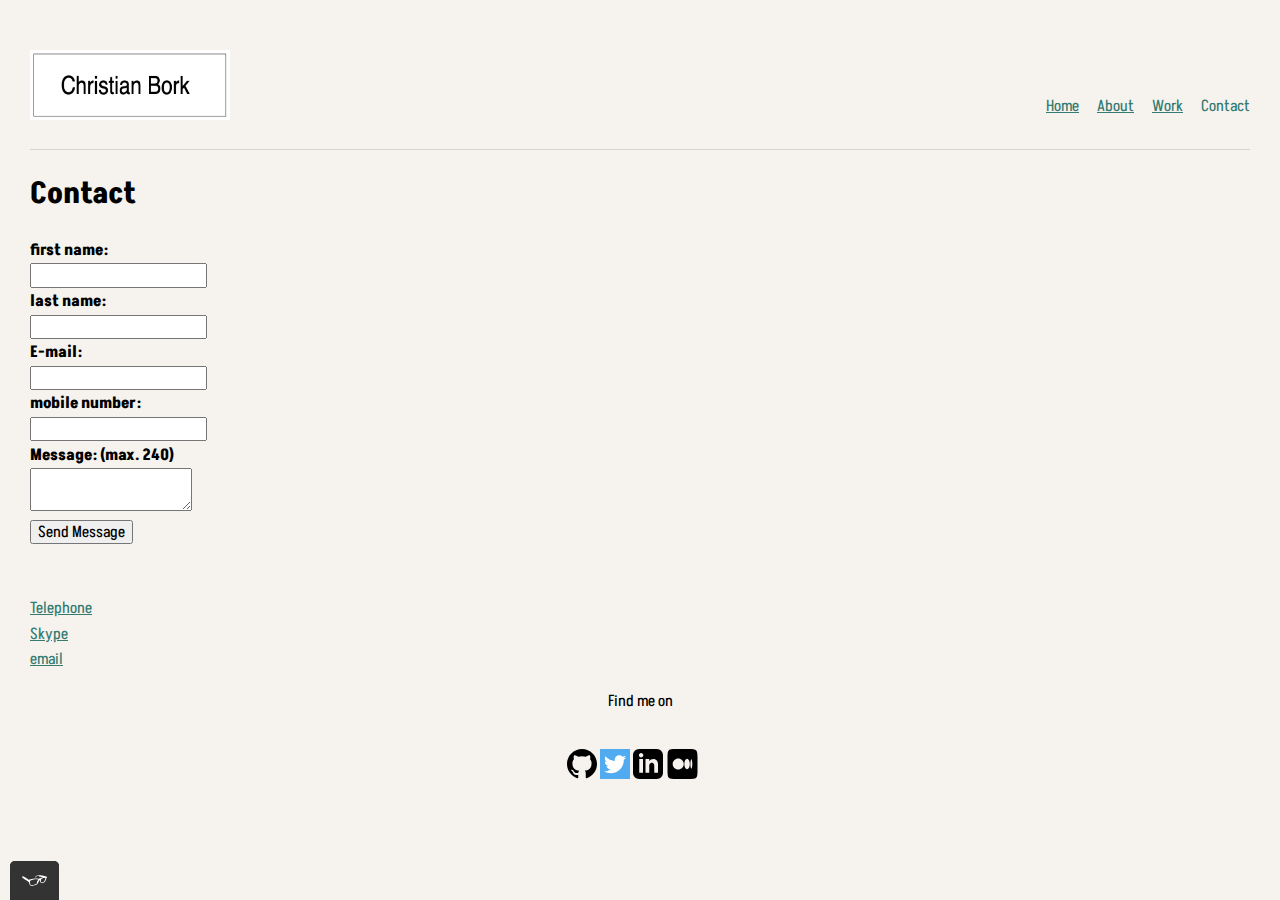
<file: contact.html>
<!DOCTYPE html>
<html lang="en">
<head>
    <meta charset="UTF-8">
    <meta http-equiv="X-UA-Compatible" content="IE=edge">
    <meta name="viewport" content="width=device-width, initial-scale=1.0">
    <title>Contact - Christian Bork</title>

    <link rel="shortcut icon" href="icon/favicon.ico">

    <link rel="stylesheet" type="text/css" href="css/reset.css">
    <link href="https://fonts.googleapis.com/css2?family=Akshar&family=Montserrat:wght@100;200;400&display=swap" rel="stylesheet">
    <link rel="stylesheet" type="text/css" href="css/style.production.css">

</head>

<body>
    <header class="page-header">
        <!-- Add your logo here -->
        <a href="index.html"><img class="page-header__item" src="img/Logo_CF.png" alt="Website-logo"></a>
            <nav class="main-navigation page-header__item">
                <ul role="menubar" class="navigation-list">                        
                    <li role="presentation">
                        <a role="menuitem" href="index.html" 
                        class="navigation-list__item">Home</a>
                    </li>
                    <li role="presentation">
                        <a role="menuitem" href="about.html" 
                        class="navigation-list__item">About</a> <!--"attribut target="blank" opens the page in a new tab-->
                    </li>
                    <li role="presentation">
                        <a role="menuitem" href="work.html" 
                        class="navigation-list__item">Work</a>
                    </li>
                    <li role="presentation">
                        <a role="menuitem" href="contact.html" 
                        class="navigation-list__item navigation-list__item--active">Contact</a>
                    </li>
                </ul>
            </nav>
    </header>
    <div class="contact">
        <h1>Contact</h1>
        <form method="get" onsubmit="alert('thanks for submitting')" action="index.html" id="contact-form">
            <div>
                <label class="standard-label" for="contact-firstname"><b>first name:</b></label> <br>
                <input id="contact-firstname" required>
            </div>

            <div>
                <label class="standard-label" for="contact-lastname"><b>last name:</b></label> <br>
                <input id="contact-lastname" required>
            </div>

            <div>
                <label class="standard-label" for="contact-email"><b>E-mail:</b></label> <br>
                <input type="email" id="contact-email" required>
            </div>

            <div>
                <label class="standard-label" for="contact-tel"><b>mobile number:</b></label> <br>
                <input type="tel" id="contact-tel" pattern="\d{12}">
            </div>

            <div class= "form-item5">
                <label class="standard-label" for="contact-message"><b>Message: (max. 240)</b></label> <br>
                <textarea maxlength="240" id="contact-message" required></textarea>
            </div>
            
            <div>
                <input type="submit" value="Send Message">
            </div>
        </form>
        <br>
        <div>
            <!-- Christian Bork<br>
            Am Goldmannpark 69 <br>
            12587 Berlin<br>
            Deutschland<br> -->
            <br>
            <a href="tel:+4915140384913">Telephone</a><br>
            <a href="skype:Borkkris">Skype</a><br>
            <a href="mailto:christianbork.work@gmail.com?subject=Hello&body=Hello%20Christian%2C%0D%0A%0D%0A">email</a>
        </div>
    </div>

<footer class="page-footer">
    <div class="social-media">
        <p>Find me on</p>
        <!-- Github Icon -->
        <a class="link-svg" href="https://github.com/Borkkris" target="_blank">
            <svg class="svg" xmlns="http://www.w3.org/2000/svg"  viewBox="0 0 24 24">
                <path d="M12 0c-6.626 0-12 5.373-12 12 0 5.302 3.438 9.8 8.207 11.387.599.111.793-.261.793-.577v-2.234
                c-3.338.726-4.033-1.416-4.033-1.416-.546-1.387-1.333-1.756-1.333-1.756-1.089-.745.083-.729.083-.729 1.205.084 1.839 1.237 1.839 1.237 1.07 1.834 2.807 1.304 3.492.997.107-.775.418-1.305.762-1.604-2.665-.305-5.467-1.334-5.467-5.931 0-1.311.469-2.381 1.236-3.221-.124-.303-.535-1.524.117-3.176 0 0 1.008-.322 3.301 1.23.957-.266 1.983-.399 3.003-.404 1.02.005 2.047.138 3.006.404 2.291-1.552 3.297-1.23 3.297-1.23.653 1.653.242 2.874.118 3.176.77.84 1.235 1.911 1.235 3.221 0 4.609-2.807 5.624-5.479 5.921.43.372.823 1.102.823 2.222v3.293
                c0 .319.192.694.801.576 4.765-1.589 8.199-6.086 8.199-11.386 0-6.627-5.373-12-12-12z"/>
            </svg>
        </a>


        <!-- Twitter Icon -->
        <a class="link-svg" href="https://twitter.com/Borkkriz" target="_blank">
            <svg class="svg" enable-background="new 0 0 48 48" version="1.1" id="Capa_1" xmlns="http://www.w3.org/2000/svg" xmlns:xlink="http://www.w3.org/1999/xlink" x="0px" y="0px" viewBox="0 0 455.731 455.731" style="enable-background:new 0 0 455.731 455.731;" xml:space="preserve">
                <g>
                <rect x="0" y="0" style="fill:#50ABF1;" width="455.731" height="455.731" />
                <path style="fill:#FFFFFF;" d="M60.377,337.822c30.33,19.236,66.308,30.368,104.875,30.368c108.349,0,196.18-87.841,196.18-196.18
                c0-2.705-0.057-5.39-0.161-8.067c3.919-3.084,28.157-22.511,34.098-35c0,0-19.683,8.18-38.947,10.107
                c-0.038,0-0.085,0.009-0.123,0.009c0,0,0.038-0.019,0.104-0.066c1.775-1.186,26.591-18.079,29.951-38.207
                c0,0-13.922,7.431-33.415,13.932c-3.227,1.072-6.605,2.126-10.088,3.103c-12.565-13.41-30.425-21.78-50.25-21.78
                c-38.027,0-68.841,30.805-68.841,68.803c0,5.362,0.617,10.581,1.784,15.592c-5.314-0.218-86.237-4.755-141.289-71.423
                c0,0-32.902,44.917,19.607,91.105c0,0-15.962-0.636-29.733-8.864c0,0-5.058,54.416,54.407,68.329c0,0-11.701,4.432-30.368,1.272                            c0,0,10.439,43.968,63.271,48.077c0,0-41.777,37.74-101.081,28.885L60.377,337.822z"/>
                </g>
            </svg>
        </a>

        <!-- LinkedIn Icon -->
        <a class="link-svg" href="https://www.linkedin.com/in/christian-bork-8a809b243/" target="_blank">
            <svg class="svg" xmlns="http://www.w3.org/2000/svg" viewBox="0 0 24 24">
                <path d="M19 0h-14c-2.761 0-5 2.239-5 5v14c0 2.761 2.239 5 5 5h14c2.762 0 5-2.239 5-5v-14
                c0-2.761-2.238-5-5-5zm-11 19h-3v-11h3v11zm-1.5-12.268c-.966 0-1.75-.79-1.75-1.764s.784-1.764 1.75-1.764 1.75.79 1.75 1.764-.783 1.764-1.75 1.764zm13.5 12.268h-3v-5.604
                c0-3.368-4-3.113-4 0v5.604h-3v-11h3v1.765c1.396-2.586 7-2.777 7 2.476v6.759z"/>
            </svg>
        </a>
        
        <!-- Medium svg -->
            <a class="link-svg" href="https://medium.com/@christianbork.private" target="_blank">
                <svg xmlns="http://www.w3.org/2000/svg"  viewBox="10 -12 64 64" width="48px" height="48px">>
                    <path d="M40.227,12C51.146,12,52,12.854,52,23.773v16.453C52,51.145,51.146,52,40.227,52H23.773C12.854,52,12,51.145,12,40.227	
                    V23.773C12,12.854,12.854,12,23.773,12H40.227z M26.285,39.41c4.092,0,7.41-3.318,7.41-7.41c0-4.092-3.318-7.41-7.41-7.41	
                    c-4.092,0-7.41,3.318-7.41,7.41C18.875,36.092,22.193,39.41,26.285,39.41z M38.103,39.052c2.026,0,3.667-3.157,3.667-7.052	
                    c0-3.895-1.642-7.052-3.667-7.052S34.436,28.105,34.436,32C34.436,35.894,36.078,39.052,38.103,39.052z M43.8,38.299	
                    c0.704,0,1.275-2.82,1.275-6.299s-0.571-6.299-1.275-6.299c-0.705,0-1.276,2.82-1.276,6.299S43.096,38.299,43.8,38.299z"/>
                </svg>
            </a>
    </div>
</footer>
<script src="JS/script.js"></script>
<script src="JS/vendor/tota11y.min.js"></script>
</body>
</html>
</file>
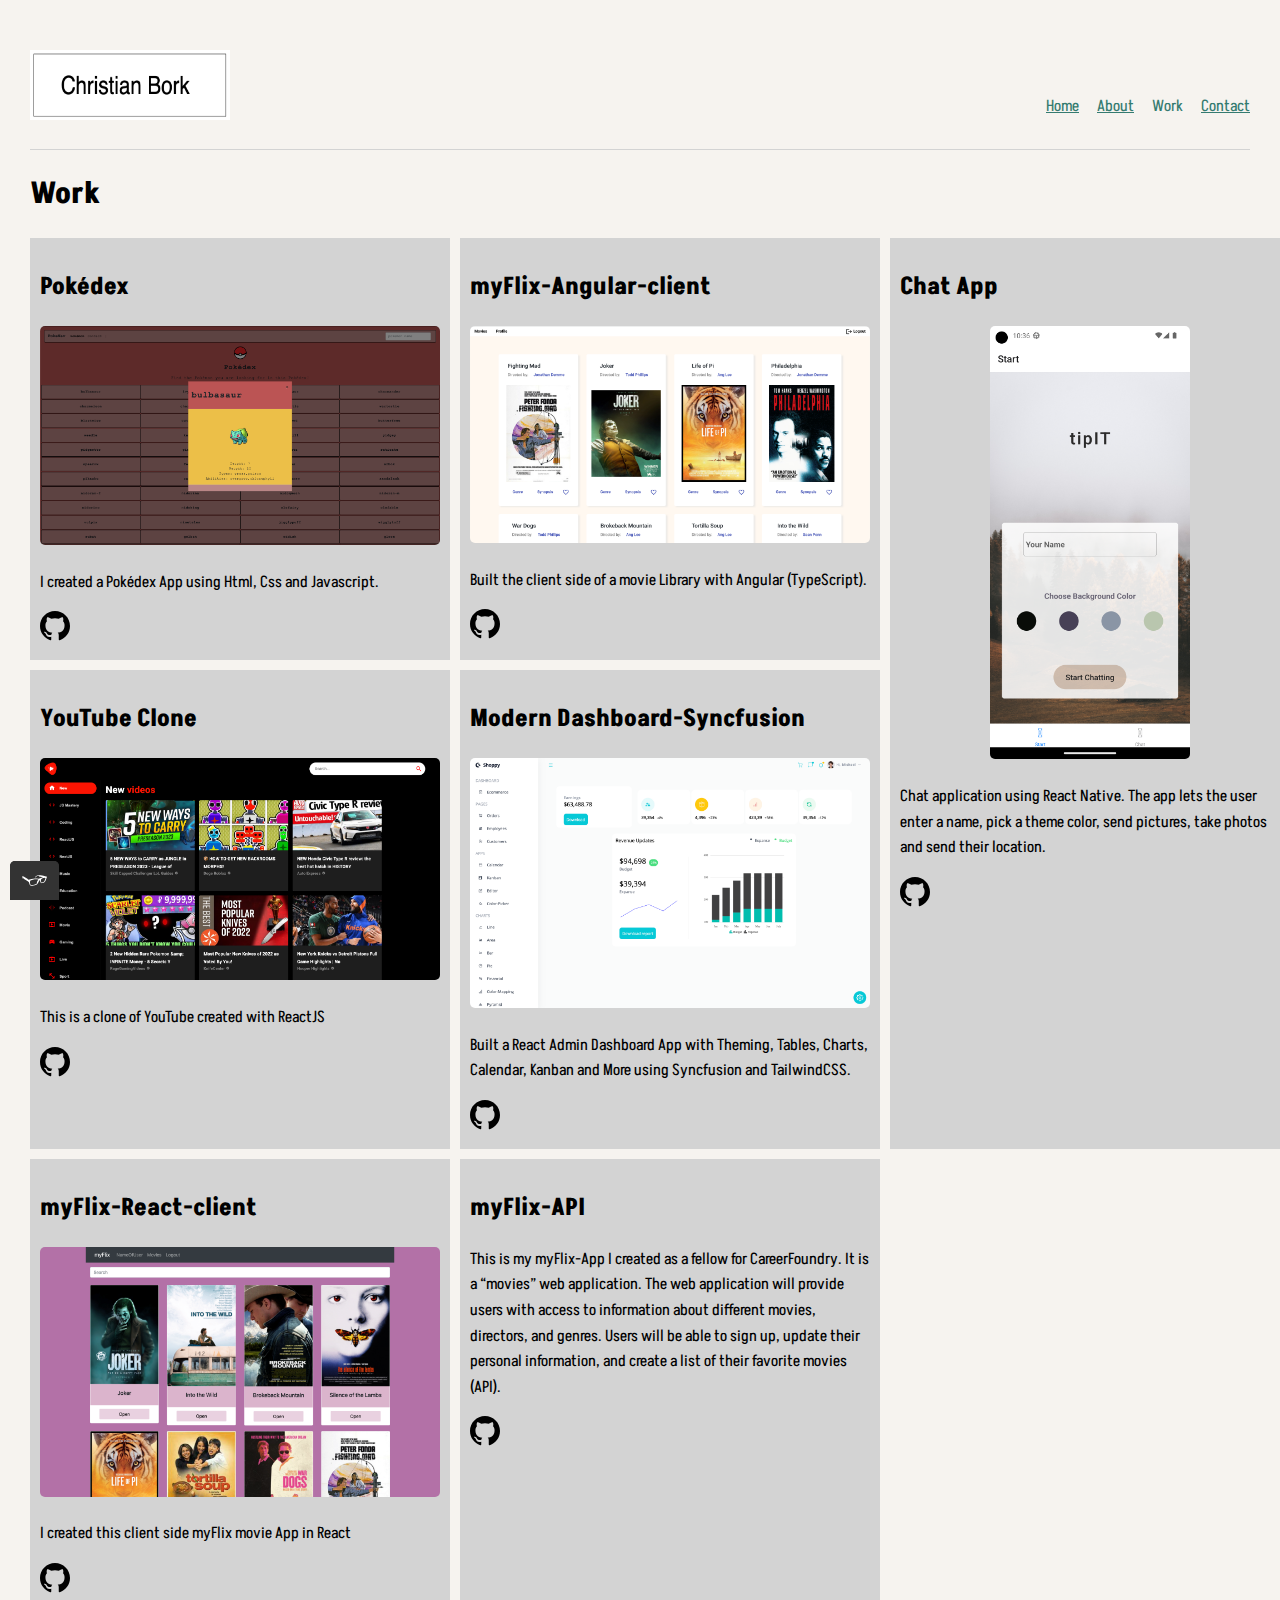
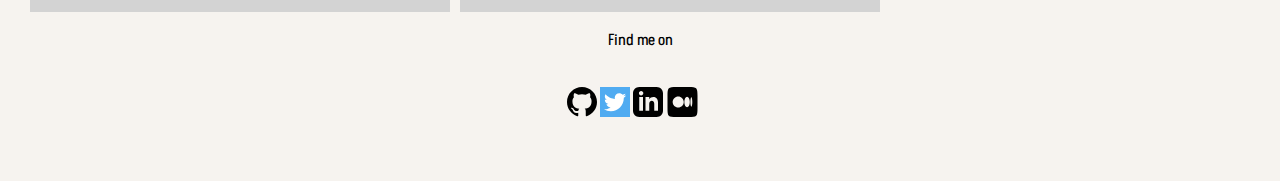
<file: work.html>
<!DOCTYPE html>
<html lang="zxx">
<head>
    <meta charset="UTF-8">
    <meta http-equiv="X-UA-Compatible" content="IE=edge">
    <meta name="viewport" content="width=device-width, initial-scale=1.0">
    <title>Work - Christian Bork</title>
    
    <link rel="shortcut icon" href="icon/favicon.ico">

    <link rel="stylesheet" type="text/css" href="css/reset.css">
    <link href="https://fonts.googleapis.com/css2?family=Akshar&family=Montserrat:wght@100;200;400&display=swap" rel="stylesheet">
    <link rel="stylesheet" type="text/css" href="css/style.production.css">
    
</head>

<body>
    <header class="page-header">
            <!-- Add your logo here -->
            <a href="index.html"><img class="page-header__item" src="img/Logo_CF.png" alt="Website-logo"></a>
                <nav class="main-navigation page-header__item">
                    <ul role="menubar" class="navigation-list">
                        <li role="presentation">
                            <a role="menuitem" href="index.html" 
                            class="navigation-list__item">Home</a>
                        </li>
                        <li role="presentation">
                            <a role="menuitem" href="about.html" 
                            class="navigation-list__item">About</a> <!--"attribut target="blank" opens the page in a new tab-->
                        </li>
                        <li role="presentation">
                        <a role="menuitem" href="work.html" 
                        class="navigation-list__item navigation-list__item--active">Work</a>
                    </li>
                        <li role="presentation">
                            <a role="menuitem" href="contact.html" 
                            class="navigation-list__item">Contact</a>
                        </li>
                    </ul>
                </nav>
    </header>


    <section>
        <h1>Work</h1>
        <div class="project">  
            <div class="project__item">
                <h2>Pokédex</h2>
                <a href="https://borkkris.github.io/simple-js-app/" alt="Pokedéx_app"><img class="pokemon_img" alt="Pokédex_app" src="img/pokemon_app.png"/></a>
                <p>
                I created a Pokédex App using Html, Css and Javascript.
                </p>
                <a href="https://github.com/Borkkris/simple-js-app">
                    <svg class="svg" xmlns="http://www.w3.org/2000/svg"  viewBox="0 0 24 24">
                    <path d="M12 0c-6.626 0-12 5.373-12 12 0 5.302 3.438 9.8 8.207 11.387.599.111.793-.261.793-.577v-2.234
                    c-3.338.726-4.033-1.416-4.033-1.416-.546-1.387-1.333-1.756-1.333-1.756-1.089-.745.083-.729.083-.729 1.205.084 1.839 1.237 1.839 1.237 1.07 1.834 2.807 1.304 3.492.997.107-.775.418-1.305.762-1.604-2.665-.305-5.467-1.334-5.467-5.931 0-1.311.469-2.381 1.236-3.221-.124-.303-.535-1.524.117-3.176 0 0 1.008-.322 3.301 1.23.957-.266 1.983-.399 3.003-.404 1.02.005 2.047.138 3.006.404 2.291-1.552 3.297-1.23 3.297-1.23.653 1.653.242 2.874.118 3.176.77.84 1.235 1.911 1.235 3.221 0 4.609-2.807 5.624-5.479 5.921.43.372.823 1.102.823 2.222v3.293
                    c0 .319.192.694.801.576 4.765-1.589 8.199-6.086 8.199-11.386 0-6.627-5.373-12-12-12z"/>
                </svg></a>
            </div>

            <div class="project__item">
                <h2>myFlix-Angular-client</h2>
                <img class="myFlix-Angular-client_img" alt="myFlix-Angular-client" src="img/myFlix_angular_client.png"/>
                <p>
                Built the client side of a movie Library with Angular (TypeScript).
                </p>
                <a href="https://github.com/Borkkris/myFlix-Angular-client">
                    <svg class="svg" xmlns="http://www.w3.org/2000/svg"  viewBox="0 0 24 24">
                    <path d="M12 0c-6.626 0-12 5.373-12 12 0 5.302 3.438 9.8 8.207 11.387.599.111.793-.261.793-.577v-2.234
                    c-3.338.726-4.033-1.416-4.033-1.416-.546-1.387-1.333-1.756-1.333-1.756-1.089-.745.083-.729.083-.729 1.205.084 1.839 1.237 1.839 1.237 1.07 1.834 2.807 1.304 3.492.997.107-.775.418-1.305.762-1.604-2.665-.305-5.467-1.334-5.467-5.931 0-1.311.469-2.381 1.236-3.221-.124-.303-.535-1.524.117-3.176 0 0 1.008-.322 3.301 1.23.957-.266 1.983-.399 3.003-.404 1.02.005 2.047.138 3.006.404 2.291-1.552 3.297-1.23 3.297-1.23.653 1.653.242 2.874.118 3.176.77.84 1.235 1.911 1.235 3.221 0 4.609-2.807 5.624-5.479 5.921.43.372.823 1.102.823 2.222v3.293
                    c0 .319.192.694.801.576 4.765-1.589 8.199-6.086 8.199-11.386 0-6.627-5.373-12-12-12z"/>
                </svg></a>
            </div>

            <div class="project__item">
                <h2>YouTube Clone</h2>
                <a href="https://youtubeclone-cb.netlify.app" alt="youtube_clone"><img class="youtube_img" alt="youtube_clone" src="./img/youtube_clone.png"/></a>
                <p>
                This is a clone of YouTube created with ReactJS
                </p>
                <a href="https://github.com/Borkkris/youtube_clone">
                    <svg class="svg" xmlns="http://www.w3.org/2000/svg"  viewBox="0 0 24 24">
                    <path d="M12 0c-6.626 0-12 5.373-12 12 0 5.302 3.438 9.8 8.207 11.387.599.111.793-.261.793-.577v-2.234
                    c-3.338.726-4.033-1.416-4.033-1.416-.546-1.387-1.333-1.756-1.333-1.756-1.089-.745.083-.729.083-.729 1.205.084 1.839 1.237 1.839 1.237 1.07 1.834 2.807 1.304 3.492.997.107-.775.418-1.305.762-1.604-2.665-.305-5.467-1.334-5.467-5.931 0-1.311.469-2.381 1.236-3.221-.124-.303-.535-1.524.117-3.176 0 0 1.008-.322 3.301 1.23.957-.266 1.983-.399 3.003-.404 1.02.005 2.047.138 3.006.404 2.291-1.552 3.297-1.23 3.297-1.23.653 1.653.242 2.874.118 3.176.77.84 1.235 1.911 1.235 3.221 0 4.609-2.807 5.624-5.479 5.921.43.372.823 1.102.823 2.222v3.293
                    c0 .319.192.694.801.576 4.765-1.589 8.199-6.086 8.199-11.386 0-6.627-5.373-12-12-12z"/>
                </svg></a>
            </div>

            <div class="project__item">
                <h2>Modern Dashboard-Syncfusion</h2>
                <a href="https://modern-dashboard-syncfusion.netlify.app" alt="modern_dashboard-syncfusion"><img class="dashboard_img" alt="odern_dashboard-syncfusion" src="img/modern-dashboard-portfolio.png"/></a>
                <p>
                Built a React Admin Dashboard App with Theming, Tables, Charts, Calendar, Kanban and More using Syncfusion and TailwindCSS.</p>
                <a href="https://github.com/Borkkris/professional_Dashboard">
                    <svg class="svg" xmlns="http://www.w3.org/2000/svg"  viewBox="0 0 24 24">
                    <path d="M12 0c-6.626 0-12 5.373-12 12 0 5.302 3.438 9.8 8.207 11.387.599.111.793-.261.793-.577v-2.234
                    c-3.338.726-4.033-1.416-4.033-1.416-.546-1.387-1.333-1.756-1.333-1.756-1.089-.745.083-.729.083-.729 1.205.084 1.839 1.237 1.839 1.237 1.07 1.834 2.807 1.304 3.492.997.107-.775.418-1.305.762-1.604-2.665-.305-5.467-1.334-5.467-5.931 0-1.311.469-2.381 1.236-3.221-.124-.303-.535-1.524.117-3.176 0 0 1.008-.322 3.301 1.23.957-.266 1.983-.399 3.003-.404 1.02.005 2.047.138 3.006.404 2.291-1.552 3.297-1.23 3.297-1.23.653 1.653.242 2.874.118 3.176.77.84 1.235 1.911 1.235 3.221 0 4.609-2.807 5.624-5.479 5.921.43.372.823 1.102.823 2.222v3.293
                    c0 .319.192.694.801.576 4.765-1.589 8.199-6.086 8.199-11.386 0-6.627-5.373-12-12-12z"/>
                </svg></a>
            </div>
            
            <div class="project__item">
                <h2>myFlix-React-client</h2>
                <img class="myFlix-React-client_img" alt="myFlix-React-client" src="img/myFlix_react_client.png"/>

                <p>
                I created this client side myFlix movie App in React
                </p>
                <a href="https://github.com/Borkkris/myFlix-client">
                    <svg class="svg" xmlns="http://www.w3.org/2000/svg"  viewBox="0 0 24 24">
                    <path d="M12 0c-6.626 0-12 5.373-12 12 0 5.302 3.438 9.8 8.207 11.387.599.111.793-.261.793-.577v-2.234
                    c-3.338.726-4.033-1.416-4.033-1.416-.546-1.387-1.333-1.756-1.333-1.756-1.089-.745.083-.729.083-.729 1.205.084 1.839 1.237 1.839 1.237 1.07 1.834 2.807 1.304 3.492.997.107-.775.418-1.305.762-1.604-2.665-.305-5.467-1.334-5.467-5.931 0-1.311.469-2.381 1.236-3.221-.124-.303-.535-1.524.117-3.176 0 0 1.008-.322 3.301 1.23.957-.266 1.983-.399 3.003-.404 1.02.005 2.047.138 3.006.404 2.291-1.552 3.297-1.23 3.297-1.23.653 1.653.242 2.874.118 3.176.77.84 1.235 1.911 1.235 3.221 0 4.609-2.807 5.624-5.479 5.921.43.372.823 1.102.823 2.222v3.293
                    c0 .319.192.694.801.576 4.765-1.589 8.199-6.086 8.199-11.386 0-6.627-5.373-12-12-12z"/>
                </svg></a>
            </div>
            <div class="project__item">
                <h2>myFlix-API</h2>
                <p>
                This is my myFlix-App I created as a fellow for CareerFoundry. It is a “movies” web application. The web application will provide users with access to information about different movies, directors, and genres. Users will be able to sign up, update their personal information, and create a list of their favorite movies (API).
                </p>
                <a href="https://github.com/Borkkris/myFlix_API">
                    <svg class="svg" xmlns="http://www.w3.org/2000/svg"  viewBox="0 0 24 24">
                    <path d="M12 0c-6.626 0-12 5.373-12 12 0 5.302 3.438 9.8 8.207 11.387.599.111.793-.261.793-.577v-2.234
                    c-3.338.726-4.033-1.416-4.033-1.416-.546-1.387-1.333-1.756-1.333-1.756-1.089-.745.083-.729.083-.729 1.205.084 1.839 1.237 1.839 1.237 1.07 1.834 2.807 1.304 3.492.997.107-.775.418-1.305.762-1.604-2.665-.305-5.467-1.334-5.467-5.931 0-1.311.469-2.381 1.236-3.221-.124-.303-.535-1.524.117-3.176 0 0 1.008-.322 3.301 1.23.957-.266 1.983-.399 3.003-.404 1.02.005 2.047.138 3.006.404 2.291-1.552 3.297-1.23 3.297-1.23.653 1.653.242 2.874.118 3.176.77.84 1.235 1.911 1.235 3.221 0 4.609-2.807 5.624-5.479 5.921.43.372.823 1.102.823 2.222v3.293
                    c0 .319.192.694.801.576 4.765-1.589 8.199-6.086 8.199-11.386 0-6.627-5.373-12-12-12z"/>
                </svg></a>
            </div>
            <div class="project__item">
                <h2>Chat App</h2>
                <img class="chatApp_img" alt="chatApp" src="img/tipIT_StartScreen.png"/>
                <p>
                Chat application using React Native. The app lets the user enter a name, pick a theme color, send pictures, take photos and send their location.
                </p>
                <a href="https://github.com/Borkkris/hello-world">
                    <svg class="svg" xmlns="http://www.w3.org/2000/svg"  viewBox="0 0 24 24">
                    <path d="M12 0c-6.626 0-12 5.373-12 12 0 5.302 3.438 9.8 8.207 11.387.599.111.793-.261.793-.577v-2.234
                    c-3.338.726-4.033-1.416-4.033-1.416-.546-1.387-1.333-1.756-1.333-1.756-1.089-.745.083-.729.083-.729 1.205.084 1.839 1.237 1.839 1.237 1.07 1.834 2.807 1.304 3.492.997.107-.775.418-1.305.762-1.604-2.665-.305-5.467-1.334-5.467-5.931 0-1.311.469-2.381 1.236-3.221-.124-.303-.535-1.524.117-3.176 0 0 1.008-.322 3.301 1.23.957-.266 1.983-.399 3.003-.404 1.02.005 2.047.138 3.006.404 2.291-1.552 3.297-1.23 3.297-1.23.653 1.653.242 2.874.118 3.176.77.84 1.235 1.911 1.235 3.221 0 4.609-2.807 5.624-5.479 5.921.43.372.823 1.102.823 2.222v3.293
                    c0 .319.192.694.801.576 4.765-1.589 8.199-6.086 8.199-11.386 0-6.627-5.373-12-12-12z"/>
                </svg></a>
            </div>
        </div>
    </section>

    <footer class="page-footer">
        <p>Find me on</p>
        <div class="social-media">
            <!-- Github Icon -->
            <a class="link-svg" href="https://github.com/Borkkris" target="_blank">
                <svg class="svg" xmlns="http://www.w3.org/2000/svg"  viewBox="0 0 24 24">
                    <path d="M12 0c-6.626 0-12 5.373-12 12 0 5.302 3.438 9.8 8.207 11.387.599.111.793-.261.793-.577v-2.234
                    c-3.338.726-4.033-1.416-4.033-1.416-.546-1.387-1.333-1.756-1.333-1.756-1.089-.745.083-.729.083-.729 1.205.084 1.839 1.237 1.839 1.237 1.07 1.834 2.807 1.304 3.492.997.107-.775.418-1.305.762-1.604-2.665-.305-5.467-1.334-5.467-5.931 0-1.311.469-2.381 1.236-3.221-.124-.303-.535-1.524.117-3.176 0 0 1.008-.322 3.301 1.23.957-.266 1.983-.399 3.003-.404 1.02.005 2.047.138 3.006.404 2.291-1.552 3.297-1.23 3.297-1.23.653 1.653.242 2.874.118 3.176.77.84 1.235 1.911 1.235 3.221 0 4.609-2.807 5.624-5.479 5.921.43.372.823 1.102.823 2.222v3.293
                    c0 .319.192.694.801.576 4.765-1.589 8.199-6.086 8.199-11.386 0-6.627-5.373-12-12-12z"/>
                </svg>
            </a>


            <!-- Twitter Icon -->
            <a class="link-svg" href="https://twitter.com/Borkkriz" target="_blank">
                <svg class="svg" enable-background="new 0 0 48 48" version="1.1" id="Capa_1" xmlns="http://www.w3.org/2000/svg" xmlns:xlink="http://www.w3.org/1999/xlink" x="0px" y="0px" viewBox="0 0 455.731 455.731" style="enable-background:new 0 0 455.731 455.731;" xml:space="preserve">
                    <g>
                    <rect x="0" y="0" style="fill:#50ABF1;" width="455.731" height="455.731" />
                    <path style="fill:#FFFFFF;" d="M60.377,337.822c30.33,19.236,66.308,30.368,104.875,30.368c108.349,0,196.18-87.841,196.18-196.18
                    c0-2.705-0.057-5.39-0.161-8.067c3.919-3.084,28.157-22.511,34.098-35c0,0-19.683,8.18-38.947,10.107
                    c-0.038,0-0.085,0.009-0.123,0.009c0,0,0.038-0.019,0.104-0.066c1.775-1.186,26.591-18.079,29.951-38.207
                    c0,0-13.922,7.431-33.415,13.932c-3.227,1.072-6.605,2.126-10.088,3.103c-12.565-13.41-30.425-21.78-50.25-21.78
                    c-38.027,0-68.841,30.805-68.841,68.803c0,5.362,0.617,10.581,1.784,15.592c-5.314-0.218-86.237-4.755-141.289-71.423
                    c0,0-32.902,44.917,19.607,91.105c0,0-15.962-0.636-29.733-8.864c0,0-5.058,54.416,54.407,68.329c0,0-11.701,4.432-30.368,1.272                            
                    c0,0,10.439,43.968,63.271,48.077c0,0-41.777,37.74-101.081,28.885L60.377,337.822z"/>
                    </g>
                </svg>
            </a>

            <!-- LinkedIn Icon -->
            <a class="link-svg" href="https://www.linkedin.com/in/christian-bork-8a809b243/" target="_blank">
                <svg class="svg" xmlns="http://www.w3.org/2000/svg" viewBox="0 0 24 24">
                    <path d="M19 0h-14c-2.761 0-5 2.239-5 5v14c0 2.761 2.239 5 5 5h14c2.762 0 5-2.239 5-5v-14
                    c0-2.761-2.238-5-5-5zm-11 19h-3v-11h3v11zm-1.5-12.268c-.966 0-1.75-.79-1.75-1.764s.784-1.764 1.75-1.764 1.75.79 1.75 1.764-.783 1.764-1.75 1.764zm13.5 12.268h-3v-5.604
                    c0-3.368-4-3.113-4 0v5.604h-3v-11h3v1.765c1.396-2.586 7-2.777 7 2.476v6.759z"/>
                </svg>
            </a>
            
            <!-- Medium svg -->
            <a class="link-svg" href="https://medium.com/@christianbork.private" target="_blank">
                <svg xmlns="http://www.w3.org/2000/svg"  viewBox="10 -12 64 64" width="48px" height="48px">
                    <path d="M40.227,12C51.146,12,52,12.854,52,23.773v16.453C52,51.145,51.146,52,40.227,52H23.773C12.854,52,12,51.145,12,40.227	
                    V23.773C12,12.854,12.854,12,23.773,12H40.227z M26.285,39.41c4.092,0,7.41-3.318,7.41-7.41c0-4.092-3.318-7.41-7.41-7.41	
                    c-4.092,0-7.41,3.318-7.41,7.41C18.875,36.092,22.193,39.41,26.285,39.41z M38.103,39.052c2.026,0,3.667-3.157,3.667-7.052	
                    c0-3.895-1.642-7.052-3.667-7.052S34.436,28.105,34.436,32C34.436,35.894,36.078,39.052,38.103,39.052z M43.8,38.299	
                    c0.704,0,1.275-2.82,1.275-6.299s-0.571-6.299-1.275-6.299c-0.705,0-1.276,2.82-1.276,6.299S43.096,38.299,43.8,38.299z"/>
                </svg>
            </a>
            <br>
            <br>
        </div>
    </footer>
<script src="JS/vendor/tota11y.min.js"></script>
</body>

</html>
</file>
<file: css/style.production.css>
/*
* Prefixed by https://autoprefixer.github.io
* PostCSS: v8.4.14,
* Autoprefixer: v10.4.7
* Browsers: last 4 version
*/

/*defined colors in variables*/

* {
    -webkit-box-sizing: border-box;
            box-sizing: border-box;
}

html {
    padding: 30px;
}

body {
    font-family: 'Akshar', sans-serif;
    font-weight: 400;
    font-size:16px;
    line-height:1.6;
    background-color: #f6f3ef;
}

.page-header {
    display: -webkit-box;
    display: -ms-flexbox;
    display: flex;
    width: 100%;
    padding: 20px 0;
    border-bottom: 1px solid lightgray;
}

.page-header__item {
    -webkit-box-flex: 0;
        -ms-flex: 0 1 200px;
            flex: 0 1 200px;
    width:200px;
    height: 70px;
}

.page-header__item:last-child {
  -webkit-box-flex: 1;
      -ms-flex-positive: 1;
          flex-grow: 1;
  text-align: right;
}

.navigation-list {
  list-style-type: none;
  margin-bottom: 0%;
  margin-top: 44.406px;
  padding: 0;
}

.navigation-list li {
    display:inline-block;
    margin-left: 15px;
}

.profile {
    max-width: 700px;
    margin:0 auto;
    margin-top: 10em;
}

.profile__portrait {
    float: left;
    width: 250px;
    height: auto;
    margin-right: 40px;
    border-radius: 50%;
}

.profile-about {
    max-width: 700px;
    margin:0 auto;
    text-align: center;
}

.profile-about ul {
    list-style-type: none;
    padding: 0;
}

.dashboard_img {
  width: 400px;
  border-radius: 5px;
}

.dalle_img {
  width: 700px;
  border: 1px solid #357b70 ;
  border-radius: 5px;
}

.youtube_img {
  width: 400px;
  border-radius: 5px;
}

.chatApp_img {
  width:200px;
  margin: 0 90px 0 90px;
  border-radius: 5px;
}

.pokemon_img {
  width: 400px;
  border-radius: 5px;
}

.myFlix-Angular-client_img {
  width: 400px;
  border-radius: 5px;
}

.myFlix-React-client_img {
  width: 400px;
  border-radius: 5px;
}

.project_p {
  width: 400px;
  text-align: center;
  font-weight: bold;
  margin: -9px auto 5px auto
}

h1 {
    font-size: 30px;
}

h2 {
    font-size: 24px;

}

h3 {
    font-size: 18px;
}   

h1 { 
    font-weight: 700;
}   

h2 { 
    font-weight: 700;
}   

h3 { 
    font-weight: 700;
}

.link-svg {
    text-decoration: none;
}

.svg {
    width: 30px;
    height: 30px;
}

.navigation-list__item--active {
    text-decoration: none;
}

.project {
    display:-ms-grid;
    display:grid;
    -ms-grid-columns: 1fr 20px 1fr 20px 1fr;
    grid-template-columns: 1fr 1fr 1fr;
    grid-gap: 10px;
}

.project__item {
    padding:10px;
    background-color: lightgray;
}

.project__item:last-child {
  -ms-grid-column: 3;
      grid-column-start: 3;
  -ms-grid-column-span: 0;
  grid-column-end: 3;
  -ms-grid-row: 1;
      grid-row-start: 1;
  -ms-grid-row-span: 2;
  grid-row-end: 3;
}

.skill-table {
  margin: 0 auto;
  text-align: left;
}
/* short way to write that is
.project__item:last-child {
  grid-column: 3 / 3;
  grid-row: 1 / 3;
}*/

/*clears all the floats of the footer*/
.page-footer {
    margin: 0 auto;
    clear: both;
    text-align:center
}

button, 
.button {
    border: none;
    display: inline-block;
    font-family: inherit;
    background-color: #357b70;
    font-size: 16px;
    color: #ffffff;
    text-decoration: none;
    padding: 5px;
    margin-top: 10px;
    border-radius: 3px;
    border-bottom: 2px solid rgba(0, 0, 0.3);
    -webkit-transition: 0.4s opacity;
    -o-transition: 0.4s opacity;
    transition: 0.4s opacity; /*shorter example*/
}

.button_secondary {
    background-color: #e0b354;
    color: #2b2b2b;
}

a {
  color: #357b70;
  -webkit-transition: 0.6s;
  -o-transition: 0.6s;
  transition: 0.6s;
}

a:visited {
    color: #2bcad5;;
}

a:hover, 
a:focus {
    text-decoration: none;
    color:#f76414
}

a:active {
    /* selected link */
    color: #489c79;
}

button:hover, 
button:focus, 
.button:hover, 
.button:focus {
    cursor: pointer;
    opacity: 80%;
}
/*animate the sun in svg*/
@-webkit-keyframes sun-color-change {
  0% {
    fill: #edc655;
  }
  50% {
    fill: #fcffad;
  }
  100% {
    fill: #f76414;
  }
}
@keyframes sun-color-change {
  0% {
    fill: #edc655;
  }
  50% {
    fill: #fcffad;
  }
  100% {
    fill: #f76414;
  }
}
/*animate the cloud-front in svg*/
@-webkit-keyframes cloud-move {
  from {
    -webkit-transform: translate(0px, 50px);
            transform: translate(0px, 50px);
  }
  to {
    -webkit-transform: translate(200px, 50px);
            transform: translate(200px, 50px);
  }
}
@keyframes cloud-move {
  from {
    -webkit-transform: translate(0px, 50px);
            transform: translate(0px, 50px);
  }
  to {
    -webkit-transform: translate(200px, 50px);
            transform: translate(200px, 50px);
  }
}
/*animate the cloud-back in svg*/
@-webkit-keyframes cloud-move-reverse {
  from {
    -webkit-transform: translate(446px, 48px);
            transform: translate(446px, 48px);
  }
  to {
    -webkit-transform: translate(100px, 50px);
            transform: translate(100px, 50px);
  }
}
@keyframes cloud-move-reverse {
  from {
    -webkit-transform: translate(446px, 48px);
            transform: translate(446px, 48px);
  }
  to {
    -webkit-transform: translate(100px, 50px);
            transform: translate(100px, 50px);
  }
}

/*actual animation*/
.sun {
    -webkit-animation-duration: 4s;
            animation-duration: 4s;
    -webkit-animation-name: sun-color-change;
            animation-name: sun-color-change;
    -webkit-animation-iteration-count: infinite;
            animation-iteration-count: infinite;
    -webkit-animation-direction: alternate;
            animation-direction: alternate;
    -webkit-animation-timing-function: linear;
            animation-timing-function: linear;
    /*animation: 4s color-change infinite alternate linear; (short form)*/
}

.cloud-front {
    -webkit-animation-duration: 30s;
            animation-duration: 30s;
    -webkit-animation-name: cloud-move;
            animation-name: cloud-move;
    -webkit-animation-iteration-count: infinite;
            animation-iteration-count: infinite;
    -webkit-animation-direction: alternate;
            animation-direction: alternate;
    -webkit-animation-timing-function: linear;
            animation-timing-function: linear;
    /*animation: 30s cloud-move infinite alternate linear; (short form)*/
}

.cloud-back {
  -webkit-animation: 34s cloud-move-reverse infinite alternate linear;
          animation: 34s cloud-move-reverse infinite alternate linear; /*using the short form here*/
}

/*media-queries*/
@media all and (max-width: 500px) {
  .project {
    -ms-grid-columns: 1fr;
    grid-template-columns: 1fr;
  }
  .navigation-list {
    text-align: left;
    margin-top: 15px;
  }
  .profile__portrait {
    margin-bottom: 40px ;
  }

  .profile {
    margin-top:2em;
  }

  .project_p {
    width: 300px;
    font-weight: bold;
  }

  #about {
  text-align: left;
}

.profile-about ul {
    text-align: left;
}
@media all and (min-width: 500px) and (max-width: 750px){
  .project {
    -ms-grid-columns: 1fr 20px 1fr;
    grid-template-columns: 1fr 1fr;
  }

}
@media all and (max-width: 750px) {
    .project {
    grid-gap: 10px;
  }
    .project__item:last-child {
    grid-column: auto / auto;
    grid-row: auto / auto;
  }
    h1 {
    font-size: 22px;
  }
}

.contact {
  display: -ms-grid;
  display: grid;
  -ms-grid-rows: 1fr;
  grid-template-rows: 1fr;
  -webkit-box-pack: center;
      -ms-flex-pack: center;
          justify-content: center;
}

#contact-form {
  display: -ms-grid;
  display: grid;
  -ms-grid-columns: auto 30px auto;
  grid-template-columns: auto auto;
  grid-gap: 30px;
}

.form-item5 {
  -ms-grid-column: 1;
  -ms-grid-column-span: 2;
  grid-column: 1 / 3;
}

textarea {
  width: 100%;
  height: 100%;
}

.error-message{
  color: red;
}

table {
  margin: 0 auto;

}
}
</file>
